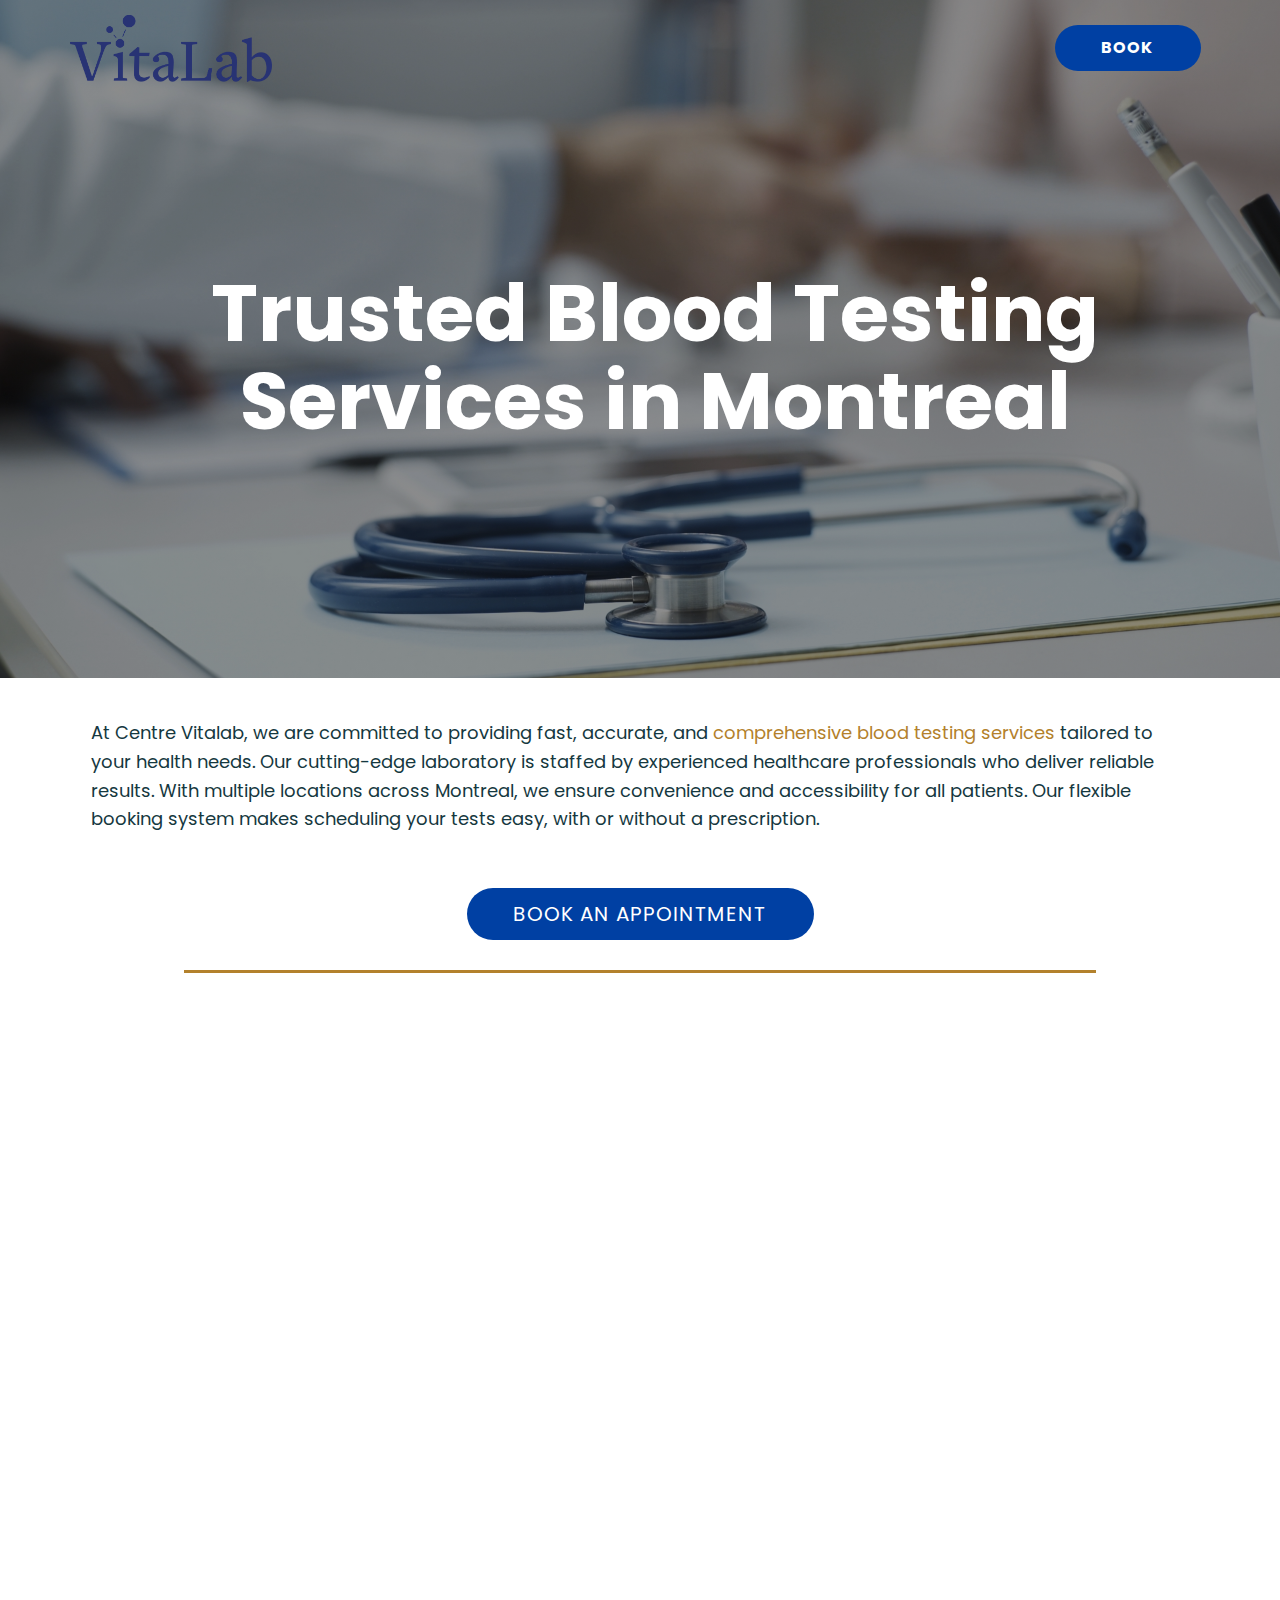
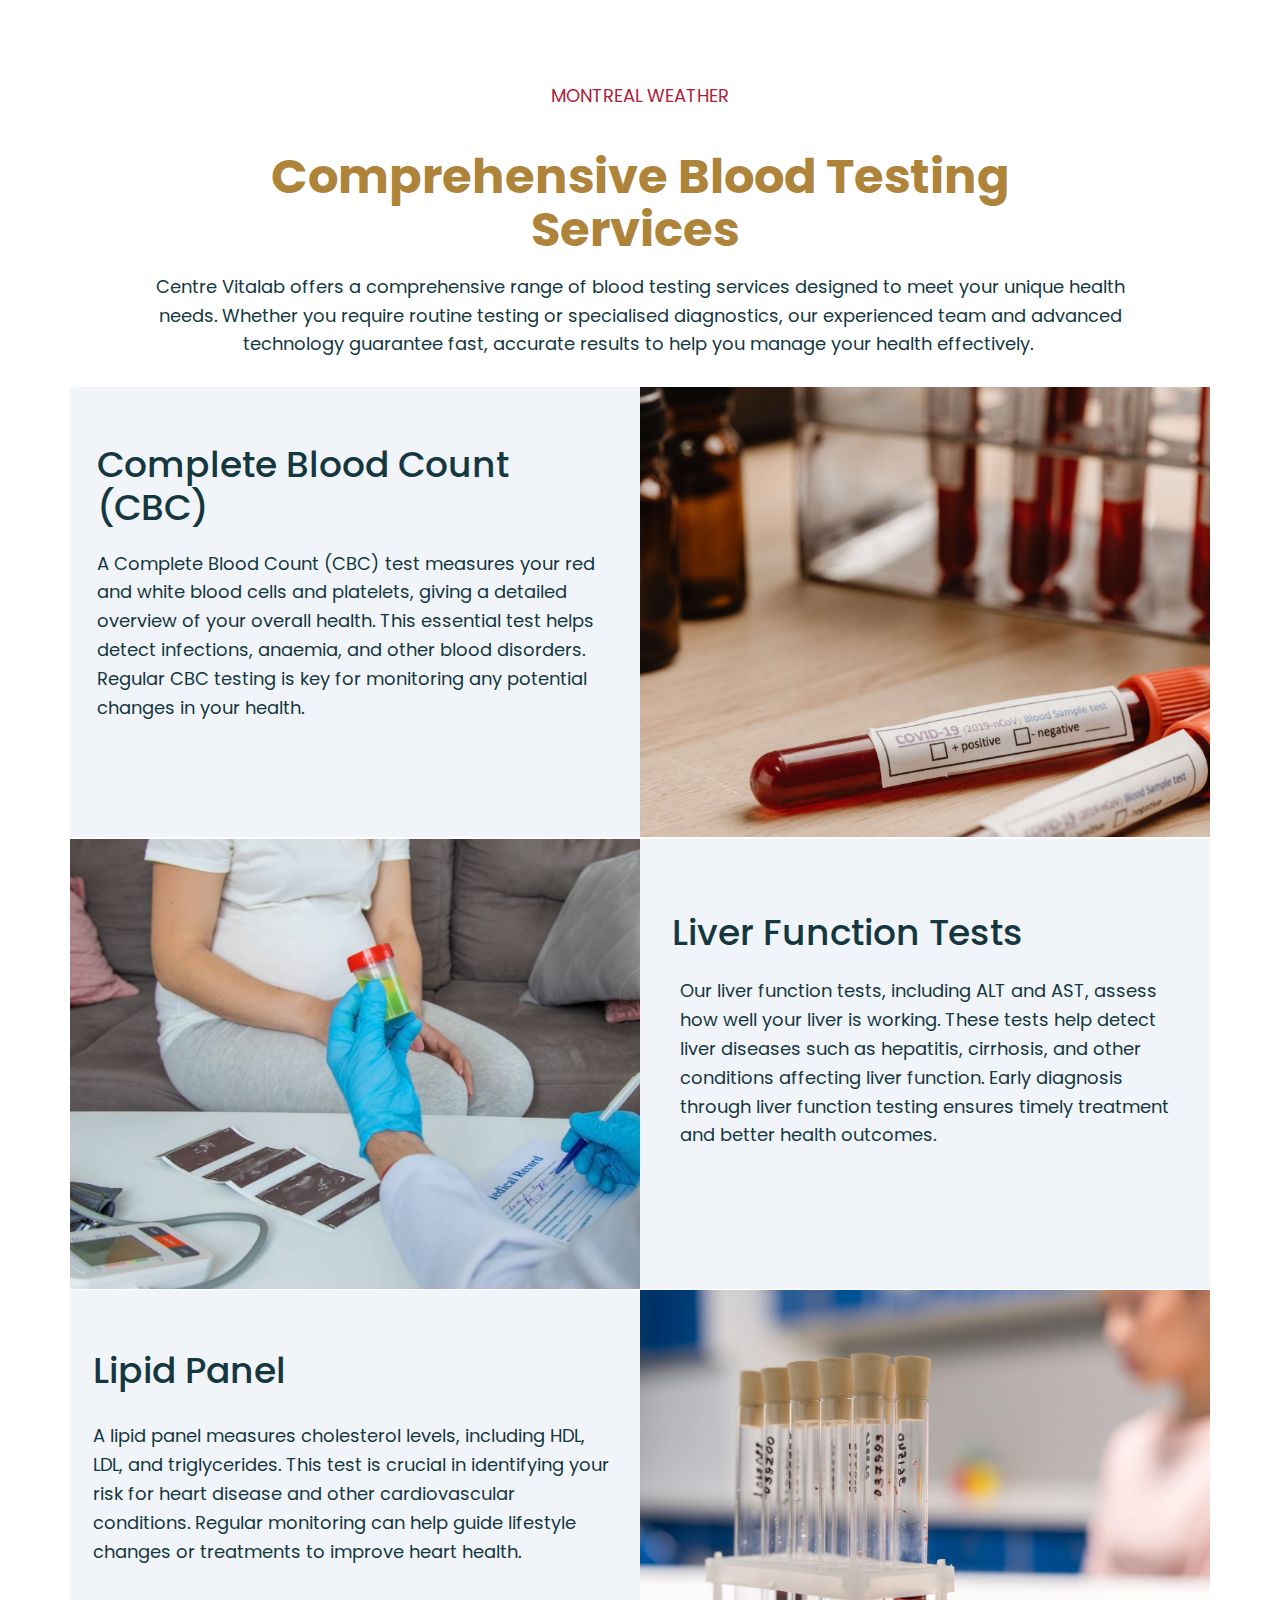
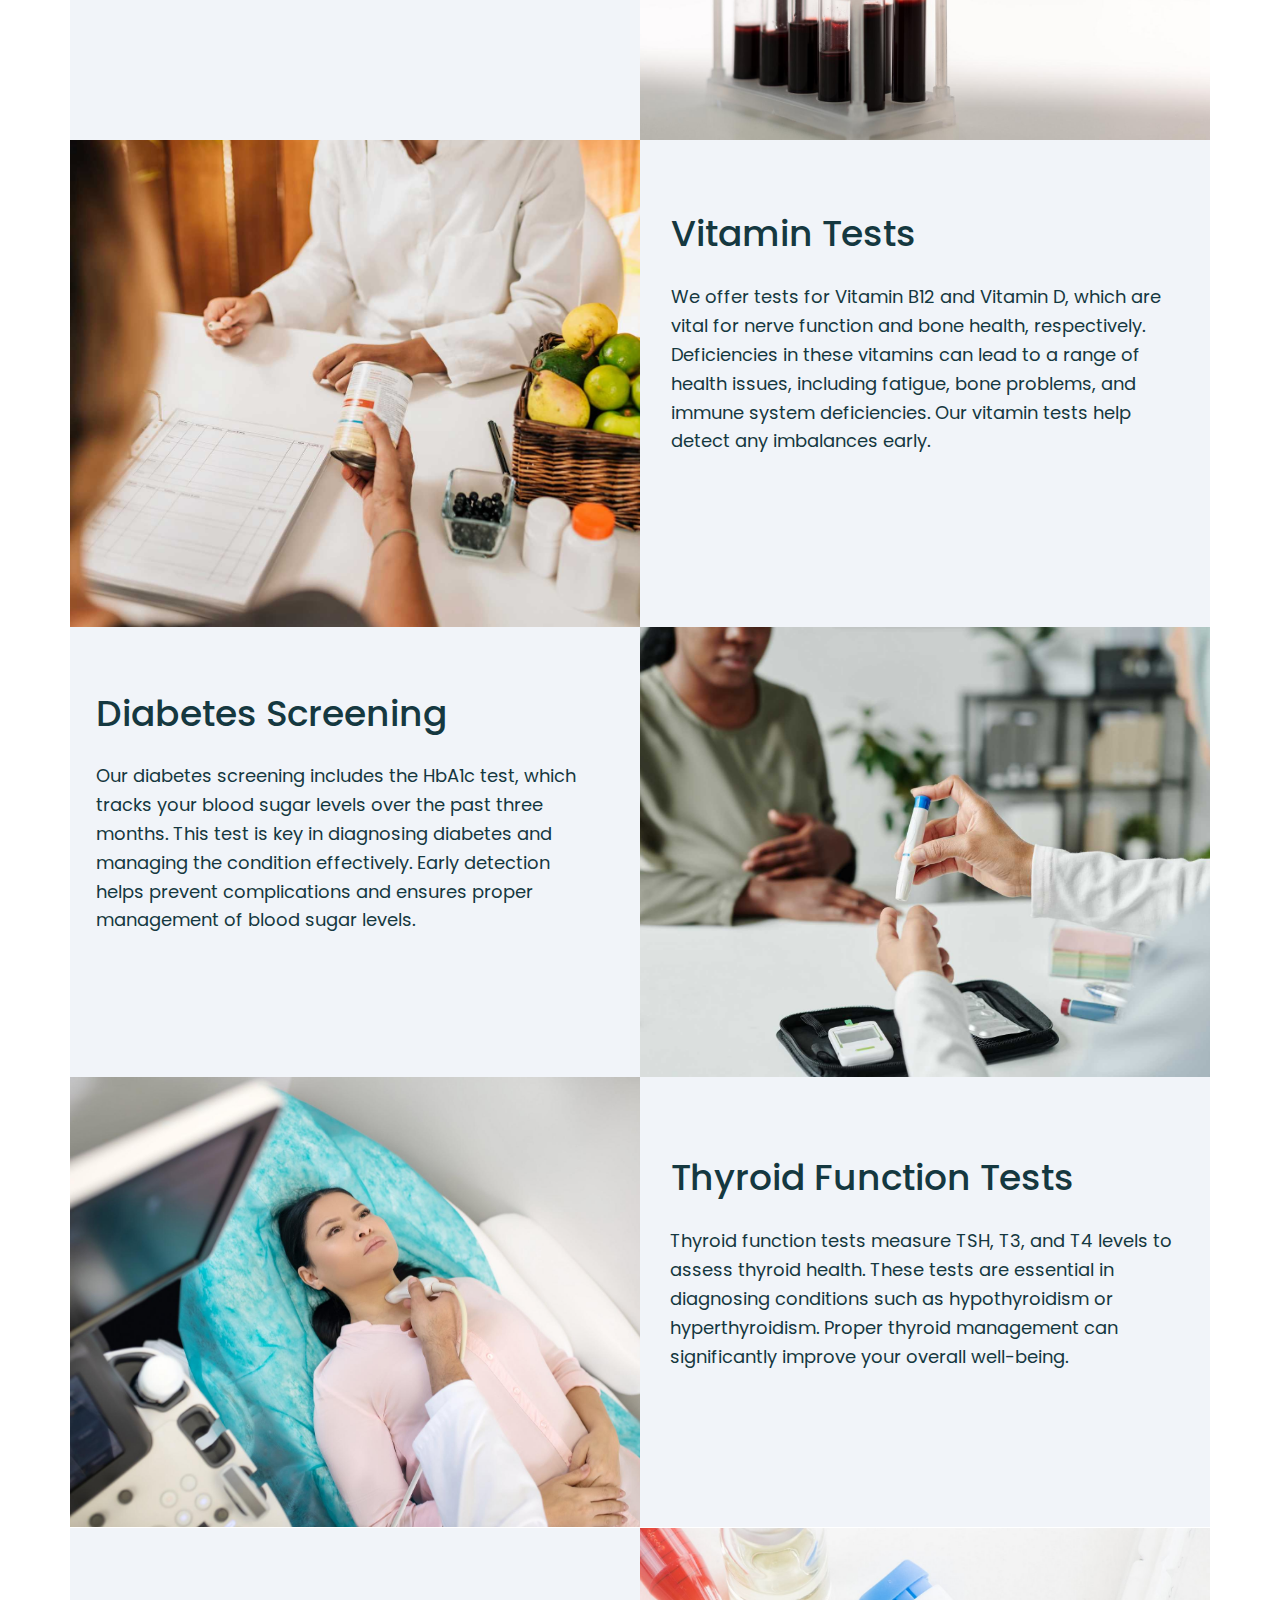
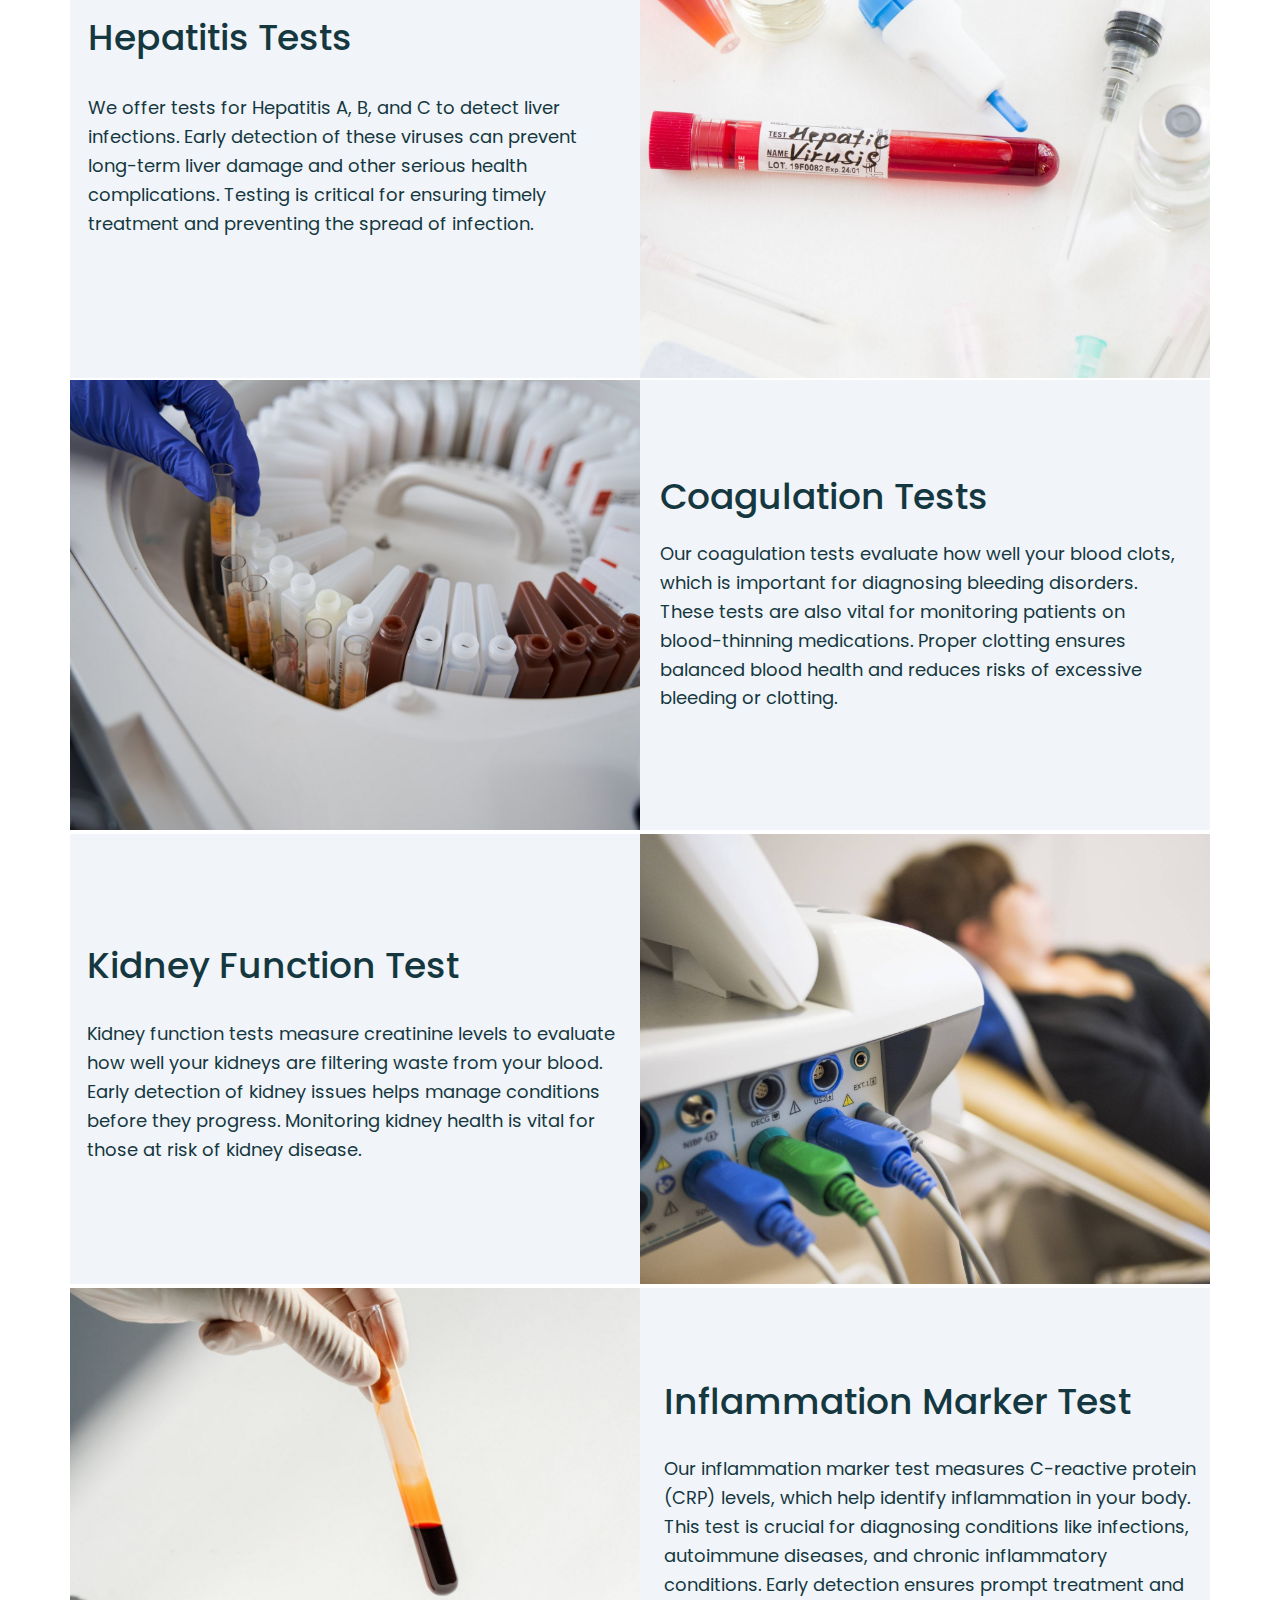
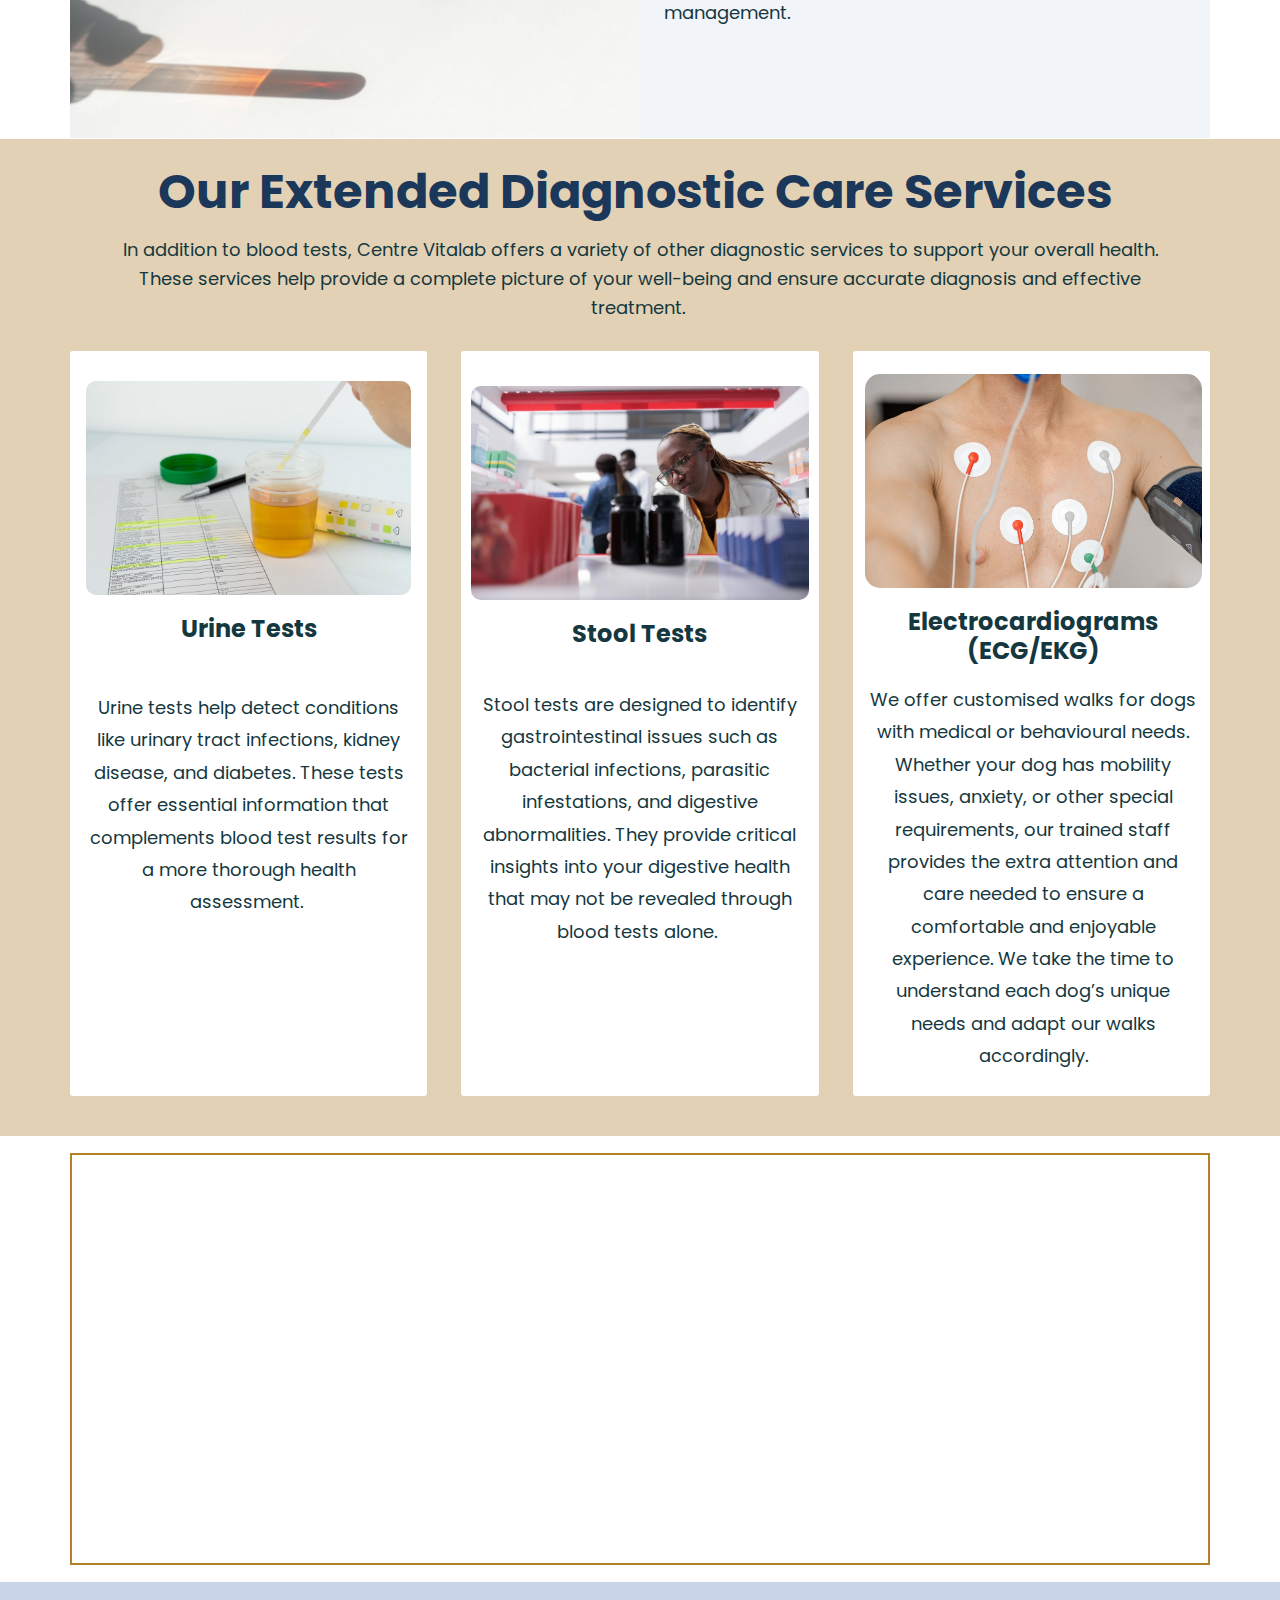
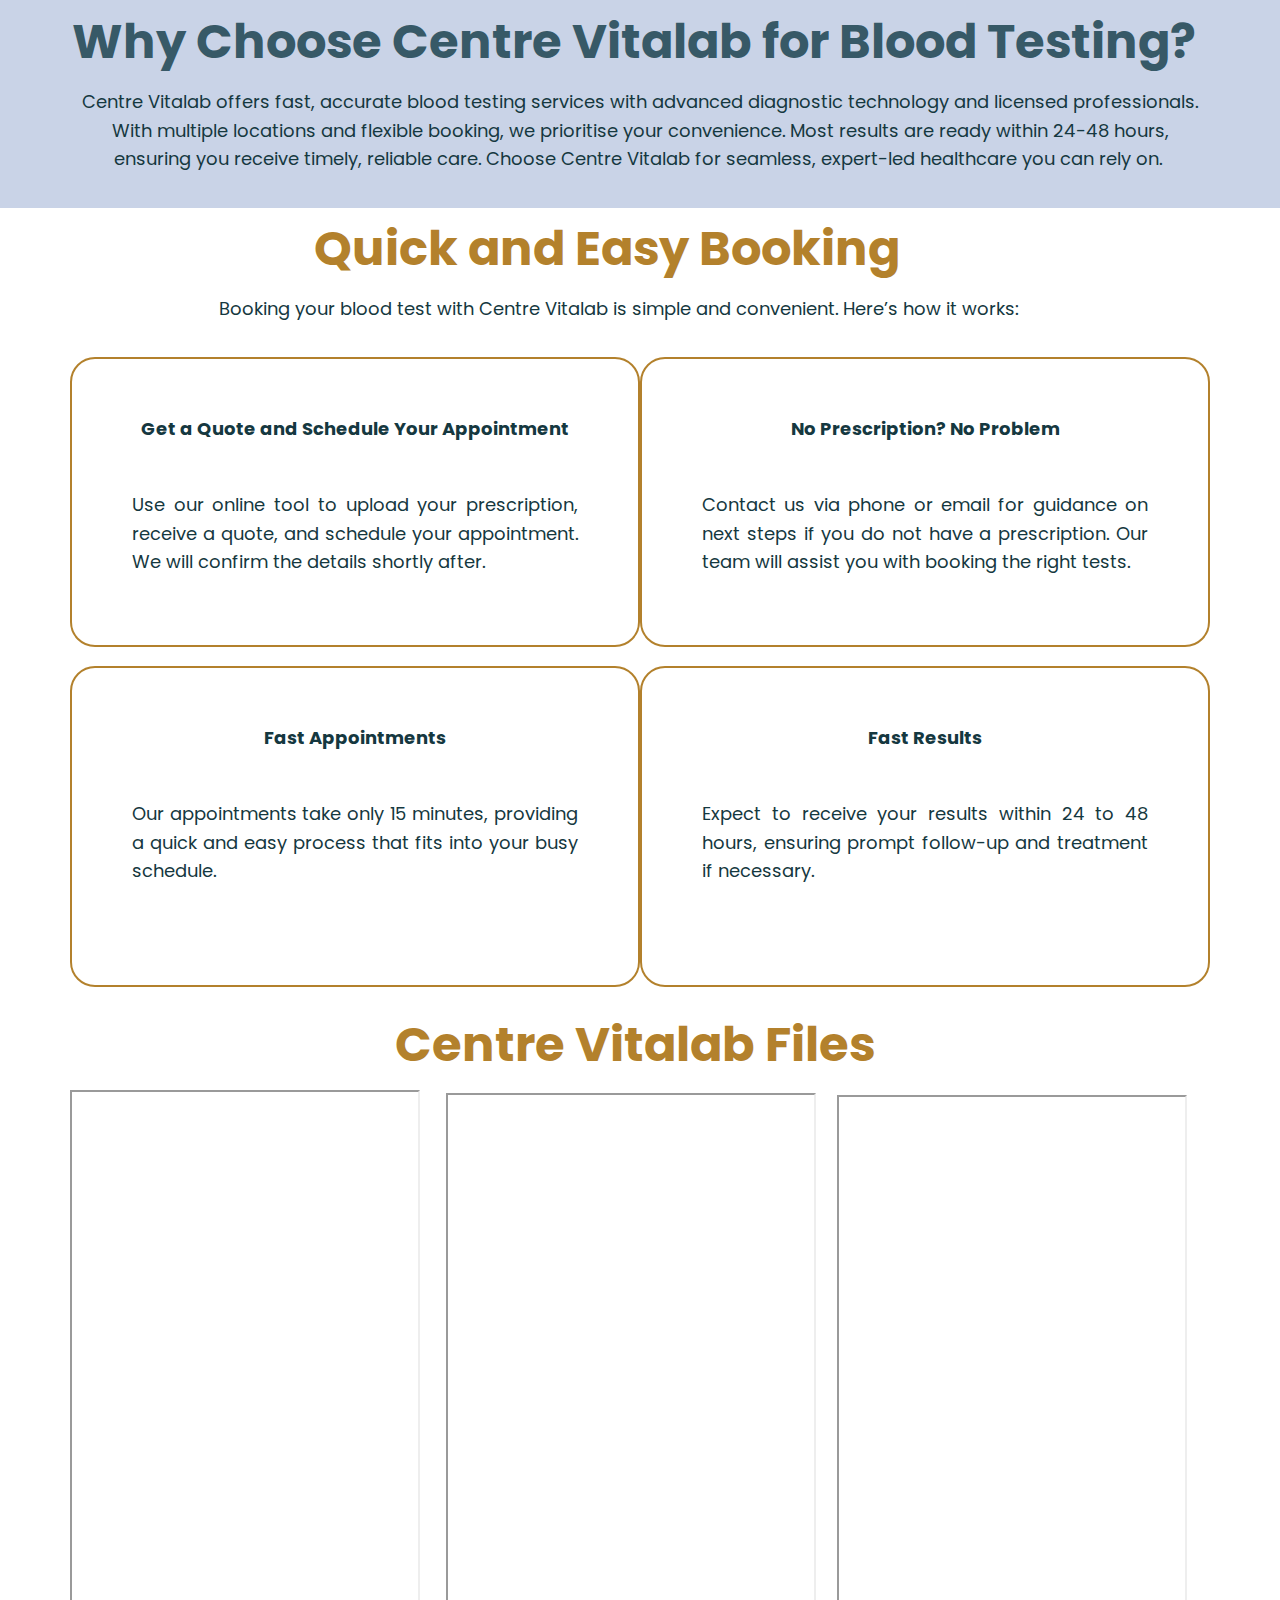
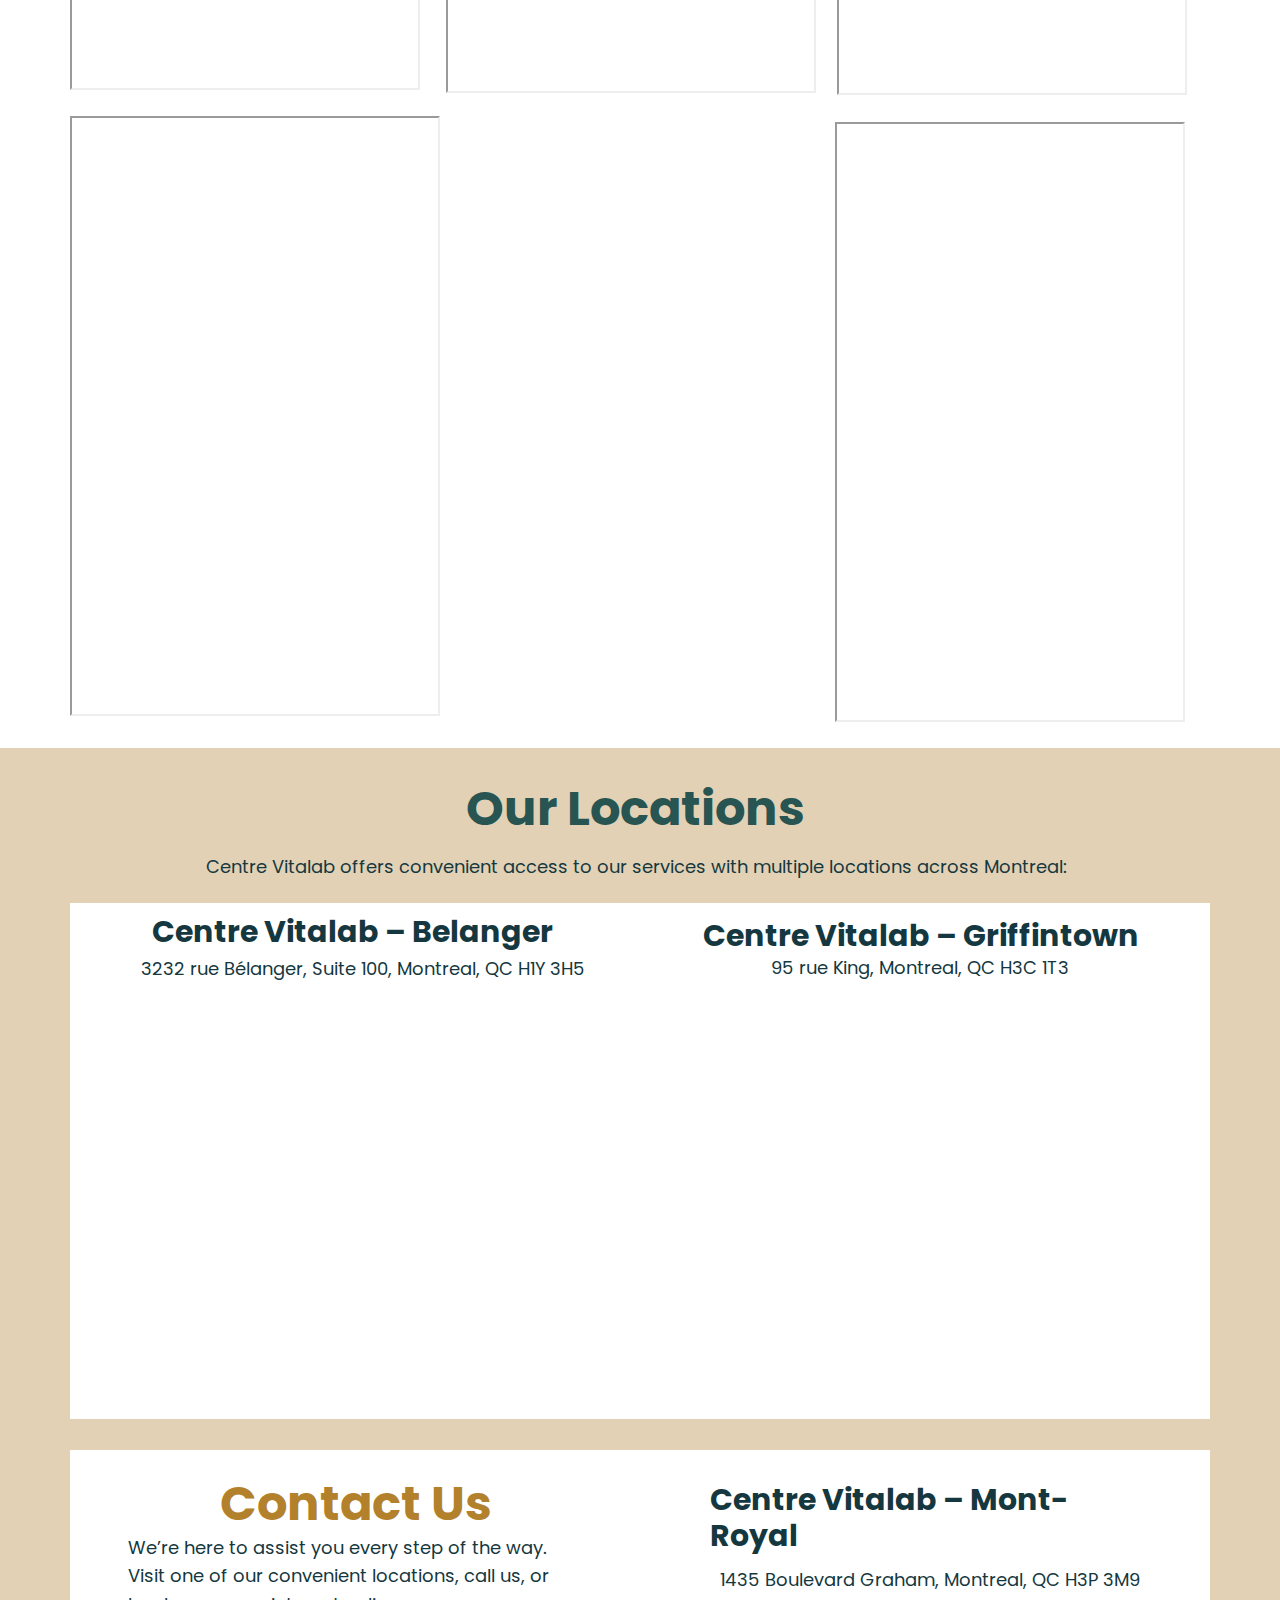
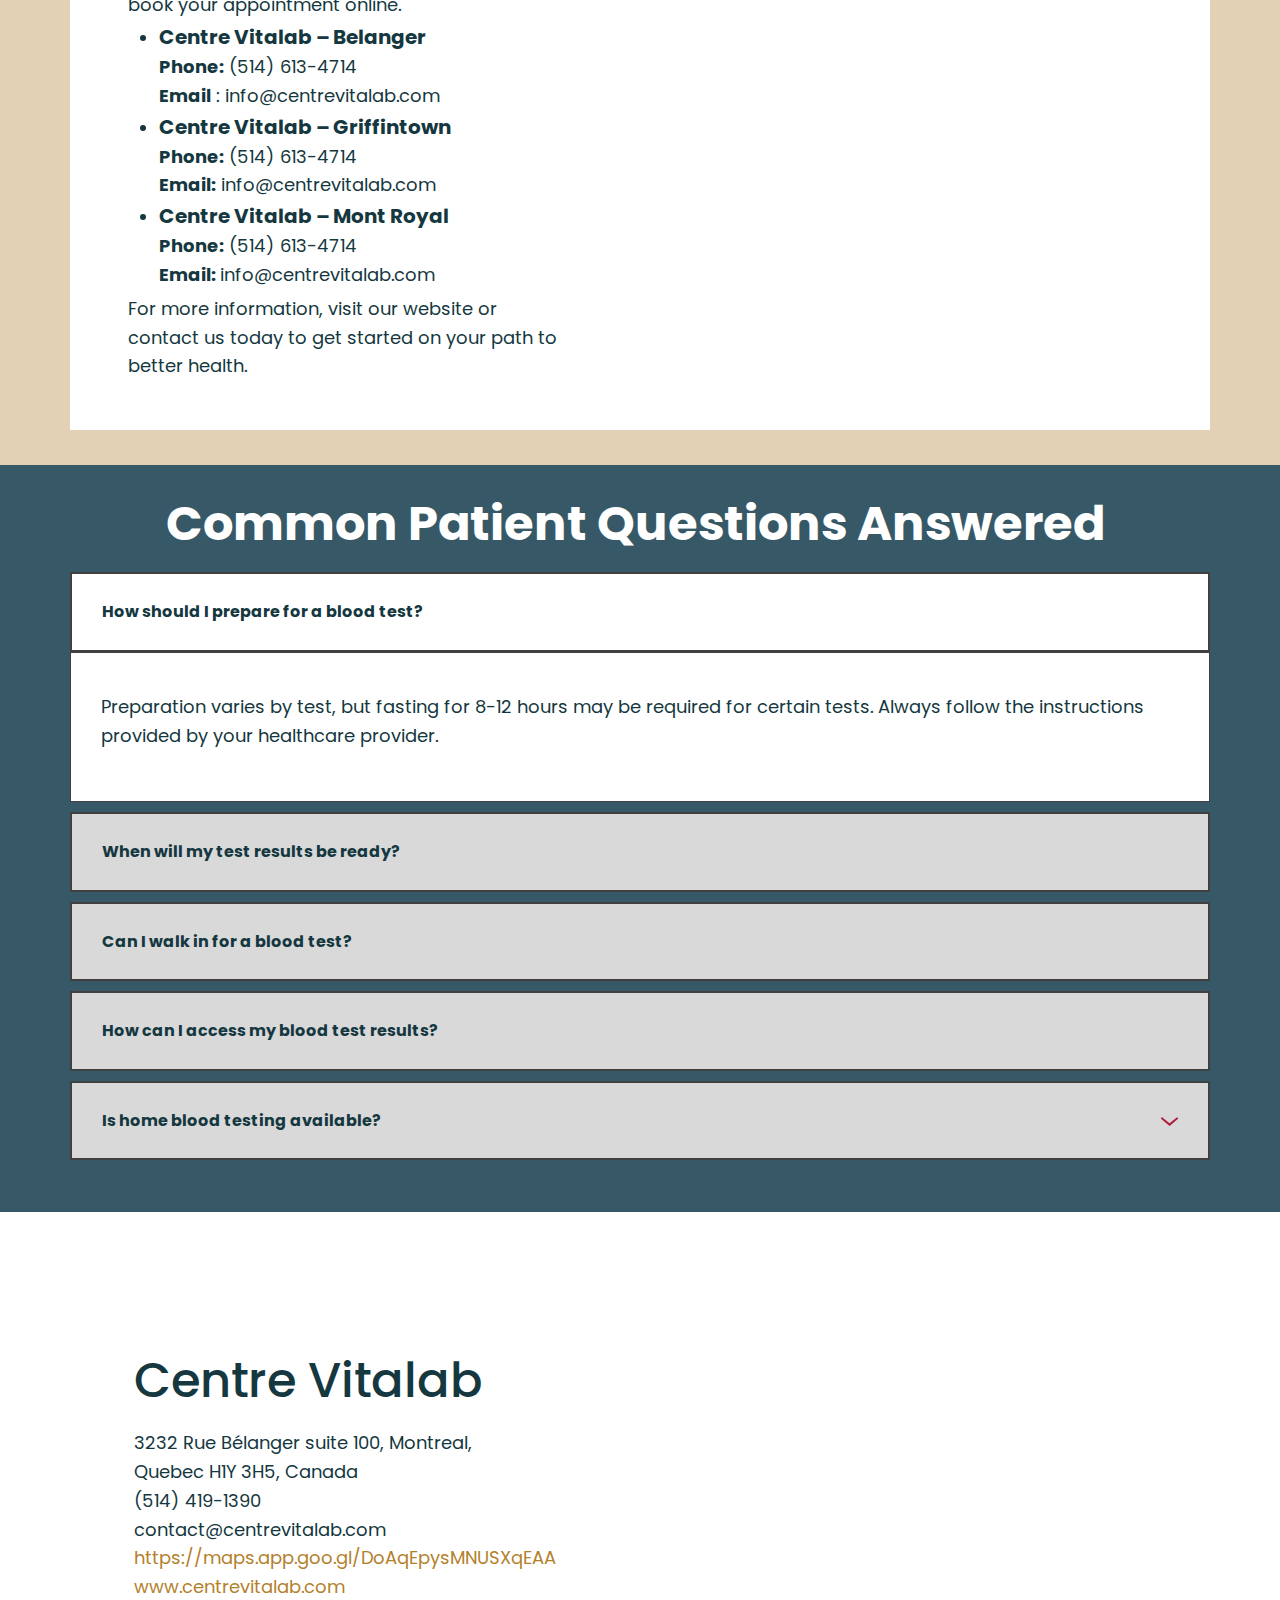
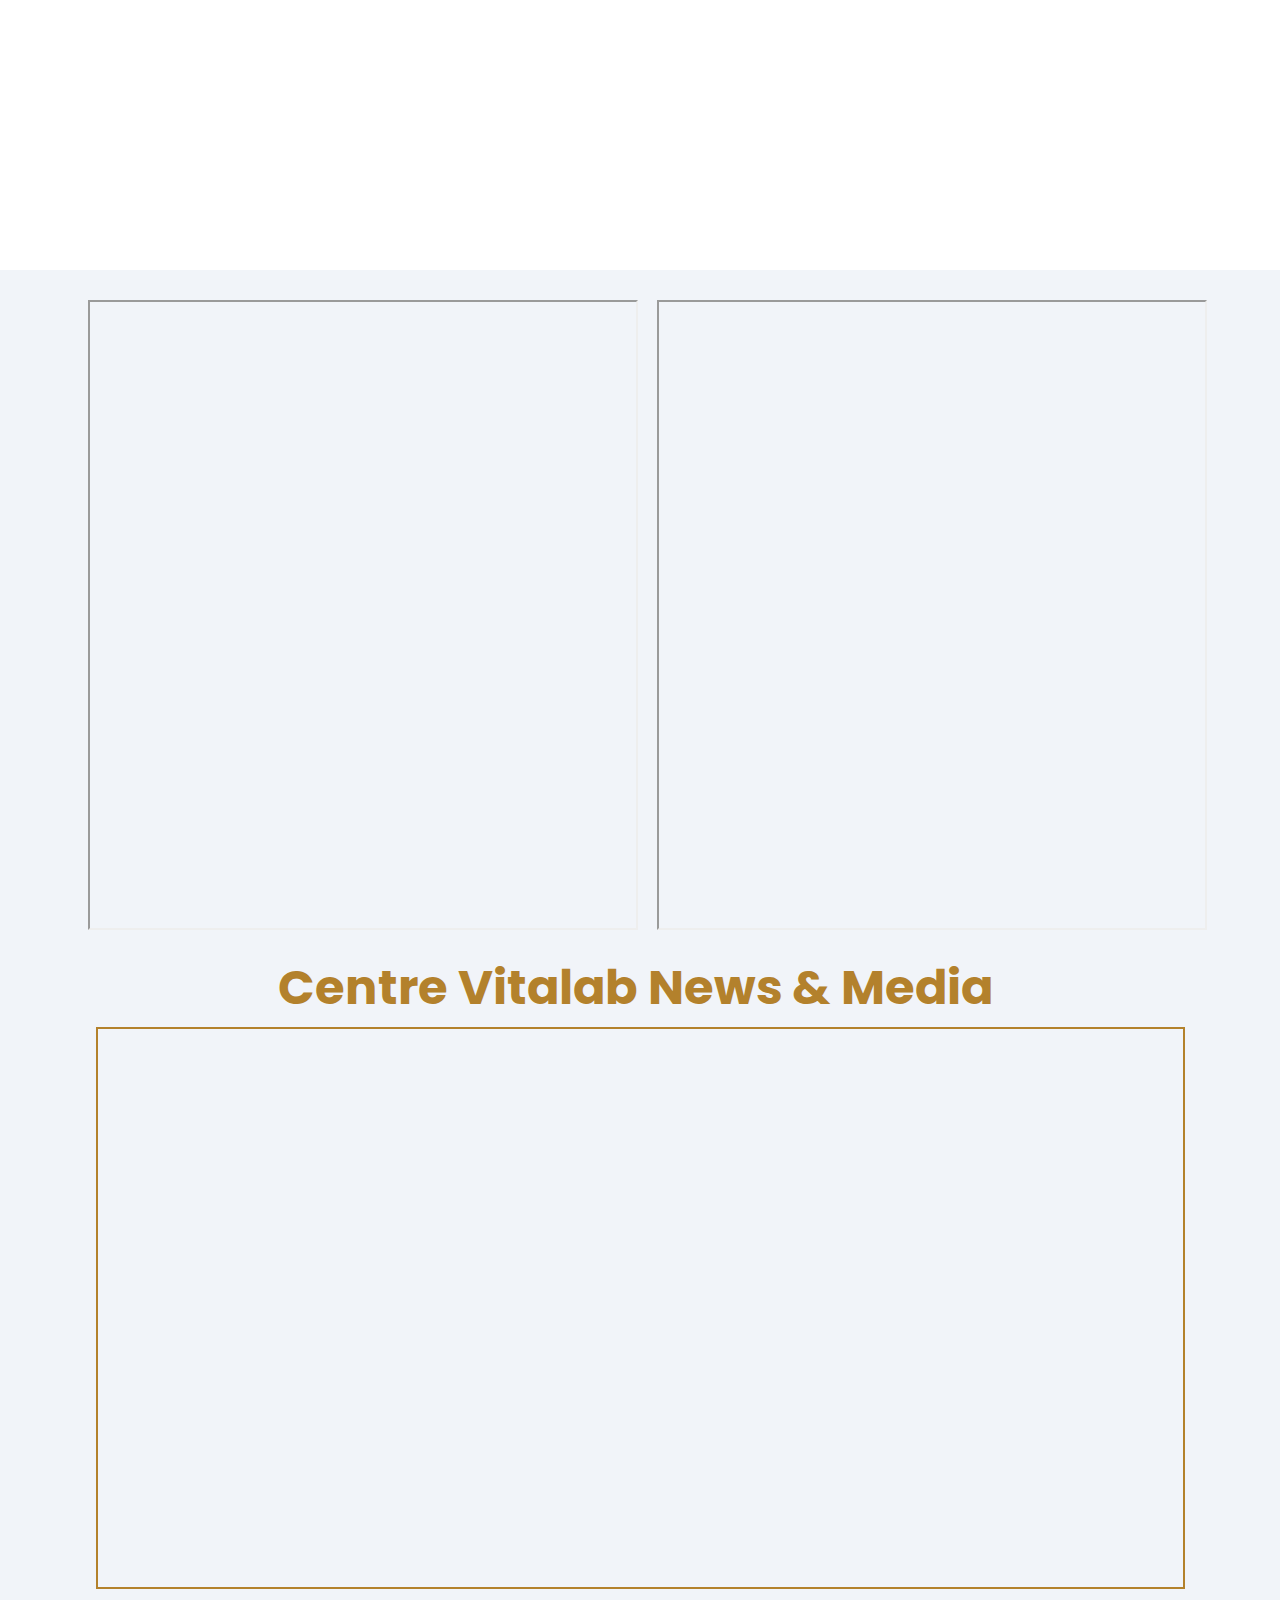
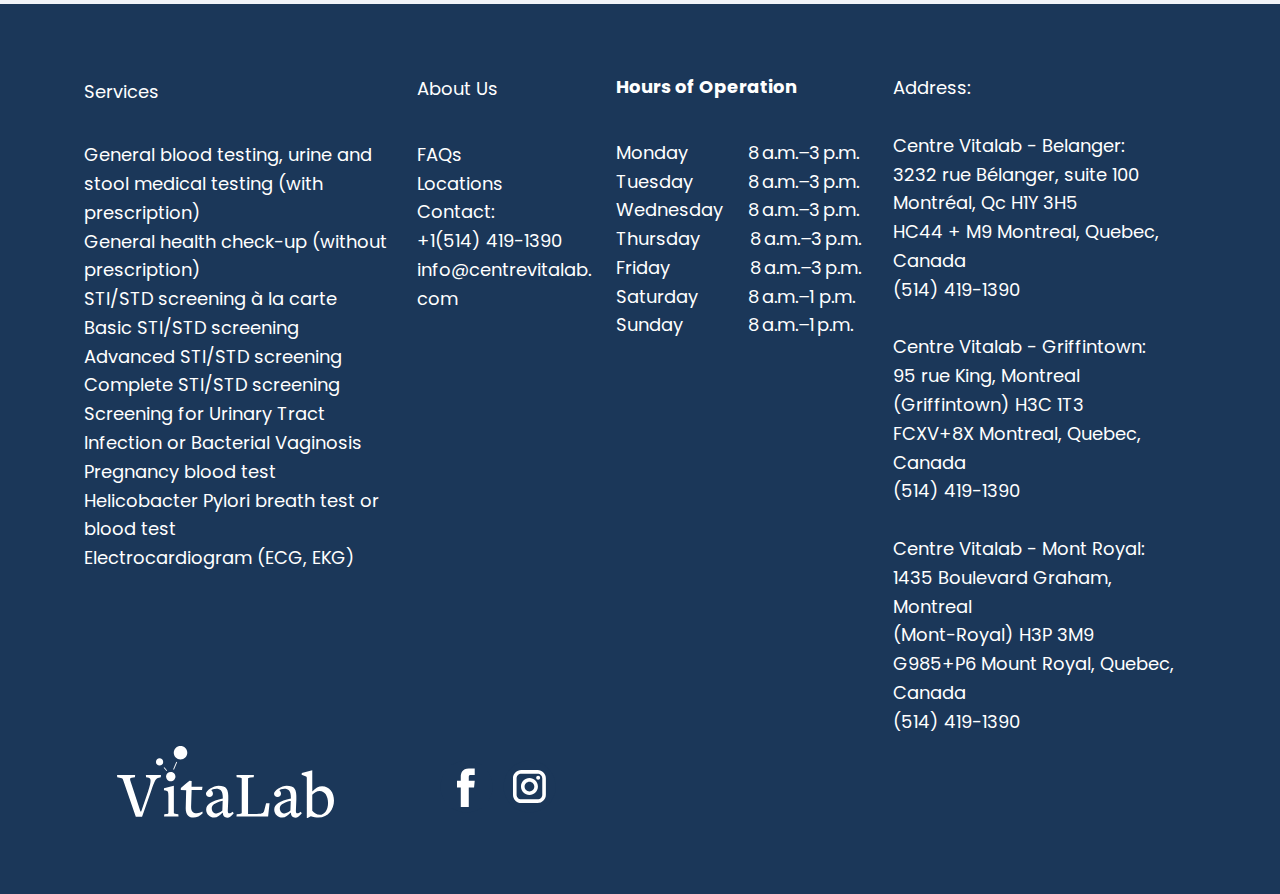
<file: index.html>
<!DOCTYPE html>
<html style="font-size: 16px;" lang="en-CA"><head>
    <meta name="viewport" content="width=device-width, initial-scale=1.0">
    <meta charset="utf-8">
    <meta name="keywords" content="Blood Testing Services Montreal">
    <meta name="description" content="At Centre Vitalab, we are committed to providing fast, accurate, and comprehensive blood testing services tailored to your health needs. Our cutting-edge laboratory is staffed by experienced healthcare professionals who deliver reliable results. With multiple locations across Montreal, we ensure convenience and accessibility for all patients. Our flexible booking system makes scheduling your tests easy, with or without a prescription. ">
    <title>Trusted Blood Testing Services in Montreal</title>
    <link rel="stylesheet" href="nicepage.css" media="screen">
<link rel="stylesheet" href="index.css" media="screen">
    <script class="u-script" type="text/javascript" src="jquery.js" defer=""></script>
    <script class="u-script" type="text/javascript" src="nicepage.js" defer=""></script>
    <meta name="generator" content="Nicepage 6.19.6, nicepage.com">
    <meta property="og:title" content="Trusted Blood Testing Services in Montreal">
    <meta property="og:description" content="At Centre Vitalab, we are committed to providing fast, accurate, and comprehensive blood testing services tailored to your health needs. Our cutting-edge laboratory is staffed by experienced healthcare professionals who deliver reliable results. With multiple locations across Montreal, we ensure convenience and accessibility for all patients. Our flexible booking system makes scheduling your tests easy, with or without a prescription. 
">
    <meta property="og:image" content="https://www.centrevitalab.com/images/64dfbe8825d9de9898a1ec0c_vitalab-griffintown.jpg">
    <meta property="og:url" content="https://www.centrevitalab.com/en">
    <script type="application/ld+json"> {
  "@context": "https://schema.org/",
  "@type": "WebSite",
  "name": "Centre Vitalab",
  "url": "https://www.centrevitalab.com/en/",
  "potentialAction": {
    "@type": "SearchAction",
    "target": "https://www.centrevitalab.com/en{search_term_string}",
    "query-input": "required name=search_term_string"
  }
} </script>
    <link rel="canonical" href="https://www.centrevitalab.com/en">
    <link id="u-theme-google-font" rel="stylesheet" href="https://fonts.googleapis.com/css?family=Poppins:100,100i,200,200i,300,300i,400,400i,500,500i,600,600i,700,700i,800,800i,900,900i">
    <link id="u-page-google-font" rel="stylesheet" href="https://fonts.googleapis.com/css?family=Poppins:100,100i,200,200i,300,300i,400,400i,500,500i,600,600i,700,700i,800,800i,900,900i">
    
    
    
    
    
    
    
    
    
    
    
    
    
    
    
    
    
    
    
    
    
    
    
    
    
    
    <script type="application/ld+json">{
		"@context": "http://schema.org",
		"@type": "Organization",
		"name": "Blood Testing Services",
		"url": "https://www.centrevitalab.com/en",
		"sameAs": [
				"https://www.facebook.com/centrevitalab/",
				"https://www.instagram.com/centrevitalab/"
		]
}</script>
    <meta name="theme-color" content="#ae1c3a">
    <meta property="og:type" content="website">
  <script type="application/ld+json">
{
  "@context": "https://schema.org/",
  "@type": "WebSite",
  "name": "Centre Vitalab",
  "url": "https://www.centrevitalab.com/en/",
  "potentialAction": {
    "@type": "SearchAction",
    "target": "https://www.centrevitalab.com/en{search_term_string}",
    "query-input": "required name=search_term_string"
  }
}
</script><meta data-intl-tel-input-cdn-path="intlTelInput/"></head>
  <body data-home-page="Trusted-Blood-Testing.html" data-home-page-title="Trusted Blood Testing" data-path-to-root="./" data-include-products="false" class="u-body u-overlap u-overlap-contrast u-overlap-transparent u-xl-mode" data-lang="en"><header class="u-custom-color-29 u-header u-sticky u-sticky-30e8 u-header" id="sec-a690" data-animation-name="" data-animation-duration="0" data-animation-delay="0" data-animation-direction=""><div class="u-clearfix u-sheet u-sheet-1">
        <img class="custom-expanded u-image u-image-contain u-image-default u-image-1" src="images/Centrevitalab.png" alt="" data-image-width="3001" data-image-height="995">
        <a href="https://www.centrevitalab.com/en/book-now" class="u-border-none u-btn u-btn-round u-button-style u-custom-color-15 u-hover-palette-2-dark-2 u-radius u-btn-1" target="_blank">Book </a>
      </div></header>
    <section class="u-align-center u-clearfix u-container-align-center u-image u-shading u-section-1" src="" id="sec-6034" data-image-width="1920" data-image-height="1080">
      <div class="u-clearfix u-sheet u-sheet-1">
        <h1 class="u-text u-text-1"><b>Trusted Blood Testing Services in Montreal</b>
        </h1>
      </div>
    </section>
    <section class="u-clearfix u-section-2" id="sec-8522">
      <div class="u-clearfix u-sheet u-valign-middle u-sheet-1">
        <p class="u-align-left u-text u-text-1">
          <a href="https://www.centrevitalab.com/en" class="u-active-none u-border-none u-btn u-button-link u-button-style u-hover-none u-none u-text-custom-color-30 u-btn-1" target="_blank"></a>At Centre Vitalab, we are committed to providing fast, accurate, and <a href="https://www.centrevitalab.com/en/services/general-blood-urine-stool-medical-testing" class="u-active-none u-border-none u-btn u-button-link u-button-style u-hover-none u-none u-text-custom-color-30 u-btn-2" target="_blank">comprehensive blood testing services</a> tailored to your health needs. Our cutting-edge laboratory is staffed by experienced healthcare professionals who deliver reliable results. With multiple locations across Montreal, we ensure convenience and accessibility for all patients. Our flexible booking system makes scheduling your tests easy, with or without a prescription.&nbsp;&nbsp;<br>
        </p>
        <a href="https://www.centrevitalab.com/en/book-now" class="u-border-none u-btn u-btn-round u-button-style u-custom-color-15 u-hover-palette-2-dark-2 u-radius u-btn-3"> BOOK AN APPOINTMENT </a>
        <div class="u-border-3 u-border-custom-color-30 u-line u-line-horizontal u-line-1"></div>
      </div>
    </section>
    <section class="u-align-center u-clearfix u-container-align-center u-section-3" id="carousel_2813">
      
      
      
      
      
      
      
      
      
      
      
      
      
      
      
      
      <div class="u-clearfix u-sheet u-sheet-1">
        <div class="u-clearfix u-custom-html u-custom-html-1">
          <iframe src="https://en.wikipedia.org/wiki/Blood_test" style="border:0px #ffffff none;" name="myiFrame" scrolling="no" frameborder="1" marginheight="0px" marginwidth="0px" height="620px" width="550px" allowfullscreen=""></iframe>
        </div>
        <div class="custom-expanded u-clearfix u-custom-html u-custom-html-2">
          <iframe src="https://en.wikipedia.org/wiki/Medical_laboratory" style="border:0px #ffffff none;" name="myiFrame" scrolling="no" frameborder="1" marginheight="0px" marginwidth="0px" height="620px" width="550px" allowfullscreen=""></iframe>
        </div>
        <div class="u-clearfix u-custom-html u-custom-html-3">
          <a class="weatherwidget-io" href="https://forecast7.com/en/45d50n73d57/montreal/" data-label_1="MONTREAL" data-label_2="WEATHER" data-theme="original">MONTREAL WEATHER</a>
          <script> !function(d,s,id){var js,fjs=d.getElementsByTagName(s)[0];if(!d.getElementById(id)){js=d.createElement(s);js.id=id;js.src='https://weatherwidget.io/js/widget.min.js';fjs.parentNode.insertBefore(js,fjs);}}(document,'script','weatherwidget-io-js'); </script>
        </div>
        <h2 class="u-align-center u-text u-text-custom-color-14 u-text-1"> Comprehensive Blood Testing Services&nbsp;<br>
        </h2>
        <p class="u-text u-text-2"> Centre Vitalab offers a comprehensive range of blood testing services designed to meet your unique health needs. Whether you require routine testing or specialised diagnostics, our experienced team and advanced technology guarantee fast, accurate results to help you manage your health effectively.&nbsp;<br>
        </p>
      </div>
    </section>
    <section class="u-clearfix u-section-4" id="sec-6c89">
      <div class="u-clearfix u-sheet u-valign-middle u-sheet-1">
        <div class="custom-expanded data-layout-selected u-clearfix u-gutter-0 u-layout-wrap u-layout-wrap-1">
          <div class="u-gutter-0 u-layout">
            <div class="u-layout-row">
              <div class="u-align-left u-container-align-left u-container-style u-layout-cell u-palette-2-light-3 u-size-30 u-layout-cell-1">
                <div class="u-container-layout u-container-layout-1">
                  <h3 class="u-text u-text-default u-text-1"> Complete Blood Count (CBC)&nbsp;<br>
                  </h3>
                  <p class="u-text u-text-2"> A Complete Blood Count (CBC) test measures your red and white blood cells and platelets, giving a detailed overview of your overall health. This essential test helps detect infections, anaemia, and other blood disorders. Regular CBC testing is key for monitoring any potential changes in your health.&nbsp;<br>
                  </p>
                </div>
              </div>
              <div class="u-container-style u-image u-layout-cell u-size-30 u-image-1" data-image-width="6048" data-image-height="4024">
                <div class="u-container-layout u-container-layout-2"></div>
              </div>
            </div>
          </div>
        </div>
      </div>
    </section>
    <section class="u-clearfix u-section-5" id="carousel_ba7c">
      <div class="u-clearfix u-sheet u-valign-middle u-sheet-1">
        <div class="custom-expanded data-layout-selected u-clearfix u-gutter-0 u-layout-wrap u-layout-wrap-1">
          <div class="u-gutter-0 u-layout">
            <div class="u-layout-row">
              <div class="u-container-align-center u-container-style u-image u-layout-cell u-size-30 u-image-1" data-image-width="5780" data-image-height="3305">
                <div class="u-container-layout u-container-layout-1"></div>
              </div>
              <div class="u-align-left u-container-align-left u-container-style u-layout-cell u-palette-2-light-3 u-size-30 u-layout-cell-2">
                <div class="u-container-layout u-container-layout-2">
                  <h3 class="u-align-left u-text u-text-default u-text-1"> Liver Function Tests&nbsp;<br>
                  </h3>
                  <p class="u-align-left u-text u-text-2"> Our liver function tests, including ALT and AST, assess how well your liver is working. These tests help detect liver diseases such as hepatitis, cirrhosis, and other conditions affecting liver function. Early diagnosis through liver function testing ensures timely treatment and better health outcomes.&nbsp;<br>
                  </p>
                </div>
              </div>
            </div>
          </div>
        </div>
      </div>
    </section>
    <section class="u-clearfix u-section-6" id="carousel_264e">
      <div class="u-clearfix u-sheet u-valign-middle u-sheet-1">
        <div class="custom-expanded data-layout-selected u-clearfix u-gutter-0 u-layout-wrap u-layout-wrap-1">
          <div class="u-gutter-0 u-layout">
            <div class="u-layout-row">
              <div class="u-align-left u-container-align-left u-container-style u-layout-cell u-palette-2-light-3 u-size-30 u-layout-cell-1">
                <div class="u-container-layout u-container-layout-1">
                  <h3 class="u-text u-text-default u-text-1"> Lipid Panel&nbsp;<br>
                  </h3>
                  <p class="u-text u-text-2"> A lipid panel measures cholesterol levels, including HDL, LDL, and triglycerides. This test is crucial in identifying your risk for heart disease and other cardiovascular conditions. Regular monitoring can help guide lifestyle changes or treatments to improve heart health.&nbsp;<br>
                  </p>
                </div>
              </div>
              <div class="u-container-align-center u-container-style u-image u-layout-cell u-size-30 u-image-1" data-image-width="7360" data-image-height="4912">
                <div class="u-container-layout u-container-layout-2"></div>
              </div>
            </div>
          </div>
        </div>
      </div>
    </section>
    <section class="u-clearfix u-section-7" id="carousel_9cbe">
      <div class="u-clearfix u-sheet u-sheet-1">
        <div class="data-layout-selected u-clearfix u-expanded-width u-gutter-0 u-layout-wrap u-layout-wrap-1">
          <div class="u-gutter-0 u-layout">
            <div class="u-layout-row">
              <div class="u-container-align-center u-container-style u-image u-layout-cell u-size-30 u-image-1" data-image-width="4979" data-image-height="7089">
                <div class="u-container-layout u-container-layout-1"></div>
              </div>
              <div class="u-align-left u-container-align-left u-container-style u-layout-cell u-palette-2-light-3 u-size-30 u-layout-cell-2">
                <div class="u-container-layout u-container-layout-2">
                  <h3 class="u-align-left u-text u-text-default u-text-1"> Vitamin Tests&nbsp;<br>
                  </h3>
                  <p class="u-align-left u-text u-text-2"> We offer tests for Vitamin B12 and Vitamin D, which are vital for nerve function and bone health, respectively. Deficiencies in these vitamins can lead to a range of health issues, including fatigue, bone problems, and immune system deficiencies. Our vitamin tests help detect any imbalances early.&nbsp;<br>
                  </p>
                </div>
              </div>
            </div>
          </div>
        </div>
      </div>
    </section>
    <section class="u-clearfix u-section-8" id="carousel_a98d">
      <div class="u-clearfix u-sheet u-valign-middle u-sheet-1">
        <div class="custom-expanded data-layout-selected u-clearfix u-gutter-0 u-layout-wrap u-layout-wrap-1">
          <div class="u-gutter-0 u-layout">
            <div class="u-layout-row">
              <div class="u-align-left u-container-align-left u-container-style u-layout-cell u-palette-2-light-3 u-size-30 u-layout-cell-1">
                <div class="u-container-layout u-container-layout-1">
                  <h3 class="u-text u-text-default u-text-1"> Diabetes Screening&nbsp;<br>
                  </h3>
                  <p class="u-text u-text-2"> Our diabetes screening includes the HbA1c test, which tracks your blood sugar levels over the past three months. This test is key in diagnosing diabetes and managing the condition effectively. Early detection helps prevent complications and ensures proper management of blood sugar levels.&nbsp;<br>
                  </p>
                </div>
              </div>
              <div class="u-container-align-center u-container-style u-image u-layout-cell u-size-30 u-image-1" data-image-width="8256" data-image-height="5504">
                <div class="u-container-layout u-container-layout-2"></div>
              </div>
            </div>
          </div>
        </div>
      </div>
    </section>
    <section class="u-clearfix u-section-9" id="carousel_f202">
      <div class="u-clearfix u-sheet u-sheet-1">
        <div class="custom-expanded data-layout-selected u-clearfix u-gutter-0 u-layout-wrap u-layout-wrap-1">
          <div class="u-gutter-0 u-layout">
            <div class="u-layout-row">
              <div class="u-container-align-center u-container-style u-image u-layout-cell u-size-30 u-image-1" data-image-width="6192" data-image-height="4128">
                <div class="u-container-layout u-container-layout-1"></div>
              </div>
              <div class="u-align-left u-container-align-left u-container-style u-layout-cell u-palette-2-light-3 u-size-30 u-layout-cell-2">
                <div class="u-container-layout u-container-layout-2">
                  <h3 class="u-align-left u-text u-text-default u-text-1"> Thyroid Function Tests&nbsp;<br>
                  </h3>
                  <p class="u-align-left u-text u-text-2"> Thyroid function tests measure TSH, T3, and T4 levels to assess thyroid health. These tests are essential in diagnosing conditions such as hypothyroidism or hyperthyroidism. Proper thyroid management can significantly improve your overall well-being.&nbsp;<br>
                  </p>
                </div>
              </div>
            </div>
          </div>
        </div>
      </div>
    </section>
    <section class="u-clearfix u-section-10" id="carousel_db01">
      <div class="u-clearfix u-sheet u-valign-middle u-sheet-1">
        <div class="custom-expanded data-layout-selected u-clearfix u-gutter-0 u-layout-wrap u-layout-wrap-1">
          <div class="u-gutter-0 u-layout">
            <div class="u-layout-row">
              <div class="u-align-left u-container-align-left u-container-style u-layout-cell u-palette-2-light-3 u-size-30 u-layout-cell-1">
                <div class="u-container-layout u-container-layout-1">
                  <h3 class="u-text u-text-default u-text-1"> Hepatitis Tests&nbsp;<br>
                  </h3>
                  <p class="u-text u-text-2"> We offer tests for Hepatitis A, B, and C to detect liver infections. Early detection of these viruses can prevent long-term liver damage and other serious health complications. Testing is critical for ensuring timely treatment and preventing the spread of infection.&nbsp;<br>
                  </p>
                </div>
              </div>
              <div class="u-container-align-center u-container-style u-image u-layout-cell u-size-30 u-image-1" data-image-width="5472" data-image-height="3648">
                <div class="u-container-layout u-container-layout-2"></div>
              </div>
            </div>
          </div>
        </div>
      </div>
    </section>
    <section class="u-clearfix u-section-11" id="carousel_d38b">
      <div class="u-clearfix u-sheet u-sheet-1">
        <div class="custom-expanded data-layout-selected u-clearfix u-gutter-0 u-layout-wrap u-layout-wrap-1">
          <div class="u-gutter-0 u-layout">
            <div class="u-layout-row">
              <div class="u-container-align-center u-container-style u-image u-layout-cell u-size-30 u-image-1" data-image-width="6000" data-image-height="4000">
                <div class="u-container-layout u-container-layout-1"></div>
              </div>
              <div class="u-align-left u-container-align-left u-container-style u-layout-cell u-palette-2-light-3 u-size-30 u-layout-cell-2">
                <div class="u-container-layout u-container-layout-2">
                  <h3 class="u-align-left u-text u-text-default u-text-1"> Coagulation Tests&nbsp;<br>
                  </h3>
                  <p class="u-align-left u-text u-text-2"> Our coagulation tests evaluate how well your blood clots, which is important for diagnosing bleeding disorders. These tests are also vital for monitoring patients on blood-thinning medications. Proper clotting ensures balanced blood health and reduces risks of excessive bleeding or clotting.&nbsp;<br>
                  </p>
                </div>
              </div>
            </div>
          </div>
        </div>
      </div>
    </section>
    <section class="u-clearfix u-section-12" id="carousel_7b91">
      <div class="u-clearfix u-sheet u-valign-middle u-sheet-1">
        <div class="custom-expanded data-layout-selected u-clearfix u-gutter-0 u-layout-wrap u-layout-wrap-1">
          <div class="u-gutter-0 u-layout">
            <div class="u-layout-row">
              <div class="u-align-left u-container-align-left u-container-style u-layout-cell u-palette-2-light-3 u-size-30 u-layout-cell-1">
                <div class="u-container-layout u-container-layout-1">
                  <h3 class="u-align-left u-text u-text-default u-text-1"> Kidney Function Test&nbsp;<br>
                  </h3>
                  <p class="u-align-left u-text u-text-2"> Kidney function tests measure creatinine levels to evaluate how well your kidneys are filtering waste from your blood. Early detection of kidney issues helps manage conditions before they progress. Monitoring kidney health is vital for those at risk of kidney disease.&nbsp;<br>
                  </p>
                </div>
              </div>
              <div class="u-container-align-center u-container-style u-image u-layout-cell u-size-30 u-image-1" data-image-width="4608" data-image-height="3456">
                <div class="u-container-layout u-container-layout-2"></div>
              </div>
            </div>
          </div>
        </div>
      </div>
    </section>
    <section class="u-clearfix u-section-13" id="carousel_d5fa">
      <div class="u-clearfix u-sheet u-valign-middle u-sheet-1">
        <div class="data-layout-selected u-clearfix u-gutter-0 u-layout-wrap u-layout-wrap-1">
          <div class="u-gutter-0 u-layout">
            <div class="u-layout-row">
              <div class="u-container-align-center u-container-style u-image u-layout-cell u-size-30 u-image-1" data-image-width="3615" data-image-height="5423">
                <div class="u-container-layout u-container-layout-1"></div>
              </div>
              <div class="u-align-left u-container-align-left u-container-style u-layout-cell u-palette-2-light-3 u-size-30 u-layout-cell-2">
                <div class="u-container-layout u-container-layout-2">
                  <h3 class="u-align-left u-text u-text-default u-text-1"> Inflammation Marker Test&nbsp;<br>
                  </h3>
                  <p class="u-align-left u-text u-text-2"> Our inflammation marker test measures C-reactive protein (CRP) levels, which help identify inflammation in your body. This test is crucial for diagnosing conditions like infections, autoimmune diseases, and chronic inflammatory conditions. Early detection ensures prompt treatment and management.&nbsp;<br>
                  </p>
                </div>
              </div>
            </div>
          </div>
        </div>
      </div>
    </section>
    <section class="u-align-center u-clearfix u-container-align-center u-custom-color-11 u-section-14" id="sec-9a67">
      <div class="u-clearfix u-sheet u-sheet-1">
        <h2 class="u-align-center u-text u-text-custom-color-28 u-text-default-lg u-text-default-xl u-text-1"> Our Extended Diagnostic Care Services&nbsp;<span style="font-weight: 600;">
            <span style="font-weight: 600;">
              <span style="font-weight: 700;"></span>
            </span>
          </span>
        </h2>
        <p class="u-align-center u-custom-font u-text u-text-font u-text-2"> In addition to blood tests, Centre Vitalab offers a variety of other diagnostic services to support your overall health. These services help provide a complete picture of your well-being and ensure accurate diagnosis and effective treatment.​&nbsp;<br>
        </p>
        <div class="data-layout-selected u-clearfix u-expanded-width u-gutter-34 u-layout-wrap u-layout-wrap-1">
          <div class="u-gutter-0 u-layout">
            <div class="u-layout-row">
              <div class="u-size-19-sm u-size-19-xs u-size-20-lg u-size-20-xl u-size-30-md">
                <div class="u-layout-row">
                  <div class="u-align-center u-container-align-center u-container-style u-layout-cell u-radius-20 u-shape-round u-size-60 u-white u-layout-cell-1">
                    <div class="u-container-layout u-container-layout-1">
                      <img class="u-expanded-width u-image u-image-round u-radius-10 u-image-1" src="images/UrineTest-min.jpeg" data-image-width="6000" data-image-height="4000">
                      <h3 class="u-text u-text-default u-text-3"><b>Urine Tests</b>
                        <br>
                        <br>
                      </h3>
                      <p class="u-text u-text-4"> Urine tests help detect conditions like urinary tract infections, kidney disease, and diabetes. These tests offer essential information that complements blood test results for a more thorough health assessment.&nbsp;<br>
                      </p>
                    </div>
                  </div>
                </div>
              </div>
              <div class="u-size-20-lg u-size-20-xl u-size-21-sm u-size-21-xs u-size-30-md">
                <div class="u-layout-col">
                  <div class="u-align-center u-container-align-center u-container-style u-layout-cell u-radius-20 u-shape-round u-size-60 u-white u-layout-cell-2">
                    <div class="u-container-layout u-container-layout-2">
                      <img class="u-expanded-width u-image u-image-round u-radius-10 u-image-2" src="images/StoolTest-min.jpg" data-image-width="5472" data-image-height="3648">
                      <h3 class="u-text u-text-5"> Stool Tests<br>
                        <br>
                      </h3>
                      <p class="u-text u-text-6"> Stool tests are designed to identify gastrointestinal issues such as bacterial infections, parasitic infestations, and digestive abnormalities. They provide critical insights into your digestive health that may not be revealed through blood tests alone.&nbsp;<br>
                      </p>
                    </div>
                  </div>
                </div>
              </div>
              <div class="u-size-20-lg u-size-20-xl u-size-21-sm u-size-21-xs u-size-60-md">
                <div class="u-layout-col">
                  <div class="u-size-60">
                    <div class="u-layout-row">
                      <div class="u-align-center u-container-align-center u-container-style u-layout-cell u-radius-20 u-shape-round u-size-60 u-white u-layout-cell-3">
                        <div class="u-container-layout u-container-layout-3">
                          <img class="u-expanded-width u-image u-image-round u-radius-15 u-image-3" src="images/ecg-min.JPG" data-image-width="2732" data-image-height="4096">
                          <h3 class="u-text u-text-default u-text-7"><b>Electrocardiograms (ECG/EKG)</b>
                          </h3>
                          <p class="u-text u-text-8"> We offer customised walks for dogs with medical or behavioural needs. Whether your dog has mobility issues, anxiety, or other special requirements, our trained staff provides the extra attention and care needed to ensure a comfortable and enjoyable experience. We take the time to understand each dog’s unique needs and adapt our walks accordingly.<br>
                          </p>
                        </div>
                      </div>
                    </div>
                  </div>
                </div>
              </div>
            </div>
          </div>
        </div>
      </div>
    </section>
    <section class="u-clearfix u-section-15" id="sec-51c9">
      <div class="u-clearfix u-sheet u-valign-middle u-sheet-1">
        <div class="u-border-2 u-border-custom-color-30 u-clearfix u-custom-html u-expanded-width u-custom-html-1">
          <iframe src="https://docs.google.com/spreadsheets/d/17F1IV5XqP4j8JqLXG6OXsEhdXmQjDswP/pubhtml" style="border:0px #ffffff none;" name="myiFrame" scrolling="no" frameborder="1" marginheight="0px" marginwidth="0px" height="400px" width="100%px" allowfullscreen=""></iframe>
        </div>
      </div>
    </section>
    <section class="u-clearfix u-palette-2-light-2 u-section-16" id="sec-41fb">
      <div class="u-clearfix u-sheet u-valign-middle u-sheet-1">
        <h2 class="u-align-center u-text u-text-custom-color-24 u-text-default u-text-1"> Why Choose Centre Vitalab for Blood Testing?&nbsp;<br>
        </h2>
        <p class="u-align-center u-text u-text-default u-text-2"> Centre Vitalab offers fast, accurate blood testing services with advanced diagnostic technology and licensed professionals. With multiple locations and flexible booking, we prioritise your convenience. Most results are ready within 24-48 hours, ensuring you receive timely, reliable care. Choose Centre Vitalab for seamless, expert-led healthcare you can rely on.<span style="font-size: 0.75rem;"></span>&nbsp;<br>
        </p>
      </div>
    </section>
    <section class="u-clearfix u-section-17" id="carousel_cd8a">
      <div class="u-clearfix u-sheet u-valign-middle u-sheet-1">
        <h2 class="u-align-center u-text u-text-custom-color-30 u-text-1"><b>Quick and Easy Booking</b>
          <br>
        </h2>
        <p class="u-align-center u-text u-text-default u-text-2"> Booking your blood test with Centre Vitalab is simple and convenient. Here’s how it works:&nbsp;<br>
        </p>
        <div class="u-expanded-width u-layout-grid u-list u-list-1">
          <div class="u-repeater u-repeater-1">
            <div class="u-border-2 u-border-custom-color-30 u-container-style u-list-item u-radius-25 u-repeater-item u-shape-round u-white u-list-item-1">
              <div class="u-container-layout u-similar-container u-container-layout-1">
                <p class="u-align-center u-text u-text-default u-text-3"> Get a Quote and Schedule Your Appointment<br>
                </p>
                <p class="u-align-justify u-text u-text-4"> Use our online tool to upload your prescription, receive a quote, and schedule your appointment. We will confirm the details shortly after.&nbsp;<br>
                </p>
              </div>
            </div>
            <div class="u-border-2 u-border-custom-color-30 u-container-style u-list-item u-radius-25 u-repeater-item u-shape-round u-white u-list-item-2">
              <div class="u-container-layout u-similar-container u-container-layout-2">
                <p class="u-align-center u-text u-text-default u-text-5"> No Prescription? No Problem<br>
                </p>
                <p class="u-align-justify u-text u-text-6"> Contact us via phone or email for guidance on next steps if you do not have a prescription. Our team will assist you with booking the right tests.<br>
                </p>
              </div>
            </div>
          </div>
        </div>
        <div class="u-expanded-width u-layout-grid u-list u-list-2">
          <div class="u-repeater u-repeater-2">
            <div class="u-border-2 u-border-custom-color-30 u-container-style u-list-item u-radius-25 u-repeater-item u-shape-round u-white u-list-item-3">
              <div class="u-container-layout u-similar-container u-container-layout-3">
                <p class="u-align-center u-text u-text-default u-text-7"> Fast Appointments<br>
                </p>
                <p class="u-align-justify u-text u-text-8"> Our appointments take only 15 minutes, providing a quick and easy process that fits into your busy schedule.<br>
                </p>
              </div>
            </div>
            <div class="u-border-2 u-border-custom-color-30 u-container-style u-list-item u-radius-25 u-repeater-item u-shape-round u-white u-list-item-4">
              <div class="u-container-layout u-similar-container u-container-layout-4">
                <p class="u-align-center u-text u-text-default u-text-9"> Fast Results<br>
                </p>
                <p class="u-align-justify u-text u-text-10"> Expect to receive your results within 24 to 48 hours, ensuring prompt follow-up and treatment if necessary.<br>
                </p>
              </div>
            </div>
          </div>
        </div>
      </div>
    </section>
    <section class="u-clearfix u-section-18" id="sec-fb82">
      <div class="u-clearfix u-sheet u-sheet-1">
        <h2 class="u-align-center u-text u-text-custom-color-30 u-text-1">Centre Vitalab Files&nbsp;<br>
        </h2>
        <div class="custom-expanded u-clearfix u-custom-html u-custom-html-1">
          <iframe src="https://docs.google.com/spreadsheets/d/e/2PACX-1vSzzcHpEje6M7HyBtZ8bcfMwL9FthWDef5_HtASmJvpU--6DlrdvDn-eiJWQrQxK4e1GKt3IbSOEFHR/pubhtml" width="350" height="600"></iframe>
        </div>
        <div class="custom-expanded u-clearfix u-custom-html u-custom-html-2">
          <iframe src="https://docs.google.com/spreadsheets/d/e/2PACX-1vR3Cxyo7JWJZUdui7udwZ1Jmw18B9Pi3T9Mq3vB2CXKqE2iYQPlSIf3SHFl_rvcGCaaFToXIWYHnVUB/pubhtml" width="370" height="600"></iframe>
        </div>
        <div class="custom-expanded u-clearfix u-custom-html u-custom-html-3">
          <iframe src="https://docs.google.com/spreadsheets/d/e/2PACX-1vQogdiWHln-oV5-S5MIsQnJHDcKqhJRZrso22MSzj2ym9Q8p1_iKVCTI3DKPxJcZuuvgb59MW4Amdjg/pubhtml" width="350" height="600"></iframe>
        </div>
      </div>
    </section>
    <section class="u-clearfix u-section-19" id="sec-7d58">
      <div class="u-clearfix u-sheet u-sheet-1">
        <div class="custom-expanded u-clearfix u-custom-html u-custom-html-1">
          <iframe src="https://docs.google.com/forms/d/e/1FAIpQLScL-q0BFScGMQ7io2eofjMHwei9LDHJ2giQZ9HjlWdupvgErg/viewform?usp=sharing" width="350" height="600"></iframe>
        </div>
        <div class="custom-expanded u-clearfix u-custom-html u-custom-html-2">
          <div style="left: 0; width: 100%; height: 400px; position: relative;">
            <iframe src="https://drive.google.com/embeddedfolderview?id=1rzpNw3d67x0gGpRqG_tY-EBXpvY9xZcx#list" style="top: 0; left: 0; width: 370px; height: 600px; position: absolute; border: 0;" allowfullscreen=""></iframe>
          </div>
        </div>
        <div class="custom-expanded u-clearfix u-custom-html u-custom-html-3">
          <iframe src="https://docs.google.com/spreadsheets/d/e/2PACX-1vQyb0P7OlZptfjoA3VN1tY-gT0Fy1f_wfwtl05xBOuGc-LnbMgBYGMrG9X9HXo0uzAVRLGecErx9jBn/pubhtml" width="370" height="600"></iframe>
        </div>
      </div>
    </section>
    <section class="u-clearfix u-custom-color-11 u-section-20" id="sec-6e05">
      <div class="u-clearfix u-sheet u-valign-middle u-sheet-1">
        <h2 class="u-align-center u-text u-text-default u-text-palette-4-dark-2 u-text-1"> Our Locations&nbsp;<br>
        </h2>
        <p class="u-align-left u-text u-text-2"> Centre Vitalab offers convenient access to our services with multiple locations across Montreal:&nbsp;<br>
        </p>
        <div class="data-layout-selected u-clearfix u-expanded-width u-gutter-0 u-layout-wrap u-layout-wrap-1">
          <div class="u-gutter-0 u-layout">
            <div class="u-layout-row">
              <div class="u-align-left u-container-align-left u-container-style u-layout-cell u-size-30 u-white u-layout-cell-1">
                <div class="u-container-layout u-container-layout-1">
                  <h3 class="u-text u-text-default u-text-3"><b> Centre Vitalab – Belanger&nbsp;<br></b>
                  </h3>
                  <p class="u-text u-text-4"> 3232 rue Bélanger, Suite 100, Montreal, QC H1Y 3H5<br>
                  </p>
                  <div class="u-clearfix u-custom-html u-expanded-width u-custom-html-1">
                    <iframe src="https://www.google.com/maps/embed?pb=!1m18!1m12!1m3!1d2793.6836166426724!2d-73.59669192337199!3d45.55668972726232!2m3!1f0!2f0!3f0!3m2!1i1024!2i768!4f13.1!3m3!1m2!1s0x4cc919fe7746a65b%3A0xdf32d5275caf3500!2sCentre%20VitaLab%20-%20Rue%20Belanger!5e0!3m2!1sen!2sph!4v1727279966403!5m2!1sen!2sph" width="550" height="400" style="border:0;" allowfullscreen="" loading="lazy" referrerpolicy="no-referrer-when-downgrade"></iframe>
                  </div>
                </div>
              </div>
              <div class="u-container-style u-layout-cell u-size-30 u-white u-layout-cell-2">
                <div class="u-container-layout u-container-layout-2">
                  <h3 class="u-text u-text-default u-text-5"><b> Centre Vitalab – Griffintown&nbsp;<br></b>
                  </h3>
                  <p class="u-text u-text-6"> 95 rue King, Montreal, QC H3C 1T3<br>
                  </p>
                  <div class="custom-expanded u-clearfix u-custom-html u-custom-html-2">
                    <iframe src="https://www.google.com/maps/embed?pb=!1m18!1m12!1m3!1d2796.581896855838!2d-73.5576793233744!3d45.49836363115807!2m3!1f0!2f0!3f0!3m2!1i1024!2i768!4f13.1!3m3!1m2!1s0x4cc91b06030b9207%3A0xe3cd37a3bd24eb54!2sCentre%20VitaLab%20-%20Griffintown!5e0!3m2!1sen!2sph!4v1727279988390!5m2!1sen!2sph" width="550" height="400" style="border:0;" allowfullscreen="" loading="lazy" referrerpolicy="no-referrer-when-downgrade"></iframe>
                  </div>
                </div>
              </div>
            </div>
          </div>
        </div>
        <div class="data-layout-selected u-clearfix u-expanded-width u-gutter-0 u-layout-wrap u-layout-wrap-2">
          <div class="u-gutter-0 u-layout">
            <div class="u-layout-row">
              <div class="u-container-style u-layout-cell u-size-30 u-white u-layout-cell-3">
                <div class="u-container-layout u-container-layout-3">
                  <h2 class="u-align-center u-text u-text-custom-color-30 u-text-default u-text-7">Contact Us </h2>
                  <p class="u-text u-text-8"> We’re here to assist you every step of the way. Visit one of our convenient locations, call us, or book your appointment online.</p>
                  <ul class="u-text u-text-9">
                    <li><b>
                        <span style="font-size: 1.25rem;">Centre Vitalab – Belanger</span>
                        <br></b>
                      <span style="font-weight: 700;">Phone:</span>
                      <span style="font-family: Poppins; background-color: #ffffff; color: #153840;">(514) 613-4714<br>
                      </span>
                      <span style="font-weight: 700;">Email</span>
                      <span style="font-family: Poppins; background-color: #ffffff; color: #153840;">: info@centrevitalab.com</span>
                    </li>
                    <li>
                      <span style="font-weight: 700; font-size: 1.25rem;">Centre Vitalab – Griffintown</span>
                      <br>
                      <span style="font-weight: 700;">Phone:</span> (514) 613-4714<br>
                      <span style="font-weight: 700;">Email:</span> info@centrevitalab.com
                    </li>
                    <li>
                      <span style="font-weight: 700; font-size: 1.25rem;">Centre Vitalab – Mont Royal</span>
                      <br>
                      <span style="font-weight: 700;">Phone:</span> (514) 613-4714<br>
                      <span style="font-weight: 700;">Email: </span>info@centrevitalab.com
                    </li>
                  </ul>
                  <p class="u-text u-text-10"> For more information, visit our website or contact us today to get started on your path to better health.&nbsp;<br>
                  </p>
                </div>
              </div>
              <div class="u-container-style u-layout-cell u-shape-rectangle u-size-30 u-white u-layout-cell-4">
                <div class="u-container-layout u-container-layout-4">
                  <h3 class="u-text u-text-11"><b> Centre Vitalab – Mont-Royal&nbsp;<br></b>
                  </h3>
                  <p class="u-text u-text-12"> 1435 Boulevard Graham, Montreal, QC H3P 3M9<br>
                  </p>
                  <div class="custom-expanded u-clearfix u-custom-html u-custom-html-3">
                    <iframe src="https://www.google.com/maps/embed?pb=!1m18!1m12!1m3!1d2795.6645075660012!2d-73.64449782337373!3d45.51683182992487!2m3!1f0!2f0!3f0!3m2!1i1024!2i768!4f13.1!3m3!1m2!1s0x4cc9191f098244ef%3A0x5335fc4e58c15b77!2sCentre%20Vitalab%20-%20Mont-Royal!5e0!3m2!1sen!2sph!4v1727280011715!5m2!1sen!2sph" width="550" height="400" style="border:0;" allowfullscreen="" loading="lazy" referrerpolicy="no-referrer-when-downgrade"></iframe>
                  </div>
                </div>
              </div>
            </div>
          </div>
        </div>
      </div>
    </section>
    <section class="u-align-center u-clearfix u-container-align-center u-custom-color-24 u-section-21" id="sec-3ebe">
      <div class="u-clearfix u-sheet u-valign-middle u-sheet-1">
        <h2 class="u-text u-text-default u-text-1"> Common Patient Questions Answered&nbsp;<br>
        </h2>
        <div class="u-accordion u-expanded-width u-faq u-spacing-10 u-accordion-1">
          <div class="u-accordion-item">
            <a class="active u-accordion-link u-active-white u-border-2 u-border-grey-75 u-button-style u-grey-15 u-hover-grey-40 u-accordion-link-1" id="link-accordion-f600" aria-controls="accordion-f600" aria-selected="true">
              <span class="u-accordion-link-text"><b>How should I prepare for a blood test?</b>
                <br>
              </span><span class="u-accordion-link-icon u-icon u-text-active-white u-text-hover-white u-text-palette-1-base u-icon-1"><svg class="u-svg-link" preserveAspectRatio="xMidYMin slice" viewBox="0 0 448 448" style=""><use xlink:href="https://assets.nicepagecdn.com/73444755/6088740/images/26.gifsvg-fe6a"></use></svg><svg class="u-svg-content" viewBox="0 0 448 448" id="svg-fe6a" style=""><path d="m272 184c-4.417969 0-8-3.582031-8-8v-176h-80v176c0 4.417969-3.582031 8-8 8h-176v80h176c4.417969 0 8 3.582031 8 8v176h80v-176c0-4.417969 3.582031-8 8-8h176v-80zm0 0"></path></svg></span>
            </a>
            <div class="u-accordion-active u-accordion-pane u-border-1 u-border-grey-75 u-container-style u-white u-accordion-pane-1" id="accordion-f600" aria-labelledby="link-accordion-f600">
              <div class="u-container-layout u-container-layout-1">
                <div class="fr-view u-clearfix u-rich-text u-text">
                  <p id="isPasted">Preparation varies by test, but fasting for 8-12 hours may be required for certain tests. Always follow the instructions provided by your healthcare provider.</p>
                </div>
              </div>
            </div>
          </div>
          <div class="u-accordion-item">
            <a class="u-accordion-link u-active-white u-border-2 u-border-grey-75 u-button-style u-grey-15 u-hover-grey-40 u-accordion-link-2" id="link-accordion-72f4" aria-controls="accordion-72f4" aria-selected="false">
              <span class="u-accordion-link-text"><b>When will my test results be ready?</b>
              </span><span class="u-accordion-link-icon u-icon u-text-active-white u-text-hover-white u-text-palette-1-base u-icon-2"><svg class="u-svg-link" preserveAspectRatio="xMidYMin slice" viewBox="0 0 448 448" style=""><use xlink:href="https://assets.nicepagecdn.com/73444755/6088740/images/26.gifsvg-85d7"></use></svg><svg class="u-svg-content" viewBox="0 0 448 448" id="svg-85d7" style=""><path d="m272 184c-4.417969 0-8-3.582031-8-8v-176h-80v176c0 4.417969-3.582031 8-8 8h-176v80h176c4.417969 0 8 3.582031 8 8v176h80v-176c0-4.417969 3.582031-8 8-8h176v-80zm0 0"></path></svg></span>
            </a>
            <div class="u-accordion-pane u-border-1 u-border-grey-75 u-container-style u-white u-accordion-pane-2" id="accordion-72f4" aria-labelledby="link-accordion-72f4">
              <div class="u-container-layout u-container-layout-2">
                <div class="fr-view u-clearfix u-rich-text u-text">
                  <p id="isPasted">Most blood test results are available within 24-48 hours. Some specialised tests may take slightly longer, but we strive to deliver results as quickly as possible.</p>
                </div>
              </div>
            </div>
          </div>
          <div class="u-accordion-item">
            <a class="u-accordion-link u-active-white u-border-2 u-border-grey-75 u-button-style u-grey-15 u-hover-grey-40 u-accordion-link-3" id="link-accordion-854e" aria-controls="accordion-854e" aria-selected="false">
              <span class="u-accordion-link-text"><b>Can I walk in for a blood test?</b>
              </span><span class="u-accordion-link-icon u-icon u-text-active-white u-text-hover-white u-text-palette-1-base u-icon-3"><svg class="u-svg-link" preserveAspectRatio="xMidYMin slice" viewBox="0 0 448 448" style=""><use xlink:href="https://assets.nicepagecdn.com/73444755/6088740/images/26.gifsvg-7f79"></use></svg><svg class="u-svg-content" viewBox="0 0 448 448" id="svg-7f79" style=""><path d="m272 184c-4.417969 0-8-3.582031-8-8v-176h-80v176c0 4.417969-3.582031 8-8 8h-176v80h176c4.417969 0 8 3.582031 8 8v176h80v-176c0-4.417969 3.582031-8 8-8h176v-80zm0 0"></path></svg></span>
            </a>
            <div class="u-accordion-pane u-border-1 u-border-grey-75 u-container-style u-white u-accordion-pane-3" id="accordion-854e" aria-labelledby="link-accordion-854e">
              <div class="u-container-layout u-container-layout-3">
                <div class="fr-view u-clearfix u-rich-text u-text">
                  <p id="isPasted">While we accept walk-ins, booking an appointment is recommended to minimise wait times and ensure a smoother experience.</p>
                </div>
              </div>
            </div>
          </div>
          <div class="u-accordion-item">
            <a class="u-accordion-link u-active-white u-border-2 u-border-grey-75 u-button-style u-grey-15 u-hover-grey-40 u-accordion-link-4" id="link-accordion-854e" aria-controls="accordion-854e" aria-selected="false">
              <span class="u-accordion-link-text"><b>How can I access my blood test results?</b>
              </span><span class="u-accordion-link-icon u-icon u-text-active-white u-text-hover-white u-text-palette-1-base u-icon-4"><svg class="u-svg-link" preserveAspectRatio="xMidYMin slice" viewBox="0 0 448 448" style=""><use xlink:href="https://assets.nicepagecdn.com/73444755/6088740/images/26.gifsvg-5d79"></use></svg><svg class="u-svg-content" viewBox="0 0 448 448" id="svg-5d79" style=""><path d="m272 184c-4.417969 0-8-3.582031-8-8v-176h-80v176c0 4.417969-3.582031 8-8 8h-176v80h176c4.417969 0 8 3.582031 8 8v176h80v-176c0-4.417969 3.582031-8 8-8h176v-80zm0 0"></path></svg></span>
            </a>
            <div class="u-accordion-pane u-border-1 u-border-grey-75 u-container-style u-white u-accordion-pane-4" id="accordion-854e" aria-labelledby="link-accordion-854e">
              <div class="u-container-layout u-container-layout-4">
                <div class="fr-view u-clearfix u-rich-text u-text">
                  <p id="isPasted">You can access your results securely via our online portal or receive them by email. Alternatively, you may collect them in person at our clinic.</p>
                </div>
              </div>
            </div>
          </div>
          <div class="u-accordion-item">
            <a class="u-accordion-link u-active-white u-border-2 u-border-grey-75 u-button-style u-grey-15 u-hover-grey-40 u-accordion-link-5" id="link-3bcb" aria-controls="3bcb" aria-selected="false">
              <span class="u-accordion-link-text"><b>Is home blood testing available?</b>
              </span><span class="u-accordion-link-icon u-icon u-text-active-white u-text-hover-white u-text-palette-1-base u-icon-5"><svg class="u-svg-link" preserveAspectRatio="xMidYMin slice" viewBox="0 0 16 16" style=""><use xlink:href="#svg-9449"></use></svg><svg class="u-svg-content" viewBox="0 0 16 16" x="0px" y="0px" id="svg-9449"><path d="M8,10.7L1.6,5.3c-0.4-0.4-1-0.4-1.3,0c-0.4,0.4-0.4,0.9,0,1.3l7.2,6.1c0.1,0.1,0.4,0.2,0.6,0.2s0.4-0.1,0.6-0.2l7.1-6
	c0.4-0.4,0.4-0.9,0-1.3c-0.4-0.4-1-0.4-1.3,0L8,10.7z"></path></svg></span>
            </a>
            <div class="u-accordion-pane u-border-1 u-border-grey-75 u-container-style u-white u-accordion-pane-5" id="3bcb" aria-labelledby="link-3bcb">
              <div class="u-container-layout u-container-layout-5">
                <div class="fr-view u-clearfix u-rich-text u-text">
                  <p>Yes, we offer home blood testing services for your convenience. Simply book an appointment, and our professionals will come to your location to collect the sample.</p>
                </div>
              </div>
            </div>
          </div>
        </div>
        <div class="u-clearfix u-custom-html u-expanded-width u-custom-html-1">
          <script src="//rss.bloople.net/?url=https%3A%2F%2Fstorage.googleapis.com%2Fprofessional-cleaning-services-in-kitchener%2FHome.html&amp;showtitle=false&amp;type=js"></script>
        </div>
        <div class="u-clearfix u-custom-html u-expanded-width u-custom-html-2">
          <script src="//rss.bloople.net/?url=https%3A%2F%2Fstorage.googleapis.com%2Fprofessional-cleaning-services-in-kitchener%2FHome.html&amp;showtitle=false&amp;type=js"></script>
        </div>
        <div class="u-clearfix u-custom-html u-expanded-width u-custom-html-3">
        </div>
      </div>
    </section>
    <section class="u-clearfix u-custom-color-20 u-section-22" id="sec-93f8">
      <div class="u-clearfix u-sheet u-sheet-1">
        <div class="data-layout-selected u-clearfix u-expanded-width u-layout-wrap u-layout-wrap-1">
          <div class="u-layout">
            <div class="u-layout-row">
              <div class="u-align-left u-container-align-left u-container-style u-layout-cell u-left-cell u-size-30 u-layout-cell-1">
                <div class="u-container-layout u-container-layout-1">
                  <h2 class="u-text u-text-1">Centre Vitalab</h2>
                  <p class="u-text u-text-2"> 3232 Rue Bélanger suite 100, Montreal,<br>Quebec H1Y 3H5, Canada<br>(514) 419-1390<br>contact@centrevitalab.com<br>
                    <a href="https://maps.app.goo.gl/DoAqEpysMNUSXqEAA" class="u-active-none u-border-none u-btn u-button-link u-button-style u-hover-none u-none u-text-custom-color-30 u-btn-1" target="_blank">https://maps.app.goo.gl/DoAqEpysMNUSXqEAA<br>
                    </a>
                    <a href="https://www.centrevitalab.com/en" class="u-active-none u-border-none u-btn u-button-link u-button-style u-hover-none u-none u-text-custom-color-30 u-btn-2" target="_blank">www.centrevitalab.com</a>
                    <br>
                  </p>
                </div>
              </div>
              <div class="u-container-style u-layout-cell u-right-cell u-size-30 u-layout-cell-2">
                <div class="u-container-layout u-valign-top u-container-layout-2">
                  <div class="custom-expanded u-clearfix u-custom-html u-custom-html-1">
                    <iframe src="https://www.google.com/maps/embed?pb=!1m18!1m12!1m3!1d2793.6836166426724!2d-73.59669192337199!3d45.55668972726232!2m3!1f0!2f0!3f0!3m2!1i1024!2i768!4f13.1!3m3!1m2!1s0x4cc919fe7746a65b%3A0xdf32d5275caf3500!2sCentre%20VitaLab%20-%20Rue%20Belanger!5e0!3m2!1sen!2sph!4v1727279966403!5m2!1sen!2sph" width="550" height="550" style="border:0;" allowfullscreen="" loading="lazy" referrerpolicy="no-referrer-when-downgrade"></iframe>
                  </div>
                </div>
              </div>
            </div>
          </div>
        </div>
      </div>
    </section>
    <section class="u-clearfix u-palette-2-light-3 u-section-23" id="carousel_aadd">
      <div class="u-clearfix u-sheet u-sheet-1">
        <div class="u-clearfix u-custom-html u-palette-2-light-3 u-custom-html-1">
          <iframe src="https://www.google.com/maps/d/embed?mid=1M6uZe7MiFzNi2l91cEMWCKzgv6i9ViI&amp;ehbc=2E312F" height="630px" width="550px" <="" div=""></iframe>
        </div>
        <div class="u-clearfix u-custom-html u-custom-html-2">
          <iframe src="https://batchgeo.com/map/16d46627ce57221bbd80d3408aad6af2" height="630px" width="550px"></iframe>
        </div>
      </div>
    </section>
    <section class="u-clearfix u-palette-2-light-3 u-section-24" id="carousel_0742">
      <div class="u-clearfix u-sheet u-sheet-1">
        <h2 class="u-align-center u-text u-text-custom-color-30 u-text-1">Centre Vitalab News &amp; Media&nbsp;<br>
        </h2>
        <div class="u-border-2 u-border-custom-color-30 u-clearfix u-custom-html u-custom-html-1">
          <iframe src="https://www.pressadvantage.com/i_organization/vitalab" style="border:0px #ffffff none;" name="myiFrame" scrolling="no" frameborder="1" marginheight="0px" marginwidth="0px" height="550px" width="100%px" allowfullscreen=""></iframe>
        </div>
      </div>
    </section>
    
    
    
    <footer class="u-align-center u-clearfix u-container-align-center u-custom-color-28 u-footer u-footer" id="sec-8602"><div class="u-clearfix u-sheet u-valign-middle u-sheet-1">
        <div class="data-layout-selected u-clearfix u-custom-color-27 u-expanded-width u-layout-wrap u-layout-wrap-1">
          <div class="u-layout" style="">
            <div class="u-layout-row" style="">
              <div class="u-container-style u-custom-color-28 u-layout-cell u-size-17 u-layout-cell-1">
                <div class="u-container-layout u-container-layout-1">
                  <p class="u-text u-text-1">
                    <span style="font-size: 1.875rem; font-weight: 700;"></span>Services <br>
                    <br>General blood testing, urine and stool medical testing (with prescription) <br>General health check-up (without prescription) <br>STI/STD screening à la carte <br>Basic STI/STD screening <br>Advanced STI/STD screening <br>Complete STI/STD screening <br>Screening for Urinary Tract Infection or Bacterial Vaginosis <br>Pregnancy blood test <br>Helicobacter Pylori breath test or blood test <br>Electrocardiogram (ECG, EKG)
                  </p>
                  <img class="u-image u-image-contain u-image-default u-image-1" src="images/64d284399e098a43329bfaa2_VitaLab-Logo-wht.svg" alt="" data-image-width="300" data-image-height="100">
                </div>
              </div>
              <div class="u-align-left u-container-align-left u-container-style u-custom-color-28 u-layout-cell u-shape-rectangle u-size-11 u-layout-cell-2">
                <div class="u-container-layout u-container-layout-2">
                  <p class="u-text u-text-2">
                    <span style="font-size: 2.25rem; font-weight: 700;"></span>About Us <br>
                    <br>FAQs <br>Locations <br>Contact: <br>+1​(514) 419-1390 <br>info@centrevitalab.com<br>
                  </p>
                  <div class="u-social-icons u-spacing-10 u-social-icons-1">
                    <a class="u-social-url" title="facebook" target="_blank" href="https://www.facebook.com/centrevitalab/"><span class="u-icon u-social-facebook u-social-icon u-text-custom-color-28 u-icon-1"><svg class="u-svg-link" preserveAspectRatio="xMidYMin slice" viewBox="0 0 112 112" style=""><use xlink:href="#svg-145b"></use></svg><svg class="u-svg-content" viewBox="0 0 112 112" x="0" y="0" id="svg-145b"><circle fill="currentColor" cx="56.1" cy="56.1" r="55"></circle><path fill="#FFFFFF" d="M73.5,31.6h-9.1c-1.4,0-3.6,0.8-3.6,3.9v8.5h12.6L72,58.3H60.8v40.8H43.9V58.3h-8V43.9h8v-9.2
c0-6.7,3.1-17,17-17h12.5v13.9H73.5z"></path></svg></span>
                    </a>
                    <a class="u-social-url" target="_blank" data-type="Instagram" title="Instagram" href="https://www.instagram.com/centrevitalab/"><span class="u-icon u-social-icon u-social-instagram u-text-custom-color-28 u-icon-2"><svg class="u-svg-link" preserveAspectRatio="xMidYMin slice" viewBox="0 0 112 112" style=""><use xlink:href="#svg-bde1"></use></svg><svg class="u-svg-content" viewBox="0 0 112 112" x="0" y="0" id="svg-bde1"><circle fill="currentColor" cx="56.1" cy="56.1" r="55"></circle><path fill="#FFFFFF" d="M55.9,38.2c-9.9,0-17.9,8-17.9,17.9C38,66,46,74,55.9,74c9.9,0,17.9-8,17.9-17.9C73.8,46.2,65.8,38.2,55.9,38.2
      z M55.9,66.4c-5.7,0-10.3-4.6-10.3-10.3c-0.1-5.7,4.6-10.3,10.3-10.3c5.7,0,10.3,4.6,10.3,10.3C66.2,61.8,61.6,66.4,55.9,66.4z"></path><path fill="#FFFFFF" d="M74.3,33.5c-2.3,0-4.2,1.9-4.2,4.2s1.9,4.2,4.2,4.2s4.2-1.9,4.2-4.2S76.6,33.5,74.3,33.5z"></path><path fill="#FFFFFF" d="M73.1,21.3H38.6c-9.7,0-17.5,7.9-17.5,17.5v34.5c0,9.7,7.9,17.6,17.5,17.6h34.5c9.7,0,17.5-7.9,17.5-17.5V38.8
      C90.6,29.1,82.7,21.3,73.1,21.3z M83,73.3c0,5.5-4.5,9.9-9.9,9.9H38.6c-5.5,0-9.9-4.5-9.9-9.9V38.8c0-5.5,4.5-9.9,9.9-9.9h34.5
      c5.5,0,9.9,4.5,9.9,9.9V73.3z"></path></svg></span>
                    </a>
                  </div>
                </div>
              </div>
              <div class="u-align-center u-container-align-center u-container-style u-custom-color-28 u-layout-cell u-size-32 u-layout-cell-3">
                <div class="u-container-layout u-container-layout-3">
                  <p class="u-align-left u-text u-text-3">
                    <span style="font-size: 36px;"><b>
                        <span style="font-size: 1.125rem;">Hours of Operation</span></b>
                    </span>
                    <br>
                    <br> Monday&nbsp; &nbsp; &nbsp; &nbsp; &nbsp; &nbsp; ​8 a.m.–3 p.m.<br>Tuesday&nbsp; &nbsp; &nbsp; &nbsp; &nbsp; &nbsp;​8 a.m.–3 p.m.<br>Wednes​day &nbsp; &nbsp; ​8 a.m.–3 p.m.<br>Thursday&nbsp; &nbsp; &nbsp; &nbsp; &nbsp; ​8 a.m.–3 p.m.<br>Friday&nbsp; &nbsp; &nbsp; &nbsp; &nbsp; &nbsp; &nbsp; &nbsp; ​8 a.m.–3 p.m.<br>Saturday&nbsp; &nbsp; &nbsp; &nbsp; &nbsp; ​8 a.m.–1 p.m.<br>Sunday&nbsp; &nbsp; &nbsp; &nbsp; &nbsp; &nbsp; &nbsp;​8 a.m.–1 p.m.
                  </p>
                  <p class="u-align-left u-text u-text-4"> Address:<br>
                    <br>Centre Vitalab - Belanger: <br>3232 rue Bélanger, suite 100 <br>Montréal, Qc H1Y 3H5 <br>HC44 + M9 Montreal, Quebec, Canada <br> (514) 419-1390 <br>
                    <br>Centre Vitalab - Griffintown: <br>95 rue King, Montreal <br>(Griffintown) H3C 1T3 <br>FCXV+8X Montreal, Quebec, Canada <br> (514) 419-1390 <br>
                    <br>Centre Vitalab - Mont Royal: <br>1435 Boulevard Graham, Montreal <br>(Mont-Royal) H3P 3M9 <br>G985+P6 Mount Royal, Quebec, Canada <br> (514) 419-1390
                  </p>
                  <div class="custom-expanded u-clearfix u-custom-html u-custom-html-1">
                    <iframe src="https://www.google.com/maps/embed?pb=!1m18!1m12!1m3!1d2793.6836166426724!2d-73.59669192337199!3d45.55668972726232!2m3!1f0!2f0!3f0!3m2!1i1024!2i768!4f13.1!3m3!1m2!1s0x4cc919fe7746a65b%3A0xdf32d5275caf3500!2sCentre%20VitaLab%20-%20Rue%20Belanger!5e0!3m2!1sen!2sph!4v1727279966403!5m2!1sen!2sph" width="380" height="330" style="border:0;" allowfullscreen="" loading="lazy" referrerpolicy="no-referrer-when-downgrade"></iframe>
                  </div>
                </div>
              </div>
            </div>
          </div>
        </div>
      </div></footer>
  
</body></html>
</file>
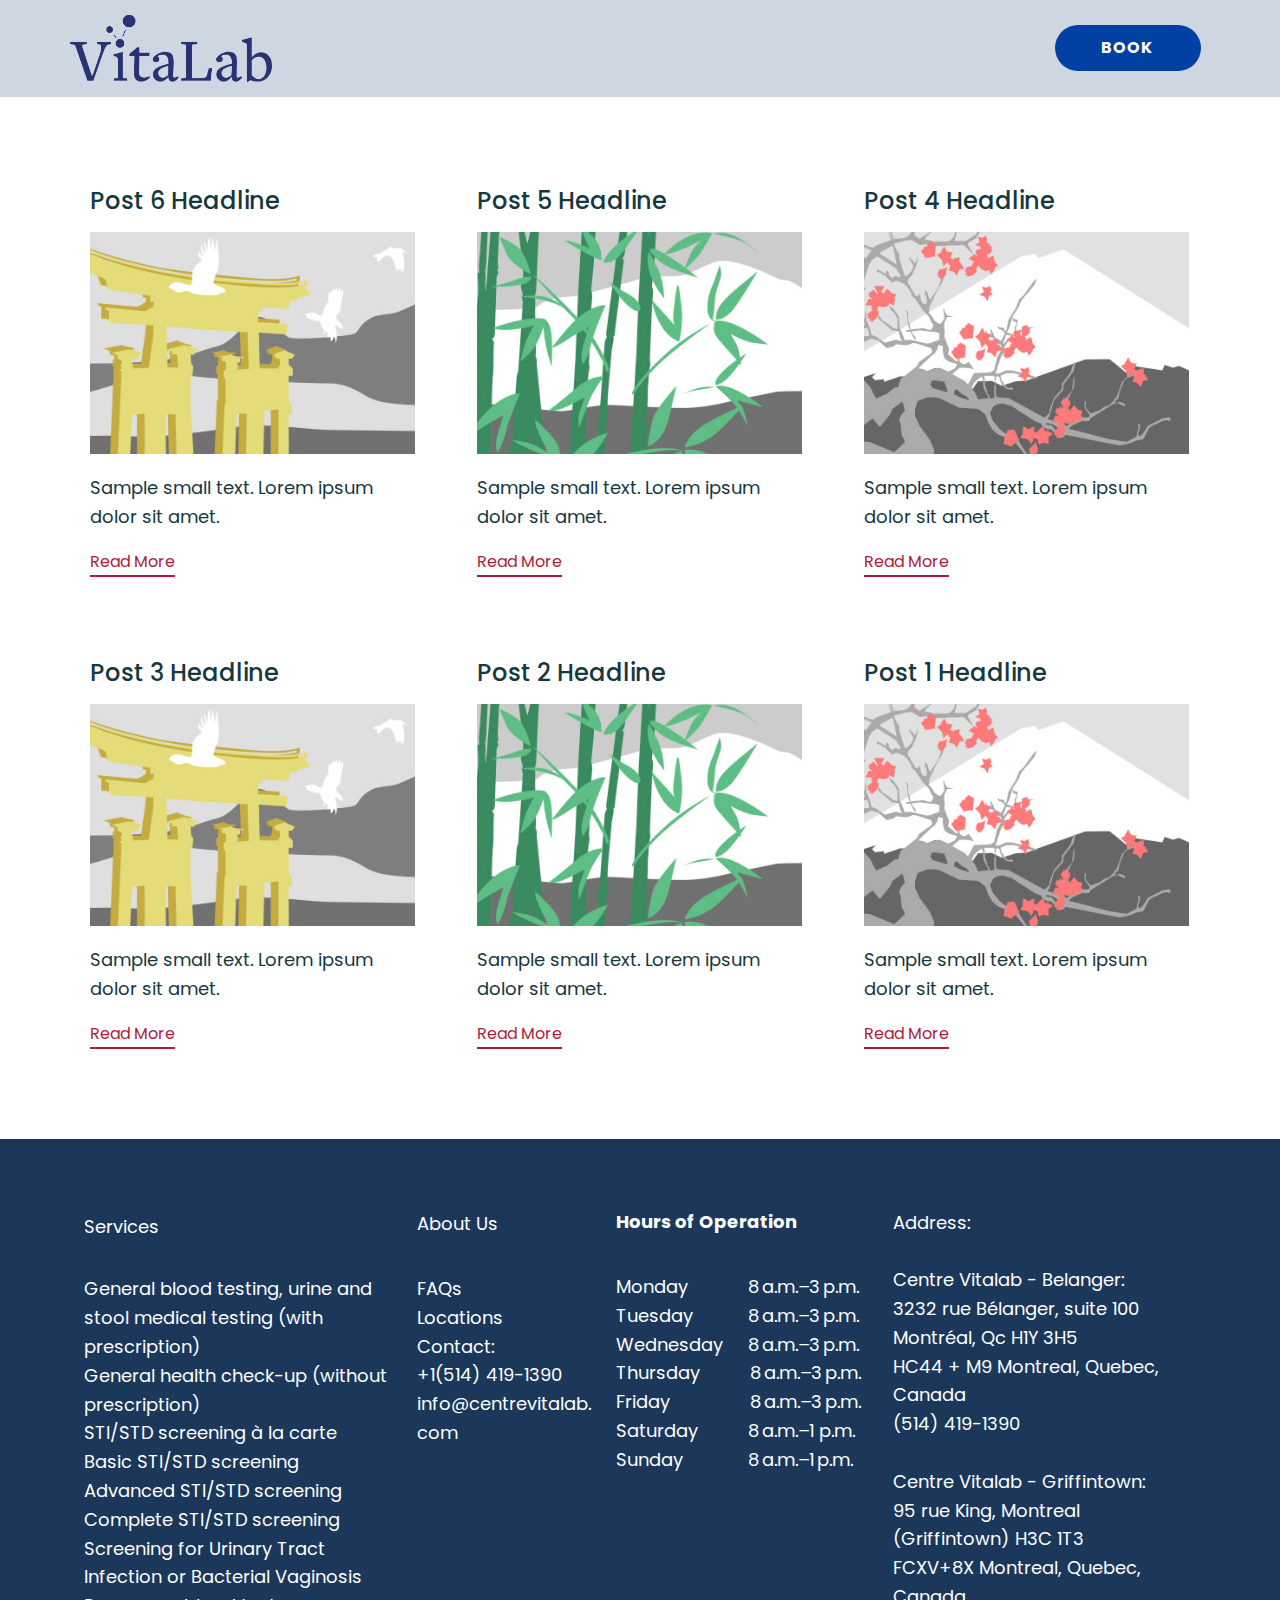
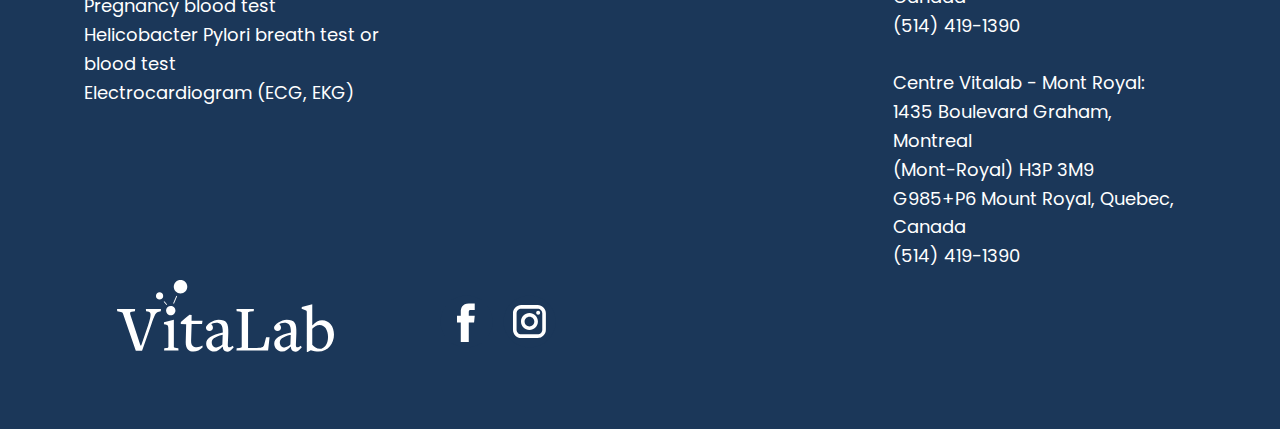
<file: blog/blog.html>
<!DOCTYPE html>
<html style="font-size: 16px;" lang="en-CA"><head>
    <meta name="viewport" content="width=device-width, initial-scale=1.0">
    <meta charset="utf-8">
    <meta name="keywords" content="Blood Testing Services Montreal">
    <meta name="description" content="At Centre Vitalab, we are committed to providing fast, accurate, and comprehensive blood testing services tailored to your health needs. Our cutting-edge laboratory is staffed by experienced healthcare professionals who deliver reliable results. With multiple locations across Montreal, we ensure convenience and accessibility for all patients. Our flexible booking system makes scheduling your tests easy, with or without a prescription. ">
    <title>Blog</title>
    <link rel="stylesheet" href="../nicepage.css" media="screen">
<link rel="stylesheet" href="../Blog-Template.css" media="screen">
    <script class="u-script" type="text/javascript" src="../jquery.js" defer=""></script>
    <script class="u-script" type="text/javascript" src="../nicepage.js" defer=""></script>
    <meta name="generator" content="Nicepage 6.19.6, nicepage.com">
    <link id="u-theme-google-font" rel="stylesheet" href="https://fonts.googleapis.com/css?family=Poppins:100,100i,200,200i,300,300i,400,400i,500,500i,600,600i,700,700i,800,800i,900,900i">
    <link id="u-page-google-font" rel="stylesheet" href="https://fonts.googleapis.com/css?family=Poppins:100,100i,200,200i,300,300i,400,400i,500,500i,600,600i,700,700i,800,800i,900,900i">
    
    
    
    <script type="application/ld+json">{
		"@context": "http://schema.org",
		"@type": "Organization",
		"name": "Blood Testing Services",
		"sameAs": [
				"https://www.facebook.com/centrevitalab/",
				"https://www.instagram.com/centrevitalab/"
		]
}</script>
    <meta name="theme-color" content="#ae1c3a">
  <script type="application/ld+json">
{
  "@context": "https://schema.org/",
  "@type": "WebSite",
  "name": "Centre Vitalab",
  "url": "https://www.centrevitalab.com/en/",
  "potentialAction": {
    "@type": "SearchAction",
    "target": "https://www.centrevitalab.com/en{search_term_string}",
    "query-input": "required name=search_term_string"
  }
}
</script><meta data-intl-tel-input-cdn-path="intlTelInput/"></head>
  <body data-path-to-root="./" data-include-products="false" class="u-body u-xl-mode" data-lang="en"><header class="u-custom-color-29 u-header u-sticky u-sticky-30e8 u-header" id="sec-a690" data-animation-name="" data-animation-duration="0" data-animation-delay="0" data-animation-direction=""><div class="u-clearfix u-sheet u-sheet-1">
        <img class="custom-expanded u-image u-image-contain u-image-default u-image-1" src="../images/Centrevitalab.png" alt="" data-image-width="3001" data-image-height="995">
        <a href="https://www.centrevitalab.com/en/book-now" class="u-border-none u-btn u-btn-round u-button-style u-custom-color-15 u-hover-palette-2-dark-2 u-radius u-btn-1" target="_blank">Book </a>
      </div></header>
    <section class="u-clearfix u-section-1" id="sec-b510">
      <div class="u-clearfix u-sheet u-valign-middle u-sheet-1"><!--blog--><!--blog_options_json--><!--{"type":"Recent","source":"","tags":"","count":""}--><!--/blog_options_json-->
        <div class="u-blog u-expanded-width u-repeater u-repeater-1"><!--blog_post-->
          <div class="u-blog-post u-container-style u-repeater-item u-white u-repeater-item-1">
            <div class="u-container-layout u-similar-container u-valign-top u-container-layout-1"><!--blog_post_header-->
              <h4 class="u-blog-control u-text u-text-1">
                <a class="u-post-header-link" href="../blog/post-5.html">Post 6 Headline</a>
              </h4><!--/blog_post_header--><!--blog_post_image-->
              <a class="u-post-header-link" href="../blog/post-5.html"><img alt="" class="u-blog-control u-expanded-width u-image u-image-default u-image-1" src="../images/8ad73f3c.jpeg"></a><!--/blog_post_image--><!--blog_post_content-->
              <div class="u-blog-control u-post-content u-text u-text-2 fr-view">Sample small text. Lorem ipsum dolor sit amet.</div><!--/blog_post_content--><!--blog_post_readmore-->
              <a href="../blog/post-5.html" class="u-blog-control u-border-2 u-border-palette-1-base u-btn u-btn-rectangle u-button-style u-none u-btn-1"><!--blog_post_readmore_content--><!--options_json--><!--{"content":"","defaultValue":"Read More"}--><!--/options_json-->Read More<!--/blog_post_readmore_content--></a><!--/blog_post_readmore-->
            </div>
          </div><div class="u-blog-post u-container-style u-repeater-item u-video-cover u-white">
            <div class="u-container-layout u-similar-container u-valign-top u-container-layout-2"><!--blog_post_header-->
              <h4 class="u-blog-control u-text u-text-3">
                <a class="u-post-header-link" href="../blog/post-4.html">Post 5 Headline</a>
              </h4><!--/blog_post_header--><!--blog_post_image-->
              <a class="u-post-header-link" href="../blog/post-4.html"><img alt="" class="u-blog-control u-expanded-width u-image u-image-default u-image-2" src="../images/68f64b9d.jpeg"></a><!--/blog_post_image--><!--blog_post_content-->
              <div class="u-blog-control u-post-content u-text u-text-4 fr-view">Sample small text. Lorem ipsum dolor sit amet.</div><!--/blog_post_content--><!--blog_post_readmore-->
              <a href="../blog/post-4.html" class="u-blog-control u-border-2 u-border-palette-1-base u-btn u-btn-rectangle u-button-style u-none u-btn-2"><!--blog_post_readmore_content--><!--options_json--><!--{"content":"","defaultValue":"Read More"}--><!--/options_json-->Read More<!--/blog_post_readmore_content--></a><!--/blog_post_readmore-->
            </div>
          </div><div class="u-blog-post u-container-style u-repeater-item u-video-cover u-white">
            <div class="u-container-layout u-similar-container u-valign-top u-container-layout-3"><!--blog_post_header-->
              <h4 class="u-blog-control u-text u-text-5">
                <a class="u-post-header-link" href="../blog/post-3.html">Post 4 Headline</a>
              </h4><!--/blog_post_header--><!--blog_post_image-->
              <a class="u-post-header-link" href="../blog/post-3.html"><img alt="" class="u-blog-control u-expanded-width u-image u-image-default u-image-3" src="../images/0fd3416c.jpeg"></a><!--/blog_post_image--><!--blog_post_content-->
              <div class="u-blog-control u-post-content u-text u-text-6 fr-view">Sample small text. Lorem ipsum dolor sit amet.</div><!--/blog_post_content--><!--blog_post_readmore-->
              <a href="../blog/post-3.html" class="u-blog-control u-border-2 u-border-palette-1-base u-btn u-btn-rectangle u-button-style u-none u-btn-3"><!--blog_post_readmore_content--><!--options_json--><!--{"content":"","defaultValue":"Read More"}--><!--/options_json-->Read More<!--/blog_post_readmore_content--></a><!--/blog_post_readmore-->
            </div>
          </div><div class="u-blog-post u-container-style u-repeater-item u-white u-repeater-item-1">
            <div class="u-container-layout u-similar-container u-valign-top u-container-layout-1"><!--blog_post_header-->
              <h4 class="u-blog-control u-text u-text-1">
                <a class="u-post-header-link" href="../blog/post-2.html">Post 3 Headline</a>
              </h4><!--/blog_post_header--><!--blog_post_image-->
              <a class="u-post-header-link" href="../blog/post-2.html"><img alt="" class="u-blog-control u-expanded-width u-image u-image-default u-image-1" src="../images/8ad73f3c.jpeg"></a><!--/blog_post_image--><!--blog_post_content-->
              <div class="u-blog-control u-post-content u-text u-text-2 fr-view">Sample small text. Lorem ipsum dolor sit amet.</div><!--/blog_post_content--><!--blog_post_readmore-->
              <a href="../blog/post-2.html" class="u-blog-control u-border-2 u-border-palette-1-base u-btn u-btn-rectangle u-button-style u-none u-btn-1"><!--blog_post_readmore_content--><!--options_json--><!--{"content":"","defaultValue":"Read More"}--><!--/options_json-->Read More<!--/blog_post_readmore_content--></a><!--/blog_post_readmore-->
            </div>
          </div><div class="u-blog-post u-container-style u-repeater-item u-video-cover u-white">
            <div class="u-container-layout u-similar-container u-valign-top u-container-layout-2"><!--blog_post_header-->
              <h4 class="u-blog-control u-text u-text-3">
                <a class="u-post-header-link" href="../blog/post-1.html">Post 2 Headline</a>
              </h4><!--/blog_post_header--><!--blog_post_image-->
              <a class="u-post-header-link" href="../blog/post-1.html"><img alt="" class="u-blog-control u-expanded-width u-image u-image-default u-image-2" src="../images/68f64b9d.jpeg"></a><!--/blog_post_image--><!--blog_post_content-->
              <div class="u-blog-control u-post-content u-text u-text-4 fr-view">Sample small text. Lorem ipsum dolor sit amet.</div><!--/blog_post_content--><!--blog_post_readmore-->
              <a href="../blog/post-1.html" class="u-blog-control u-border-2 u-border-palette-1-base u-btn u-btn-rectangle u-button-style u-none u-btn-2"><!--blog_post_readmore_content--><!--options_json--><!--{"content":"","defaultValue":"Read More"}--><!--/options_json-->Read More<!--/blog_post_readmore_content--></a><!--/blog_post_readmore-->
            </div>
          </div><div class="u-blog-post u-container-style u-repeater-item u-video-cover u-white">
            <div class="u-container-layout u-similar-container u-valign-top u-container-layout-3"><!--blog_post_header-->
              <h4 class="u-blog-control u-text u-text-5">
                <a class="u-post-header-link" href="../blog/post.html">Post 1 Headline</a>
              </h4><!--/blog_post_header--><!--blog_post_image-->
              <a class="u-post-header-link" href="../blog/post.html"><img alt="" class="u-blog-control u-expanded-width u-image u-image-default u-image-3" src="../images/0fd3416c.jpeg"></a><!--/blog_post_image--><!--blog_post_content-->
              <div class="u-blog-control u-post-content u-text u-text-6 fr-view">Sample small text. Lorem ipsum dolor sit amet.</div><!--/blog_post_content--><!--blog_post_readmore-->
              <a href="../blog/post.html" class="u-blog-control u-border-2 u-border-palette-1-base u-btn u-btn-rectangle u-button-style u-none u-btn-3"><!--blog_post_readmore_content--><!--options_json--><!--{"content":"","defaultValue":"Read More"}--><!--/options_json-->Read More<!--/blog_post_readmore_content--></a><!--/blog_post_readmore-->
            </div>
          </div><!--/blog_post--><!--blog_post-->
          <!--/blog_post--><!--blog_post-->
          <!--/blog_post-->
        </div><!--/blog-->
      </div>
    </section>
    
    
    
    <footer class="u-align-center u-clearfix u-container-align-center u-custom-color-28 u-footer u-footer" id="sec-8602"><div class="u-clearfix u-sheet u-valign-middle u-sheet-1">
        <div class="data-layout-selected u-clearfix u-custom-color-27 u-expanded-width u-layout-wrap u-layout-wrap-1">
          <div class="u-layout" style="">
            <div class="u-layout-row" style="">
              <div class="u-container-style u-custom-color-28 u-layout-cell u-size-17 u-layout-cell-1">
                <div class="u-container-layout u-container-layout-1">
                  <p class="u-text u-text-1">
                    <span style="font-size: 1.875rem; font-weight: 700;"></span>Services <br>
                    <br>General blood testing, urine and stool medical testing (with prescription) <br>General health check-up (without prescription) <br>STI/STD screening à la carte <br>Basic STI/STD screening <br>Advanced STI/STD screening <br>Complete STI/STD screening <br>Screening for Urinary Tract Infection or Bacterial Vaginosis <br>Pregnancy blood test <br>Helicobacter Pylori breath test or blood test <br>Electrocardiogram (ECG, EKG)
                  </p>
                  <img class="u-image u-image-contain u-image-default u-image-1" src="../images/64d284399e098a43329bfaa2_VitaLab-Logo-wht.svg" alt="" data-image-width="300" data-image-height="100">
                </div>
              </div>
              <div class="u-align-left u-container-align-left u-container-style u-custom-color-28 u-layout-cell u-shape-rectangle u-size-11 u-layout-cell-2">
                <div class="u-container-layout u-container-layout-2">
                  <p class="u-text u-text-2">
                    <span style="font-size: 2.25rem; font-weight: 700;"></span>About Us <br>
                    <br>FAQs <br>Locations <br>Contact: <br>+1​(514) 419-1390 <br>info@centrevitalab.com<br>
                  </p>
                  <div class="u-social-icons u-spacing-10 u-social-icons-1">
                    <a class="u-social-url" title="facebook" target="_blank" href="https://www.facebook.com/centrevitalab/"><span class="u-icon u-social-facebook u-social-icon u-text-custom-color-28 u-icon-1"><svg class="u-svg-link" preserveAspectRatio="xMidYMin slice" viewBox="0 0 112 112" style=""><use xlink:href="#svg-145b"></use></svg><svg class="u-svg-content" viewBox="0 0 112 112" x="0" y="0" id="svg-145b"><circle fill="currentColor" cx="56.1" cy="56.1" r="55"></circle><path fill="#FFFFFF" d="M73.5,31.6h-9.1c-1.4,0-3.6,0.8-3.6,3.9v8.5h12.6L72,58.3H60.8v40.8H43.9V58.3h-8V43.9h8v-9.2
c0-6.7,3.1-17,17-17h12.5v13.9H73.5z"></path></svg></span>
                    </a>
                    <a class="u-social-url" target="_blank" data-type="Instagram" title="Instagram" href="https://www.instagram.com/centrevitalab/"><span class="u-icon u-social-icon u-social-instagram u-text-custom-color-28 u-icon-2"><svg class="u-svg-link" preserveAspectRatio="xMidYMin slice" viewBox="0 0 112 112" style=""><use xlink:href="#svg-bde1"></use></svg><svg class="u-svg-content" viewBox="0 0 112 112" x="0" y="0" id="svg-bde1"><circle fill="currentColor" cx="56.1" cy="56.1" r="55"></circle><path fill="#FFFFFF" d="M55.9,38.2c-9.9,0-17.9,8-17.9,17.9C38,66,46,74,55.9,74c9.9,0,17.9-8,17.9-17.9C73.8,46.2,65.8,38.2,55.9,38.2
      z M55.9,66.4c-5.7,0-10.3-4.6-10.3-10.3c-0.1-5.7,4.6-10.3,10.3-10.3c5.7,0,10.3,4.6,10.3,10.3C66.2,61.8,61.6,66.4,55.9,66.4z"></path><path fill="#FFFFFF" d="M74.3,33.5c-2.3,0-4.2,1.9-4.2,4.2s1.9,4.2,4.2,4.2s4.2-1.9,4.2-4.2S76.6,33.5,74.3,33.5z"></path><path fill="#FFFFFF" d="M73.1,21.3H38.6c-9.7,0-17.5,7.9-17.5,17.5v34.5c0,9.7,7.9,17.6,17.5,17.6h34.5c9.7,0,17.5-7.9,17.5-17.5V38.8
      C90.6,29.1,82.7,21.3,73.1,21.3z M83,73.3c0,5.5-4.5,9.9-9.9,9.9H38.6c-5.5,0-9.9-4.5-9.9-9.9V38.8c0-5.5,4.5-9.9,9.9-9.9h34.5
      c5.5,0,9.9,4.5,9.9,9.9V73.3z"></path></svg></span>
                    </a>
                  </div>
                </div>
              </div>
              <div class="u-align-center u-container-align-center u-container-style u-custom-color-28 u-layout-cell u-size-32 u-layout-cell-3">
                <div class="u-container-layout u-container-layout-3">
                  <p class="u-align-left u-text u-text-3">
                    <span style="font-size: 36px;"><b>
                        <span style="font-size: 1.125rem;">Hours of Operation</span></b>
                    </span>
                    <br>
                    <br> Monday&nbsp; &nbsp; &nbsp; &nbsp; &nbsp; &nbsp; ​8 a.m.–3 p.m.<br>Tuesday&nbsp; &nbsp; &nbsp; &nbsp; &nbsp; &nbsp;​8 a.m.–3 p.m.<br>Wednes​day &nbsp; &nbsp; ​8 a.m.–3 p.m.<br>Thursday&nbsp; &nbsp; &nbsp; &nbsp; &nbsp; ​8 a.m.–3 p.m.<br>Friday&nbsp; &nbsp; &nbsp; &nbsp; &nbsp; &nbsp; &nbsp; &nbsp; ​8 a.m.–3 p.m.<br>Saturday&nbsp; &nbsp; &nbsp; &nbsp; &nbsp; ​8 a.m.–1 p.m.<br>Sunday&nbsp; &nbsp; &nbsp; &nbsp; &nbsp; &nbsp; &nbsp;​8 a.m.–1 p.m.
                  </p>
                  <p class="u-align-left u-text u-text-4"> Address:<br>
                    <br>Centre Vitalab - Belanger: <br>3232 rue Bélanger, suite 100 <br>Montréal, Qc H1Y 3H5 <br>HC44 + M9 Montreal, Quebec, Canada <br> (514) 419-1390 <br>
                    <br>Centre Vitalab - Griffintown: <br>95 rue King, Montreal <br>(Griffintown) H3C 1T3 <br>FCXV+8X Montreal, Quebec, Canada <br> (514) 419-1390 <br>
                    <br>Centre Vitalab - Mont Royal: <br>1435 Boulevard Graham, Montreal <br>(Mont-Royal) H3P 3M9 <br>G985+P6 Mount Royal, Quebec, Canada <br> (514) 419-1390
                  </p>
                  <div class="custom-expanded u-clearfix u-custom-html u-custom-html-1">
                    <iframe src="https://www.google.com/maps/embed?pb=!1m18!1m12!1m3!1d2793.6836166426724!2d-73.59669192337199!3d45.55668972726232!2m3!1f0!2f0!3f0!3m2!1i1024!2i768!4f13.1!3m3!1m2!1s0x4cc919fe7746a65b%3A0xdf32d5275caf3500!2sCentre%20VitaLab%20-%20Rue%20Belanger!5e0!3m2!1sen!2sph!4v1727279966403!5m2!1sen!2sph" width="380" height="330" style="border:0;" allowfullscreen="" loading="lazy" referrerpolicy="no-referrer-when-downgrade"></iframe>
                  </div>
                </div>
              </div>
            </div>
          </div>
        </div>
      </div></footer>
  
</body></html>
</file>
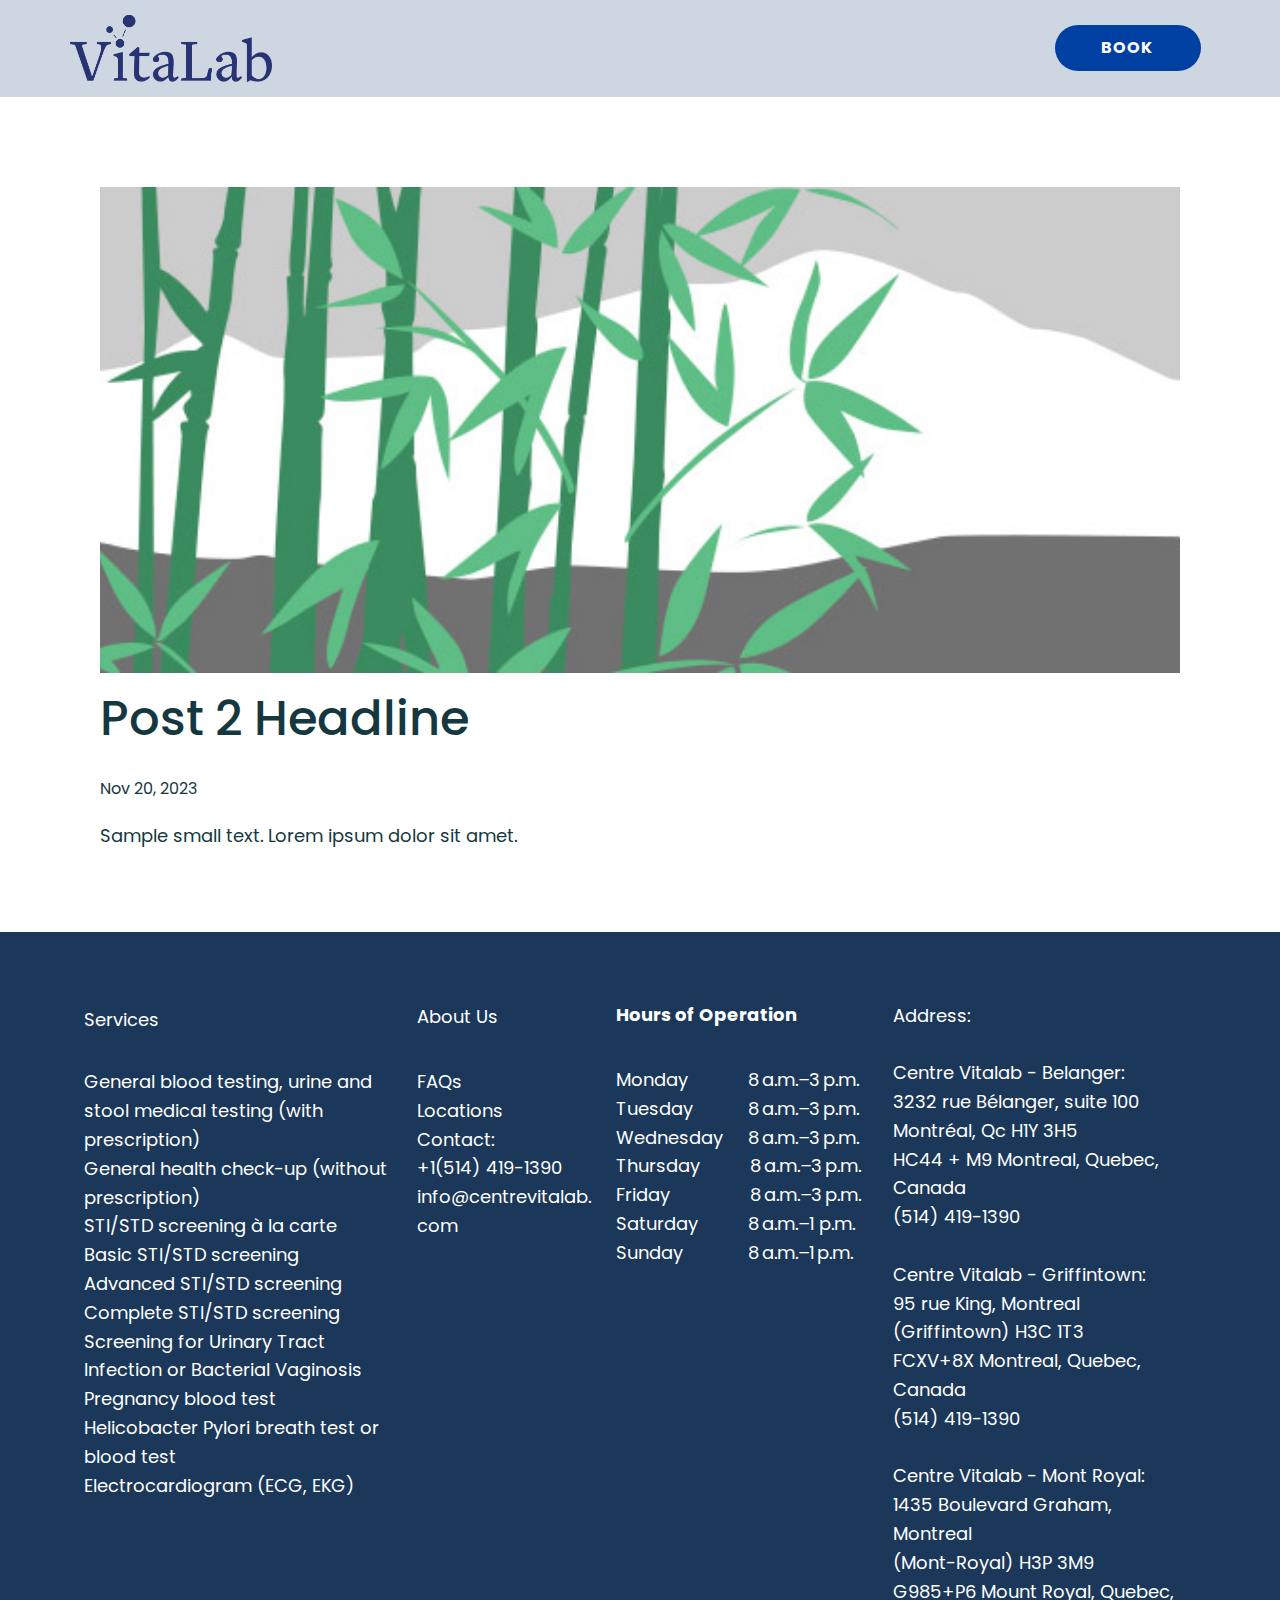
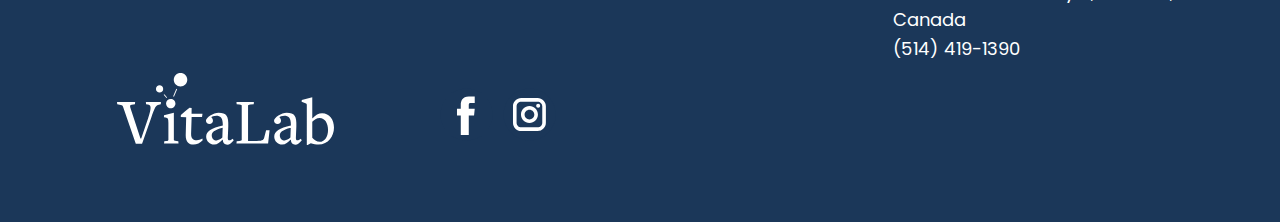
<file: blog/post-1.html>
<!DOCTYPE html>
<html style="font-size: 16px;" lang="en-CA"><head>
    <meta name="viewport" content="width=device-width, initial-scale=1.0">
    <meta charset="utf-8">
    <meta name="keywords" content="Post 1 Headline">
    <meta name="description" content="At Centre Vitalab, we are committed to providing fast, accurate, and comprehensive blood testing services tailored to your health needs. Our cutting-edge laboratory is staffed by experienced healthcare professionals who deliver reliable results. With multiple locations across Montreal, we ensure convenience and accessibility for all patients. Our flexible booking system makes scheduling your tests easy, with or without a prescription. ">
    <title>Post 2 Headline</title>
    <link rel="stylesheet" href="../nicepage.css" media="screen">
<link rel="stylesheet" href="../Post-Template.css" media="screen">
    <script class="u-script" type="text/javascript" src="../jquery.js" defer=""></script>
    <script class="u-script" type="text/javascript" src="../nicepage.js" defer=""></script>
    <meta name="generator" content="Nicepage 6.19.6, nicepage.com">
    <link id="u-theme-google-font" rel="stylesheet" href="https://fonts.googleapis.com/css?family=Poppins:100,100i,200,200i,300,300i,400,400i,500,500i,600,600i,700,700i,800,800i,900,900i">
    <link id="u-page-google-font" rel="stylesheet" href="https://fonts.googleapis.com/css?family=Poppins:100,100i,200,200i,300,300i,400,400i,500,500i,600,600i,700,700i,800,800i,900,900i">
    
    
    
    <script type="application/ld+json">{
		"@context": "http://schema.org",
		"@type": "Organization",
		"name": "Blood Testing Services",
		"sameAs": [
				"https://www.facebook.com/centrevitalab/",
				"https://www.instagram.com/centrevitalab/"
		]
}</script>
    <meta name="theme-color" content="#ae1c3a">
  <script type="application/ld+json">
{
  "@context": "https://schema.org/",
  "@type": "WebSite",
  "name": "Centre Vitalab",
  "url": "https://www.centrevitalab.com/en/",
  "potentialAction": {
    "@type": "SearchAction",
    "target": "https://www.centrevitalab.com/en{search_term_string}",
    "query-input": "required name=search_term_string"
  }
}
</script><meta data-intl-tel-input-cdn-path="intlTelInput/"></head>
  <body data-path-to-root="./" data-include-products="false" class="u-body u-xl-mode" data-lang="en"><header class="u-custom-color-29 u-header u-sticky u-sticky-30e8 u-header" id="sec-a690" data-animation-name="" data-animation-duration="0" data-animation-delay="0" data-animation-direction=""><div class="u-clearfix u-sheet u-sheet-1">
        <img class="custom-expanded u-image u-image-contain u-image-default u-image-1" src="../images/Centrevitalab.png" alt="" data-image-width="3001" data-image-height="995">
        <a href="https://www.centrevitalab.com/en/book-now" class="u-border-none u-btn u-btn-round u-button-style u-custom-color-15 u-hover-palette-2-dark-2 u-radius u-btn-1" target="_blank">Book </a>
      </div></header>
    <section class="u-align-center u-clearfix u-section-1" id="sec-9974">
      <div class="u-clearfix u-sheet u-valign-middle-md u-valign-middle-sm u-valign-middle-xs u-sheet-1"><!--post_details--><!--post_details_options_json--><!--{"source":""}--><!--/post_details_options_json--><!--blog_post-->
        <div class="u-container-style u-expanded-width u-post-details u-post-details-1">
          <div class="u-container-layout u-valign-middle u-container-layout-1"><!--blog_post_image-->
            <img alt="" class="u-blog-control u-expanded-width u-image u-image-default u-image-1" src="../images/68f64b9d.jpeg"><!--/blog_post_image--><!--blog_post_header-->
            <h2 class="u-blog-control u-text u-text-1">Post 2 Headline</h2><!--/blog_post_header--><!--blog_post_metadata-->
            <div class="u-blog-control u-metadata u-metadata-1"><!--blog_post_metadata_date-->
              <span class="u-meta-date u-meta-icon">Nov 20, 2023</span><!--/blog_post_metadata_date--><!--blog_post_metadata_category-->
              <!--/blog_post_metadata_category--><!--blog_post_metadata_comments-->
              <!--/blog_post_metadata_comments-->
            </div><!--/blog_post_metadata--><!--blog_post_content-->
            <div class="u-align-justify u-blog-control u-post-content u-text u-text-2 fr-view">
  Sample small text. Lorem ipsum dolor sit amet.
  </div><!--/blog_post_content-->
          </div>
        </div><!--/blog_post--><!--/post_details-->
      </div>
    </section>
    
    
    
    <footer class="u-align-center u-clearfix u-container-align-center u-custom-color-28 u-footer u-footer" id="sec-8602"><div class="u-clearfix u-sheet u-valign-middle u-sheet-1">
        <div class="data-layout-selected u-clearfix u-custom-color-27 u-expanded-width u-layout-wrap u-layout-wrap-1">
          <div class="u-layout" style="">
            <div class="u-layout-row" style="">
              <div class="u-container-style u-custom-color-28 u-layout-cell u-size-17 u-layout-cell-1">
                <div class="u-container-layout u-container-layout-1">
                  <p class="u-text u-text-1">
                    <span style="font-size: 1.875rem; font-weight: 700;"></span>Services <br>
                    <br>General blood testing, urine and stool medical testing (with prescription) <br>General health check-up (without prescription) <br>STI/STD screening à la carte <br>Basic STI/STD screening <br>Advanced STI/STD screening <br>Complete STI/STD screening <br>Screening for Urinary Tract Infection or Bacterial Vaginosis <br>Pregnancy blood test <br>Helicobacter Pylori breath test or blood test <br>Electrocardiogram (ECG, EKG)
                  </p>
                  <img class="u-image u-image-contain u-image-default u-image-1" src="../images/64d284399e098a43329bfaa2_VitaLab-Logo-wht.svg" alt="" data-image-width="300" data-image-height="100">
                </div>
              </div>
              <div class="u-align-left u-container-align-left u-container-style u-custom-color-28 u-layout-cell u-shape-rectangle u-size-11 u-layout-cell-2">
                <div class="u-container-layout u-container-layout-2">
                  <p class="u-text u-text-2">
                    <span style="font-size: 2.25rem; font-weight: 700;"></span>About Us <br>
                    <br>FAQs <br>Locations <br>Contact: <br>+1​(514) 419-1390 <br>info@centrevitalab.com<br>
                  </p>
                  <div class="u-social-icons u-spacing-10 u-social-icons-1">
                    <a class="u-social-url" title="facebook" target="_blank" href="https://www.facebook.com/centrevitalab/"><span class="u-icon u-social-facebook u-social-icon u-text-custom-color-28 u-icon-1"><svg class="u-svg-link" preserveAspectRatio="xMidYMin slice" viewBox="0 0 112 112" style=""><use xlink:href="#svg-145b"></use></svg><svg class="u-svg-content" viewBox="0 0 112 112" x="0" y="0" id="svg-145b"><circle fill="currentColor" cx="56.1" cy="56.1" r="55"></circle><path fill="#FFFFFF" d="M73.5,31.6h-9.1c-1.4,0-3.6,0.8-3.6,3.9v8.5h12.6L72,58.3H60.8v40.8H43.9V58.3h-8V43.9h8v-9.2
c0-6.7,3.1-17,17-17h12.5v13.9H73.5z"></path></svg></span>
                    </a>
                    <a class="u-social-url" target="_blank" data-type="Instagram" title="Instagram" href="https://www.instagram.com/centrevitalab/"><span class="u-icon u-social-icon u-social-instagram u-text-custom-color-28 u-icon-2"><svg class="u-svg-link" preserveAspectRatio="xMidYMin slice" viewBox="0 0 112 112" style=""><use xlink:href="#svg-bde1"></use></svg><svg class="u-svg-content" viewBox="0 0 112 112" x="0" y="0" id="svg-bde1"><circle fill="currentColor" cx="56.1" cy="56.1" r="55"></circle><path fill="#FFFFFF" d="M55.9,38.2c-9.9,0-17.9,8-17.9,17.9C38,66,46,74,55.9,74c9.9,0,17.9-8,17.9-17.9C73.8,46.2,65.8,38.2,55.9,38.2
      z M55.9,66.4c-5.7,0-10.3-4.6-10.3-10.3c-0.1-5.7,4.6-10.3,10.3-10.3c5.7,0,10.3,4.6,10.3,10.3C66.2,61.8,61.6,66.4,55.9,66.4z"></path><path fill="#FFFFFF" d="M74.3,33.5c-2.3,0-4.2,1.9-4.2,4.2s1.9,4.2,4.2,4.2s4.2-1.9,4.2-4.2S76.6,33.5,74.3,33.5z"></path><path fill="#FFFFFF" d="M73.1,21.3H38.6c-9.7,0-17.5,7.9-17.5,17.5v34.5c0,9.7,7.9,17.6,17.5,17.6h34.5c9.7,0,17.5-7.9,17.5-17.5V38.8
      C90.6,29.1,82.7,21.3,73.1,21.3z M83,73.3c0,5.5-4.5,9.9-9.9,9.9H38.6c-5.5,0-9.9-4.5-9.9-9.9V38.8c0-5.5,4.5-9.9,9.9-9.9h34.5
      c5.5,0,9.9,4.5,9.9,9.9V73.3z"></path></svg></span>
                    </a>
                  </div>
                </div>
              </div>
              <div class="u-align-center u-container-align-center u-container-style u-custom-color-28 u-layout-cell u-size-32 u-layout-cell-3">
                <div class="u-container-layout u-container-layout-3">
                  <p class="u-align-left u-text u-text-3">
                    <span style="font-size: 36px;"><b>
                        <span style="font-size: 1.125rem;">Hours of Operation</span></b>
                    </span>
                    <br>
                    <br> Monday&nbsp; &nbsp; &nbsp; &nbsp; &nbsp; &nbsp; ​8 a.m.–3 p.m.<br>Tuesday&nbsp; &nbsp; &nbsp; &nbsp; &nbsp; &nbsp;​8 a.m.–3 p.m.<br>Wednes​day &nbsp; &nbsp; ​8 a.m.–3 p.m.<br>Thursday&nbsp; &nbsp; &nbsp; &nbsp; &nbsp; ​8 a.m.–3 p.m.<br>Friday&nbsp; &nbsp; &nbsp; &nbsp; &nbsp; &nbsp; &nbsp; &nbsp; ​8 a.m.–3 p.m.<br>Saturday&nbsp; &nbsp; &nbsp; &nbsp; &nbsp; ​8 a.m.–1 p.m.<br>Sunday&nbsp; &nbsp; &nbsp; &nbsp; &nbsp; &nbsp; &nbsp;​8 a.m.–1 p.m.
                  </p>
                  <p class="u-align-left u-text u-text-4"> Address:<br>
                    <br>Centre Vitalab - Belanger: <br>3232 rue Bélanger, suite 100 <br>Montréal, Qc H1Y 3H5 <br>HC44 + M9 Montreal, Quebec, Canada <br> (514) 419-1390 <br>
                    <br>Centre Vitalab - Griffintown: <br>95 rue King, Montreal <br>(Griffintown) H3C 1T3 <br>FCXV+8X Montreal, Quebec, Canada <br> (514) 419-1390 <br>
                    <br>Centre Vitalab - Mont Royal: <br>1435 Boulevard Graham, Montreal <br>(Mont-Royal) H3P 3M9 <br>G985+P6 Mount Royal, Quebec, Canada <br> (514) 419-1390
                  </p>
                  <div class="custom-expanded u-clearfix u-custom-html u-custom-html-1">
                    <iframe src="https://www.google.com/maps/embed?pb=!1m18!1m12!1m3!1d2793.6836166426724!2d-73.59669192337199!3d45.55668972726232!2m3!1f0!2f0!3f0!3m2!1i1024!2i768!4f13.1!3m3!1m2!1s0x4cc919fe7746a65b%3A0xdf32d5275caf3500!2sCentre%20VitaLab%20-%20Rue%20Belanger!5e0!3m2!1sen!2sph!4v1727279966403!5m2!1sen!2sph" width="380" height="330" style="border:0;" allowfullscreen="" loading="lazy" referrerpolicy="no-referrer-when-downgrade"></iframe>
                  </div>
                </div>
              </div>
            </div>
          </div>
        </div>
      </div></footer>
  
</body></html>
</file>
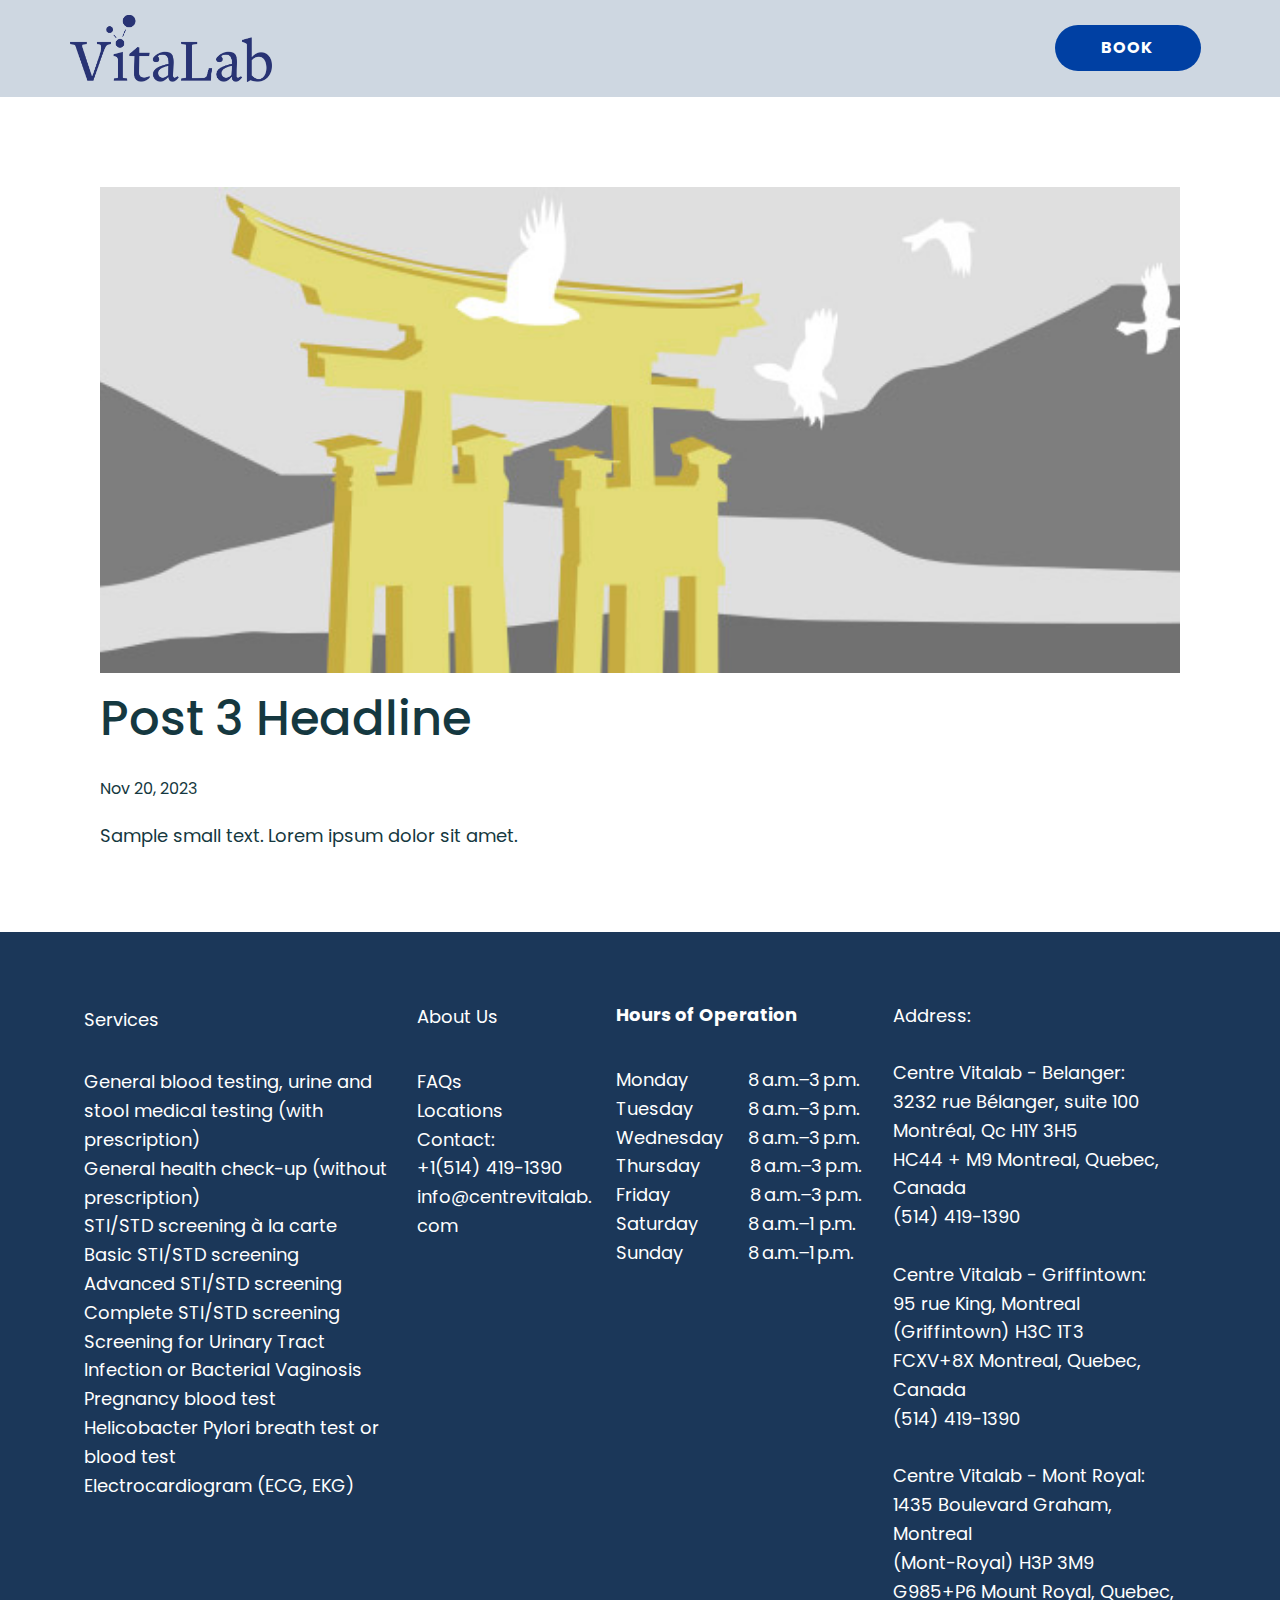
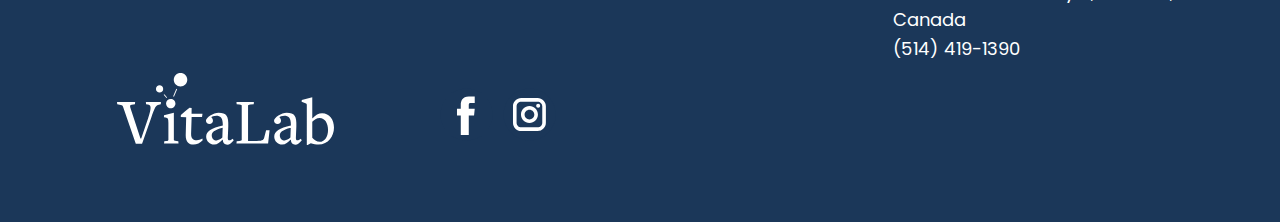
<file: blog/post-2.html>
<!DOCTYPE html>
<html style="font-size: 16px;" lang="en-CA"><head>
    <meta name="viewport" content="width=device-width, initial-scale=1.0">
    <meta charset="utf-8">
    <meta name="keywords" content="Post 1 Headline">
    <meta name="description" content="At Centre Vitalab, we are committed to providing fast, accurate, and comprehensive blood testing services tailored to your health needs. Our cutting-edge laboratory is staffed by experienced healthcare professionals who deliver reliable results. With multiple locations across Montreal, we ensure convenience and accessibility for all patients. Our flexible booking system makes scheduling your tests easy, with or without a prescription. ">
    <title>Post 3 Headline</title>
    <link rel="stylesheet" href="../nicepage.css" media="screen">
<link rel="stylesheet" href="../Post-Template.css" media="screen">
    <script class="u-script" type="text/javascript" src="../jquery.js" defer=""></script>
    <script class="u-script" type="text/javascript" src="../nicepage.js" defer=""></script>
    <meta name="generator" content="Nicepage 6.19.6, nicepage.com">
    <link id="u-theme-google-font" rel="stylesheet" href="https://fonts.googleapis.com/css?family=Poppins:100,100i,200,200i,300,300i,400,400i,500,500i,600,600i,700,700i,800,800i,900,900i">
    <link id="u-page-google-font" rel="stylesheet" href="https://fonts.googleapis.com/css?family=Poppins:100,100i,200,200i,300,300i,400,400i,500,500i,600,600i,700,700i,800,800i,900,900i">
    
    
    
    <script type="application/ld+json">{
		"@context": "http://schema.org",
		"@type": "Organization",
		"name": "Blood Testing Services",
		"sameAs": [
				"https://www.facebook.com/centrevitalab/",
				"https://www.instagram.com/centrevitalab/"
		]
}</script>
    <meta name="theme-color" content="#ae1c3a">
  <script type="application/ld+json">
{
  "@context": "https://schema.org/",
  "@type": "WebSite",
  "name": "Centre Vitalab",
  "url": "https://www.centrevitalab.com/en/",
  "potentialAction": {
    "@type": "SearchAction",
    "target": "https://www.centrevitalab.com/en{search_term_string}",
    "query-input": "required name=search_term_string"
  }
}
</script><meta data-intl-tel-input-cdn-path="intlTelInput/"></head>
  <body data-path-to-root="./" data-include-products="false" class="u-body u-xl-mode" data-lang="en"><header class="u-custom-color-29 u-header u-sticky u-sticky-30e8 u-header" id="sec-a690" data-animation-name="" data-animation-duration="0" data-animation-delay="0" data-animation-direction=""><div class="u-clearfix u-sheet u-sheet-1">
        <img class="custom-expanded u-image u-image-contain u-image-default u-image-1" src="../images/Centrevitalab.png" alt="" data-image-width="3001" data-image-height="995">
        <a href="https://www.centrevitalab.com/en/book-now" class="u-border-none u-btn u-btn-round u-button-style u-custom-color-15 u-hover-palette-2-dark-2 u-radius u-btn-1" target="_blank">Book </a>
      </div></header>
    <section class="u-align-center u-clearfix u-section-1" id="sec-9974">
      <div class="u-clearfix u-sheet u-valign-middle-md u-valign-middle-sm u-valign-middle-xs u-sheet-1"><!--post_details--><!--post_details_options_json--><!--{"source":""}--><!--/post_details_options_json--><!--blog_post-->
        <div class="u-container-style u-expanded-width u-post-details u-post-details-1">
          <div class="u-container-layout u-valign-middle u-container-layout-1"><!--blog_post_image-->
            <img alt="" class="u-blog-control u-expanded-width u-image u-image-default u-image-1" src="../images/8ad73f3c.jpeg"><!--/blog_post_image--><!--blog_post_header-->
            <h2 class="u-blog-control u-text u-text-1">Post 3 Headline</h2><!--/blog_post_header--><!--blog_post_metadata-->
            <div class="u-blog-control u-metadata u-metadata-1"><!--blog_post_metadata_date-->
              <span class="u-meta-date u-meta-icon">Nov 20, 2023</span><!--/blog_post_metadata_date--><!--blog_post_metadata_category-->
              <!--/blog_post_metadata_category--><!--blog_post_metadata_comments-->
              <!--/blog_post_metadata_comments-->
            </div><!--/blog_post_metadata--><!--blog_post_content-->
            <div class="u-align-justify u-blog-control u-post-content u-text u-text-2 fr-view">
  Sample small text. Lorem ipsum dolor sit amet.
  </div><!--/blog_post_content-->
          </div>
        </div><!--/blog_post--><!--/post_details-->
      </div>
    </section>
    
    
    
    <footer class="u-align-center u-clearfix u-container-align-center u-custom-color-28 u-footer u-footer" id="sec-8602"><div class="u-clearfix u-sheet u-valign-middle u-sheet-1">
        <div class="data-layout-selected u-clearfix u-custom-color-27 u-expanded-width u-layout-wrap u-layout-wrap-1">
          <div class="u-layout" style="">
            <div class="u-layout-row" style="">
              <div class="u-container-style u-custom-color-28 u-layout-cell u-size-17 u-layout-cell-1">
                <div class="u-container-layout u-container-layout-1">
                  <p class="u-text u-text-1">
                    <span style="font-size: 1.875rem; font-weight: 700;"></span>Services <br>
                    <br>General blood testing, urine and stool medical testing (with prescription) <br>General health check-up (without prescription) <br>STI/STD screening à la carte <br>Basic STI/STD screening <br>Advanced STI/STD screening <br>Complete STI/STD screening <br>Screening for Urinary Tract Infection or Bacterial Vaginosis <br>Pregnancy blood test <br>Helicobacter Pylori breath test or blood test <br>Electrocardiogram (ECG, EKG)
                  </p>
                  <img class="u-image u-image-contain u-image-default u-image-1" src="../images/64d284399e098a43329bfaa2_VitaLab-Logo-wht.svg" alt="" data-image-width="300" data-image-height="100">
                </div>
              </div>
              <div class="u-align-left u-container-align-left u-container-style u-custom-color-28 u-layout-cell u-shape-rectangle u-size-11 u-layout-cell-2">
                <div class="u-container-layout u-container-layout-2">
                  <p class="u-text u-text-2">
                    <span style="font-size: 2.25rem; font-weight: 700;"></span>About Us <br>
                    <br>FAQs <br>Locations <br>Contact: <br>+1​(514) 419-1390 <br>info@centrevitalab.com<br>
                  </p>
                  <div class="u-social-icons u-spacing-10 u-social-icons-1">
                    <a class="u-social-url" title="facebook" target="_blank" href="https://www.facebook.com/centrevitalab/"><span class="u-icon u-social-facebook u-social-icon u-text-custom-color-28 u-icon-1"><svg class="u-svg-link" preserveAspectRatio="xMidYMin slice" viewBox="0 0 112 112" style=""><use xlink:href="#svg-145b"></use></svg><svg class="u-svg-content" viewBox="0 0 112 112" x="0" y="0" id="svg-145b"><circle fill="currentColor" cx="56.1" cy="56.1" r="55"></circle><path fill="#FFFFFF" d="M73.5,31.6h-9.1c-1.4,0-3.6,0.8-3.6,3.9v8.5h12.6L72,58.3H60.8v40.8H43.9V58.3h-8V43.9h8v-9.2
c0-6.7,3.1-17,17-17h12.5v13.9H73.5z"></path></svg></span>
                    </a>
                    <a class="u-social-url" target="_blank" data-type="Instagram" title="Instagram" href="https://www.instagram.com/centrevitalab/"><span class="u-icon u-social-icon u-social-instagram u-text-custom-color-28 u-icon-2"><svg class="u-svg-link" preserveAspectRatio="xMidYMin slice" viewBox="0 0 112 112" style=""><use xlink:href="#svg-bde1"></use></svg><svg class="u-svg-content" viewBox="0 0 112 112" x="0" y="0" id="svg-bde1"><circle fill="currentColor" cx="56.1" cy="56.1" r="55"></circle><path fill="#FFFFFF" d="M55.9,38.2c-9.9,0-17.9,8-17.9,17.9C38,66,46,74,55.9,74c9.9,0,17.9-8,17.9-17.9C73.8,46.2,65.8,38.2,55.9,38.2
      z M55.9,66.4c-5.7,0-10.3-4.6-10.3-10.3c-0.1-5.7,4.6-10.3,10.3-10.3c5.7,0,10.3,4.6,10.3,10.3C66.2,61.8,61.6,66.4,55.9,66.4z"></path><path fill="#FFFFFF" d="M74.3,33.5c-2.3,0-4.2,1.9-4.2,4.2s1.9,4.2,4.2,4.2s4.2-1.9,4.2-4.2S76.6,33.5,74.3,33.5z"></path><path fill="#FFFFFF" d="M73.1,21.3H38.6c-9.7,0-17.5,7.9-17.5,17.5v34.5c0,9.7,7.9,17.6,17.5,17.6h34.5c9.7,0,17.5-7.9,17.5-17.5V38.8
      C90.6,29.1,82.7,21.3,73.1,21.3z M83,73.3c0,5.5-4.5,9.9-9.9,9.9H38.6c-5.5,0-9.9-4.5-9.9-9.9V38.8c0-5.5,4.5-9.9,9.9-9.9h34.5
      c5.5,0,9.9,4.5,9.9,9.9V73.3z"></path></svg></span>
                    </a>
                  </div>
                </div>
              </div>
              <div class="u-align-center u-container-align-center u-container-style u-custom-color-28 u-layout-cell u-size-32 u-layout-cell-3">
                <div class="u-container-layout u-container-layout-3">
                  <p class="u-align-left u-text u-text-3">
                    <span style="font-size: 36px;"><b>
                        <span style="font-size: 1.125rem;">Hours of Operation</span></b>
                    </span>
                    <br>
                    <br> Monday&nbsp; &nbsp; &nbsp; &nbsp; &nbsp; &nbsp; ​8 a.m.–3 p.m.<br>Tuesday&nbsp; &nbsp; &nbsp; &nbsp; &nbsp; &nbsp;​8 a.m.–3 p.m.<br>Wednes​day &nbsp; &nbsp; ​8 a.m.–3 p.m.<br>Thursday&nbsp; &nbsp; &nbsp; &nbsp; &nbsp; ​8 a.m.–3 p.m.<br>Friday&nbsp; &nbsp; &nbsp; &nbsp; &nbsp; &nbsp; &nbsp; &nbsp; ​8 a.m.–3 p.m.<br>Saturday&nbsp; &nbsp; &nbsp; &nbsp; &nbsp; ​8 a.m.–1 p.m.<br>Sunday&nbsp; &nbsp; &nbsp; &nbsp; &nbsp; &nbsp; &nbsp;​8 a.m.–1 p.m.
                  </p>
                  <p class="u-align-left u-text u-text-4"> Address:<br>
                    <br>Centre Vitalab - Belanger: <br>3232 rue Bélanger, suite 100 <br>Montréal, Qc H1Y 3H5 <br>HC44 + M9 Montreal, Quebec, Canada <br> (514) 419-1390 <br>
                    <br>Centre Vitalab - Griffintown: <br>95 rue King, Montreal <br>(Griffintown) H3C 1T3 <br>FCXV+8X Montreal, Quebec, Canada <br> (514) 419-1390 <br>
                    <br>Centre Vitalab - Mont Royal: <br>1435 Boulevard Graham, Montreal <br>(Mont-Royal) H3P 3M9 <br>G985+P6 Mount Royal, Quebec, Canada <br> (514) 419-1390
                  </p>
                  <div class="custom-expanded u-clearfix u-custom-html u-custom-html-1">
                    <iframe src="https://www.google.com/maps/embed?pb=!1m18!1m12!1m3!1d2793.6836166426724!2d-73.59669192337199!3d45.55668972726232!2m3!1f0!2f0!3f0!3m2!1i1024!2i768!4f13.1!3m3!1m2!1s0x4cc919fe7746a65b%3A0xdf32d5275caf3500!2sCentre%20VitaLab%20-%20Rue%20Belanger!5e0!3m2!1sen!2sph!4v1727279966403!5m2!1sen!2sph" width="380" height="330" style="border:0;" allowfullscreen="" loading="lazy" referrerpolicy="no-referrer-when-downgrade"></iframe>
                  </div>
                </div>
              </div>
            </div>
          </div>
        </div>
      </div></footer>
  
</body></html>
</file>
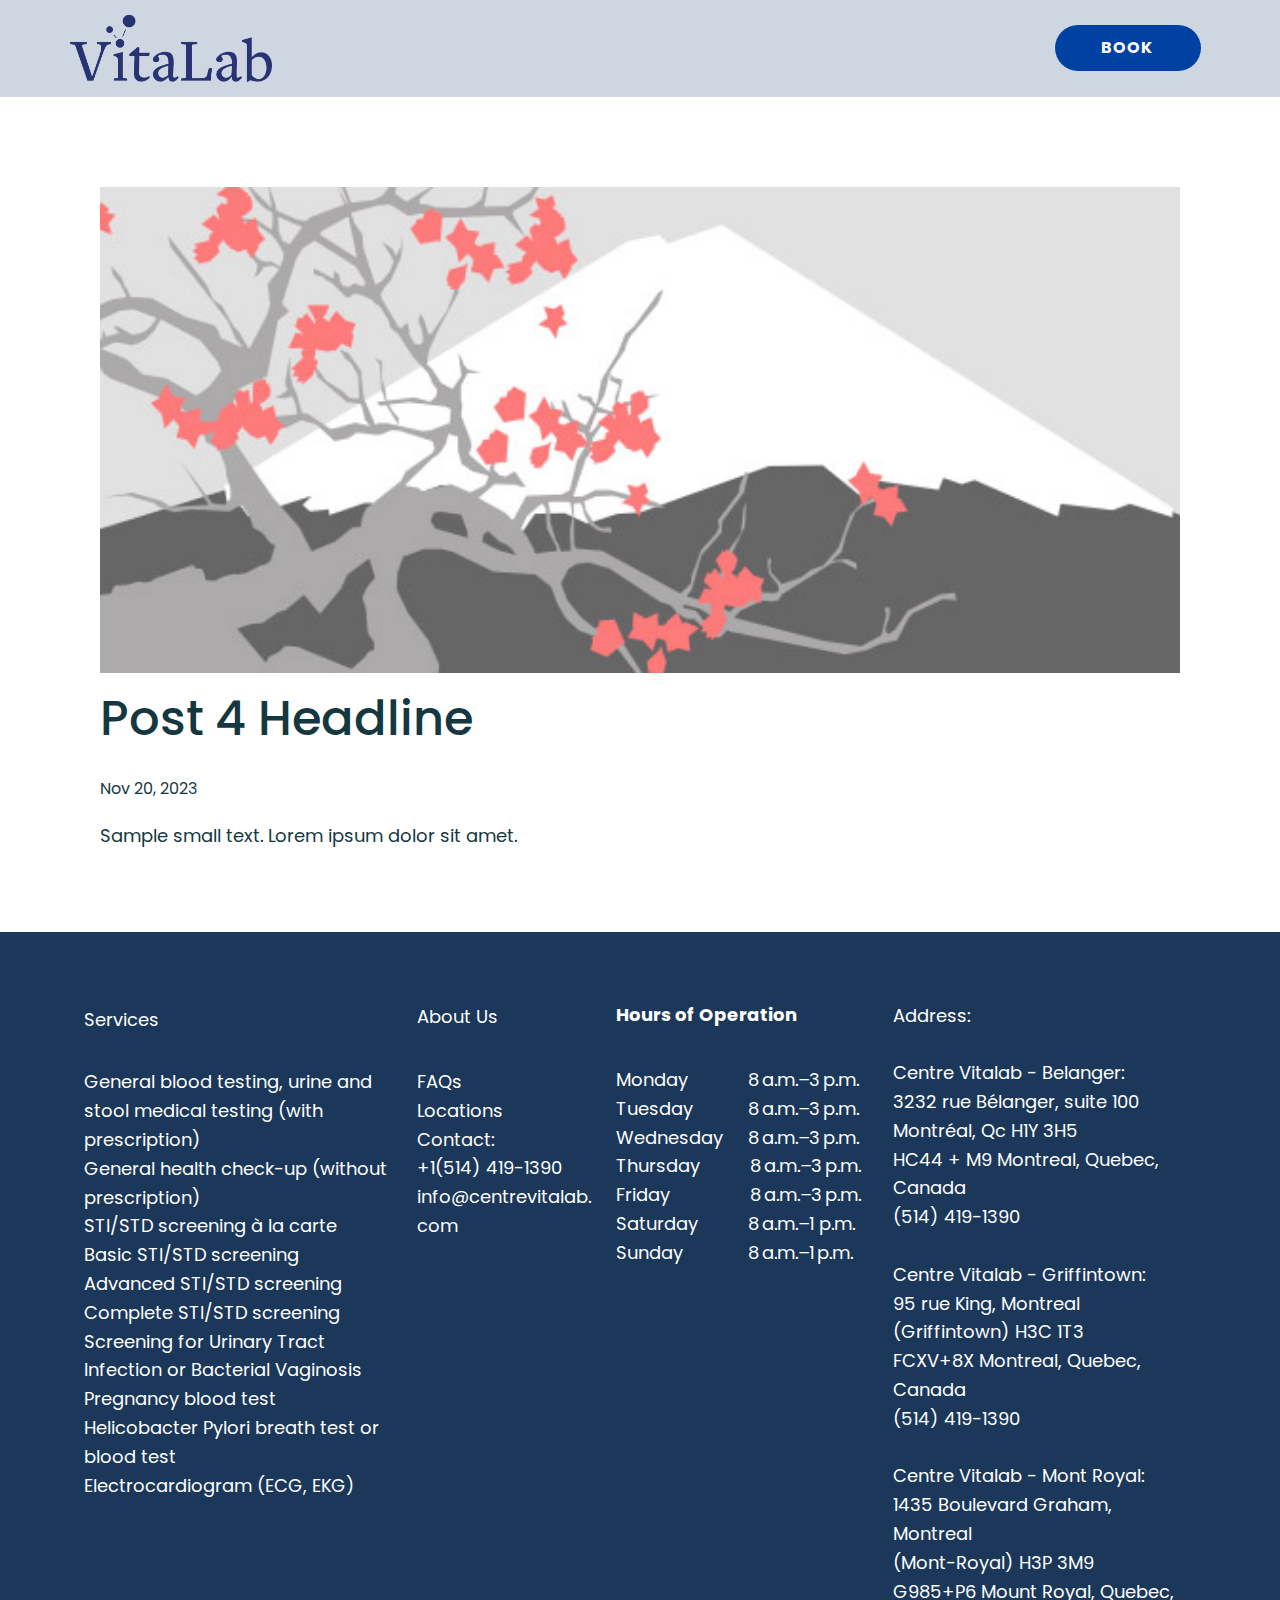
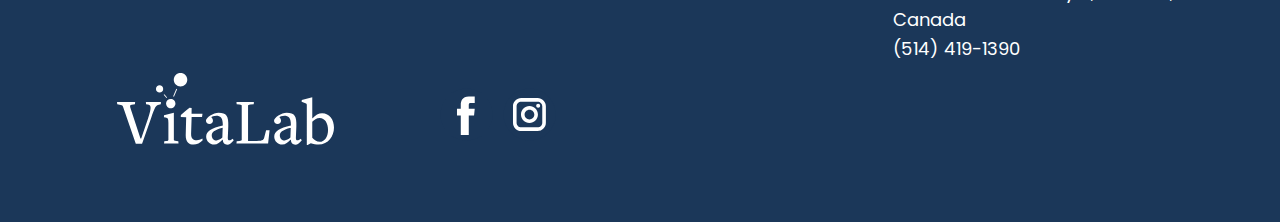
<file: blog/post-3.html>
<!DOCTYPE html>
<html style="font-size: 16px;" lang="en-CA"><head>
    <meta name="viewport" content="width=device-width, initial-scale=1.0">
    <meta charset="utf-8">
    <meta name="keywords" content="Post 1 Headline">
    <meta name="description" content="At Centre Vitalab, we are committed to providing fast, accurate, and comprehensive blood testing services tailored to your health needs. Our cutting-edge laboratory is staffed by experienced healthcare professionals who deliver reliable results. With multiple locations across Montreal, we ensure convenience and accessibility for all patients. Our flexible booking system makes scheduling your tests easy, with or without a prescription. ">
    <title>Post 4 Headline</title>
    <link rel="stylesheet" href="../nicepage.css" media="screen">
<link rel="stylesheet" href="../Post-Template.css" media="screen">
    <script class="u-script" type="text/javascript" src="../jquery.js" defer=""></script>
    <script class="u-script" type="text/javascript" src="../nicepage.js" defer=""></script>
    <meta name="generator" content="Nicepage 6.19.6, nicepage.com">
    <link id="u-theme-google-font" rel="stylesheet" href="https://fonts.googleapis.com/css?family=Poppins:100,100i,200,200i,300,300i,400,400i,500,500i,600,600i,700,700i,800,800i,900,900i">
    <link id="u-page-google-font" rel="stylesheet" href="https://fonts.googleapis.com/css?family=Poppins:100,100i,200,200i,300,300i,400,400i,500,500i,600,600i,700,700i,800,800i,900,900i">
    
    
    
    <script type="application/ld+json">{
		"@context": "http://schema.org",
		"@type": "Organization",
		"name": "Blood Testing Services",
		"sameAs": [
				"https://www.facebook.com/centrevitalab/",
				"https://www.instagram.com/centrevitalab/"
		]
}</script>
    <meta name="theme-color" content="#ae1c3a">
  <script type="application/ld+json">
{
  "@context": "https://schema.org/",
  "@type": "WebSite",
  "name": "Centre Vitalab",
  "url": "https://www.centrevitalab.com/en/",
  "potentialAction": {
    "@type": "SearchAction",
    "target": "https://www.centrevitalab.com/en{search_term_string}",
    "query-input": "required name=search_term_string"
  }
}
</script><meta data-intl-tel-input-cdn-path="intlTelInput/"></head>
  <body data-path-to-root="./" data-include-products="false" class="u-body u-xl-mode" data-lang="en"><header class="u-custom-color-29 u-header u-sticky u-sticky-30e8 u-header" id="sec-a690" data-animation-name="" data-animation-duration="0" data-animation-delay="0" data-animation-direction=""><div class="u-clearfix u-sheet u-sheet-1">
        <img class="custom-expanded u-image u-image-contain u-image-default u-image-1" src="../images/Centrevitalab.png" alt="" data-image-width="3001" data-image-height="995">
        <a href="https://www.centrevitalab.com/en/book-now" class="u-border-none u-btn u-btn-round u-button-style u-custom-color-15 u-hover-palette-2-dark-2 u-radius u-btn-1" target="_blank">Book </a>
      </div></header>
    <section class="u-align-center u-clearfix u-section-1" id="sec-9974">
      <div class="u-clearfix u-sheet u-valign-middle-md u-valign-middle-sm u-valign-middle-xs u-sheet-1"><!--post_details--><!--post_details_options_json--><!--{"source":""}--><!--/post_details_options_json--><!--blog_post-->
        <div class="u-container-style u-expanded-width u-post-details u-post-details-1">
          <div class="u-container-layout u-valign-middle u-container-layout-1"><!--blog_post_image-->
            <img alt="" class="u-blog-control u-expanded-width u-image u-image-default u-image-1" src="../images/0fd3416c.jpeg"><!--/blog_post_image--><!--blog_post_header-->
            <h2 class="u-blog-control u-text u-text-1">Post 4 Headline</h2><!--/blog_post_header--><!--blog_post_metadata-->
            <div class="u-blog-control u-metadata u-metadata-1"><!--blog_post_metadata_date-->
              <span class="u-meta-date u-meta-icon">Nov 20, 2023</span><!--/blog_post_metadata_date--><!--blog_post_metadata_category-->
              <!--/blog_post_metadata_category--><!--blog_post_metadata_comments-->
              <!--/blog_post_metadata_comments-->
            </div><!--/blog_post_metadata--><!--blog_post_content-->
            <div class="u-align-justify u-blog-control u-post-content u-text u-text-2 fr-view">
  Sample small text. Lorem ipsum dolor sit amet.
  </div><!--/blog_post_content-->
          </div>
        </div><!--/blog_post--><!--/post_details-->
      </div>
    </section>
    
    
    
    <footer class="u-align-center u-clearfix u-container-align-center u-custom-color-28 u-footer u-footer" id="sec-8602"><div class="u-clearfix u-sheet u-valign-middle u-sheet-1">
        <div class="data-layout-selected u-clearfix u-custom-color-27 u-expanded-width u-layout-wrap u-layout-wrap-1">
          <div class="u-layout" style="">
            <div class="u-layout-row" style="">
              <div class="u-container-style u-custom-color-28 u-layout-cell u-size-17 u-layout-cell-1">
                <div class="u-container-layout u-container-layout-1">
                  <p class="u-text u-text-1">
                    <span style="font-size: 1.875rem; font-weight: 700;"></span>Services <br>
                    <br>General blood testing, urine and stool medical testing (with prescription) <br>General health check-up (without prescription) <br>STI/STD screening à la carte <br>Basic STI/STD screening <br>Advanced STI/STD screening <br>Complete STI/STD screening <br>Screening for Urinary Tract Infection or Bacterial Vaginosis <br>Pregnancy blood test <br>Helicobacter Pylori breath test or blood test <br>Electrocardiogram (ECG, EKG)
                  </p>
                  <img class="u-image u-image-contain u-image-default u-image-1" src="../images/64d284399e098a43329bfaa2_VitaLab-Logo-wht.svg" alt="" data-image-width="300" data-image-height="100">
                </div>
              </div>
              <div class="u-align-left u-container-align-left u-container-style u-custom-color-28 u-layout-cell u-shape-rectangle u-size-11 u-layout-cell-2">
                <div class="u-container-layout u-container-layout-2">
                  <p class="u-text u-text-2">
                    <span style="font-size: 2.25rem; font-weight: 700;"></span>About Us <br>
                    <br>FAQs <br>Locations <br>Contact: <br>+1​(514) 419-1390 <br>info@centrevitalab.com<br>
                  </p>
                  <div class="u-social-icons u-spacing-10 u-social-icons-1">
                    <a class="u-social-url" title="facebook" target="_blank" href="https://www.facebook.com/centrevitalab/"><span class="u-icon u-social-facebook u-social-icon u-text-custom-color-28 u-icon-1"><svg class="u-svg-link" preserveAspectRatio="xMidYMin slice" viewBox="0 0 112 112" style=""><use xlink:href="#svg-145b"></use></svg><svg class="u-svg-content" viewBox="0 0 112 112" x="0" y="0" id="svg-145b"><circle fill="currentColor" cx="56.1" cy="56.1" r="55"></circle><path fill="#FFFFFF" d="M73.5,31.6h-9.1c-1.4,0-3.6,0.8-3.6,3.9v8.5h12.6L72,58.3H60.8v40.8H43.9V58.3h-8V43.9h8v-9.2
c0-6.7,3.1-17,17-17h12.5v13.9H73.5z"></path></svg></span>
                    </a>
                    <a class="u-social-url" target="_blank" data-type="Instagram" title="Instagram" href="https://www.instagram.com/centrevitalab/"><span class="u-icon u-social-icon u-social-instagram u-text-custom-color-28 u-icon-2"><svg class="u-svg-link" preserveAspectRatio="xMidYMin slice" viewBox="0 0 112 112" style=""><use xlink:href="#svg-bde1"></use></svg><svg class="u-svg-content" viewBox="0 0 112 112" x="0" y="0" id="svg-bde1"><circle fill="currentColor" cx="56.1" cy="56.1" r="55"></circle><path fill="#FFFFFF" d="M55.9,38.2c-9.9,0-17.9,8-17.9,17.9C38,66,46,74,55.9,74c9.9,0,17.9-8,17.9-17.9C73.8,46.2,65.8,38.2,55.9,38.2
      z M55.9,66.4c-5.7,0-10.3-4.6-10.3-10.3c-0.1-5.7,4.6-10.3,10.3-10.3c5.7,0,10.3,4.6,10.3,10.3C66.2,61.8,61.6,66.4,55.9,66.4z"></path><path fill="#FFFFFF" d="M74.3,33.5c-2.3,0-4.2,1.9-4.2,4.2s1.9,4.2,4.2,4.2s4.2-1.9,4.2-4.2S76.6,33.5,74.3,33.5z"></path><path fill="#FFFFFF" d="M73.1,21.3H38.6c-9.7,0-17.5,7.9-17.5,17.5v34.5c0,9.7,7.9,17.6,17.5,17.6h34.5c9.7,0,17.5-7.9,17.5-17.5V38.8
      C90.6,29.1,82.7,21.3,73.1,21.3z M83,73.3c0,5.5-4.5,9.9-9.9,9.9H38.6c-5.5,0-9.9-4.5-9.9-9.9V38.8c0-5.5,4.5-9.9,9.9-9.9h34.5
      c5.5,0,9.9,4.5,9.9,9.9V73.3z"></path></svg></span>
                    </a>
                  </div>
                </div>
              </div>
              <div class="u-align-center u-container-align-center u-container-style u-custom-color-28 u-layout-cell u-size-32 u-layout-cell-3">
                <div class="u-container-layout u-container-layout-3">
                  <p class="u-align-left u-text u-text-3">
                    <span style="font-size: 36px;"><b>
                        <span style="font-size: 1.125rem;">Hours of Operation</span></b>
                    </span>
                    <br>
                    <br> Monday&nbsp; &nbsp; &nbsp; &nbsp; &nbsp; &nbsp; ​8 a.m.–3 p.m.<br>Tuesday&nbsp; &nbsp; &nbsp; &nbsp; &nbsp; &nbsp;​8 a.m.–3 p.m.<br>Wednes​day &nbsp; &nbsp; ​8 a.m.–3 p.m.<br>Thursday&nbsp; &nbsp; &nbsp; &nbsp; &nbsp; ​8 a.m.–3 p.m.<br>Friday&nbsp; &nbsp; &nbsp; &nbsp; &nbsp; &nbsp; &nbsp; &nbsp; ​8 a.m.–3 p.m.<br>Saturday&nbsp; &nbsp; &nbsp; &nbsp; &nbsp; ​8 a.m.–1 p.m.<br>Sunday&nbsp; &nbsp; &nbsp; &nbsp; &nbsp; &nbsp; &nbsp;​8 a.m.–1 p.m.
                  </p>
                  <p class="u-align-left u-text u-text-4"> Address:<br>
                    <br>Centre Vitalab - Belanger: <br>3232 rue Bélanger, suite 100 <br>Montréal, Qc H1Y 3H5 <br>HC44 + M9 Montreal, Quebec, Canada <br> (514) 419-1390 <br>
                    <br>Centre Vitalab - Griffintown: <br>95 rue King, Montreal <br>(Griffintown) H3C 1T3 <br>FCXV+8X Montreal, Quebec, Canada <br> (514) 419-1390 <br>
                    <br>Centre Vitalab - Mont Royal: <br>1435 Boulevard Graham, Montreal <br>(Mont-Royal) H3P 3M9 <br>G985+P6 Mount Royal, Quebec, Canada <br> (514) 419-1390
                  </p>
                  <div class="custom-expanded u-clearfix u-custom-html u-custom-html-1">
                    <iframe src="https://www.google.com/maps/embed?pb=!1m18!1m12!1m3!1d2793.6836166426724!2d-73.59669192337199!3d45.55668972726232!2m3!1f0!2f0!3f0!3m2!1i1024!2i768!4f13.1!3m3!1m2!1s0x4cc919fe7746a65b%3A0xdf32d5275caf3500!2sCentre%20VitaLab%20-%20Rue%20Belanger!5e0!3m2!1sen!2sph!4v1727279966403!5m2!1sen!2sph" width="380" height="330" style="border:0;" allowfullscreen="" loading="lazy" referrerpolicy="no-referrer-when-downgrade"></iframe>
                  </div>
                </div>
              </div>
            </div>
          </div>
        </div>
      </div></footer>
  
</body></html>
</file>
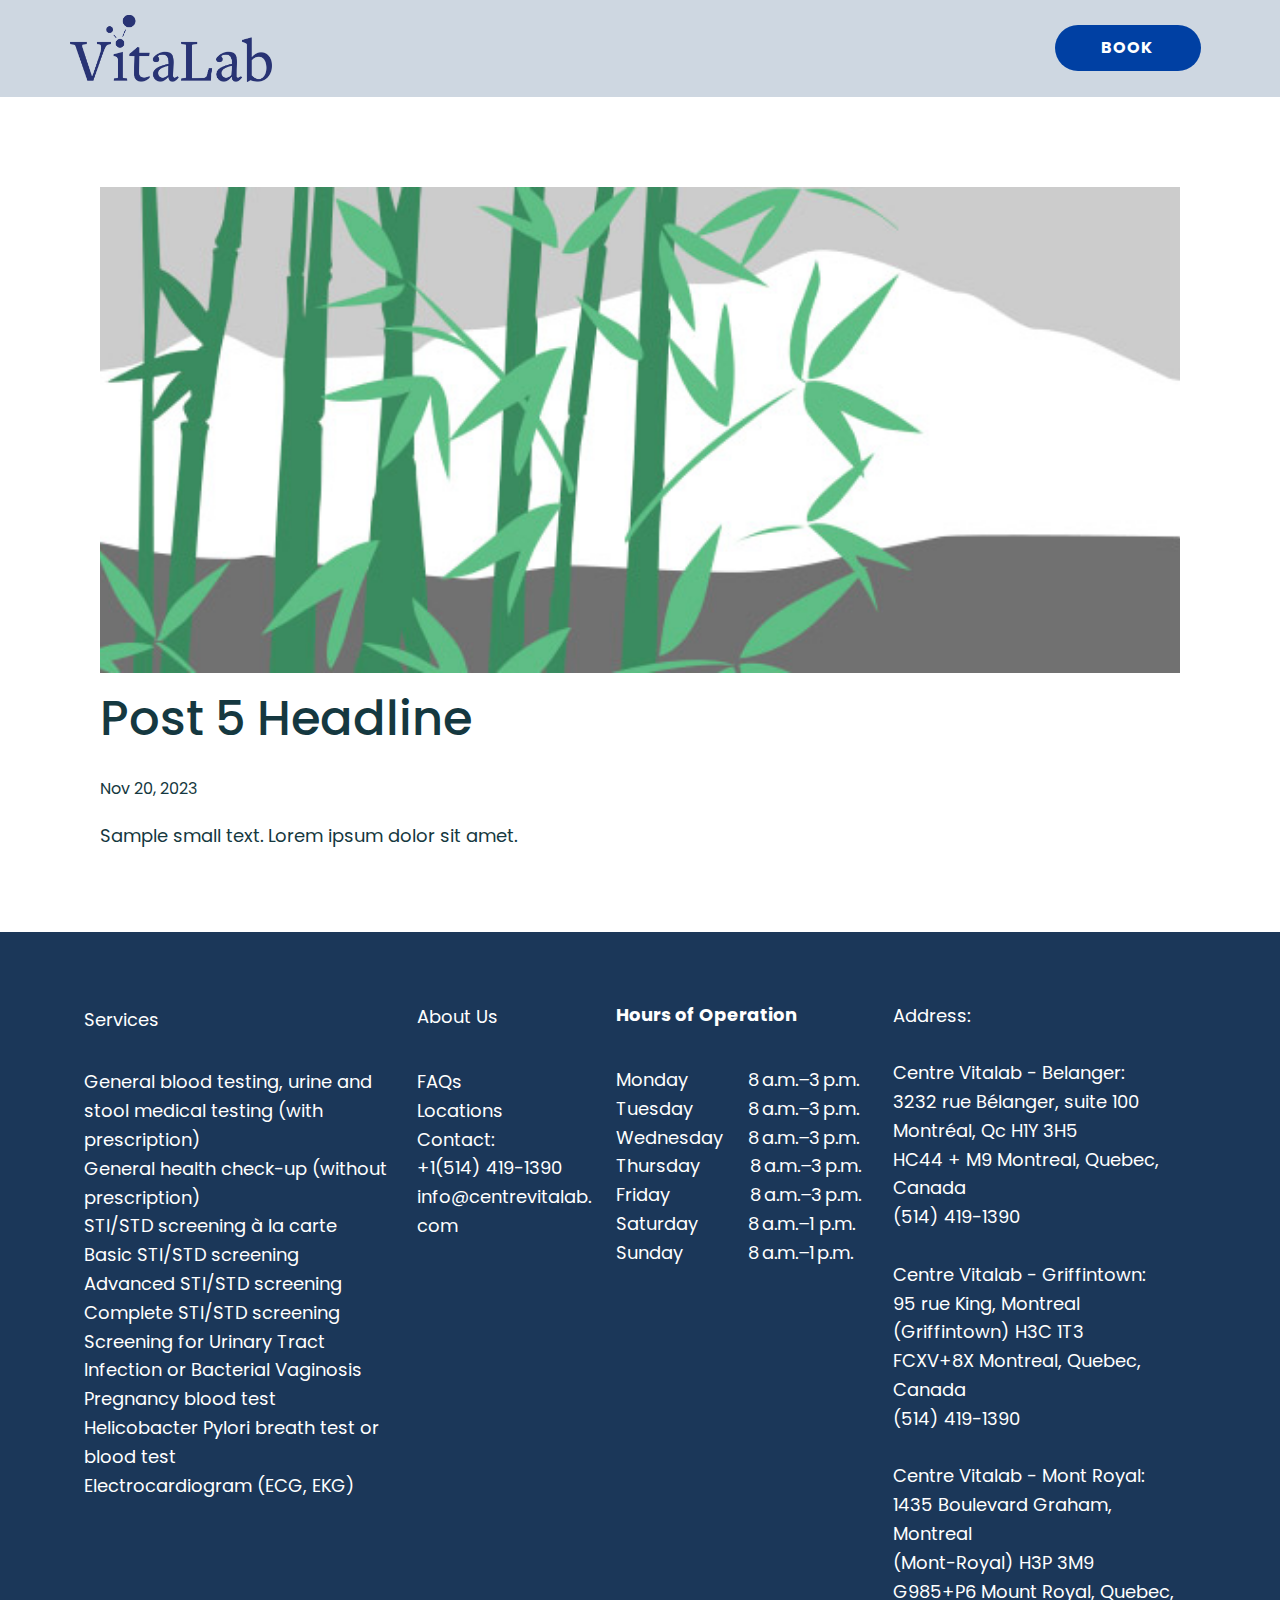
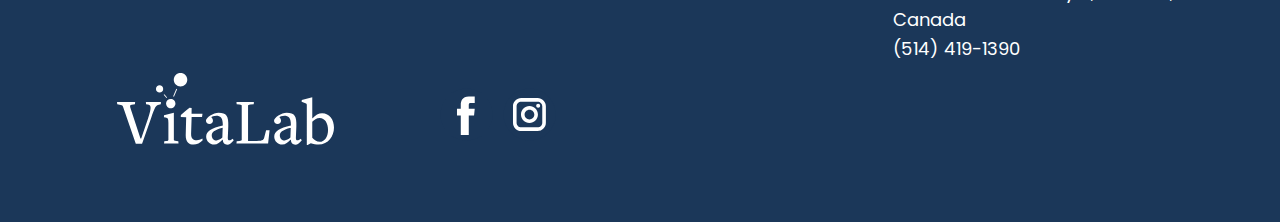
<file: blog/post-4.html>
<!DOCTYPE html>
<html style="font-size: 16px;" lang="en-CA"><head>
    <meta name="viewport" content="width=device-width, initial-scale=1.0">
    <meta charset="utf-8">
    <meta name="keywords" content="Post 1 Headline">
    <meta name="description" content="At Centre Vitalab, we are committed to providing fast, accurate, and comprehensive blood testing services tailored to your health needs. Our cutting-edge laboratory is staffed by experienced healthcare professionals who deliver reliable results. With multiple locations across Montreal, we ensure convenience and accessibility for all patients. Our flexible booking system makes scheduling your tests easy, with or without a prescription. ">
    <title>Post 5 Headline</title>
    <link rel="stylesheet" href="../nicepage.css" media="screen">
<link rel="stylesheet" href="../Post-Template.css" media="screen">
    <script class="u-script" type="text/javascript" src="../jquery.js" defer=""></script>
    <script class="u-script" type="text/javascript" src="../nicepage.js" defer=""></script>
    <meta name="generator" content="Nicepage 6.19.6, nicepage.com">
    <link id="u-theme-google-font" rel="stylesheet" href="https://fonts.googleapis.com/css?family=Poppins:100,100i,200,200i,300,300i,400,400i,500,500i,600,600i,700,700i,800,800i,900,900i">
    <link id="u-page-google-font" rel="stylesheet" href="https://fonts.googleapis.com/css?family=Poppins:100,100i,200,200i,300,300i,400,400i,500,500i,600,600i,700,700i,800,800i,900,900i">
    
    
    
    <script type="application/ld+json">{
		"@context": "http://schema.org",
		"@type": "Organization",
		"name": "Blood Testing Services",
		"sameAs": [
				"https://www.facebook.com/centrevitalab/",
				"https://www.instagram.com/centrevitalab/"
		]
}</script>
    <meta name="theme-color" content="#ae1c3a">
  <script type="application/ld+json">
{
  "@context": "https://schema.org/",
  "@type": "WebSite",
  "name": "Centre Vitalab",
  "url": "https://www.centrevitalab.com/en/",
  "potentialAction": {
    "@type": "SearchAction",
    "target": "https://www.centrevitalab.com/en{search_term_string}",
    "query-input": "required name=search_term_string"
  }
}
</script><meta data-intl-tel-input-cdn-path="intlTelInput/"></head>
  <body data-path-to-root="./" data-include-products="false" class="u-body u-xl-mode" data-lang="en"><header class="u-custom-color-29 u-header u-sticky u-sticky-30e8 u-header" id="sec-a690" data-animation-name="" data-animation-duration="0" data-animation-delay="0" data-animation-direction=""><div class="u-clearfix u-sheet u-sheet-1">
        <img class="custom-expanded u-image u-image-contain u-image-default u-image-1" src="../images/Centrevitalab.png" alt="" data-image-width="3001" data-image-height="995">
        <a href="https://www.centrevitalab.com/en/book-now" class="u-border-none u-btn u-btn-round u-button-style u-custom-color-15 u-hover-palette-2-dark-2 u-radius u-btn-1" target="_blank">Book </a>
      </div></header>
    <section class="u-align-center u-clearfix u-section-1" id="sec-9974">
      <div class="u-clearfix u-sheet u-valign-middle-md u-valign-middle-sm u-valign-middle-xs u-sheet-1"><!--post_details--><!--post_details_options_json--><!--{"source":""}--><!--/post_details_options_json--><!--blog_post-->
        <div class="u-container-style u-expanded-width u-post-details u-post-details-1">
          <div class="u-container-layout u-valign-middle u-container-layout-1"><!--blog_post_image-->
            <img alt="" class="u-blog-control u-expanded-width u-image u-image-default u-image-1" src="../images/68f64b9d.jpeg"><!--/blog_post_image--><!--blog_post_header-->
            <h2 class="u-blog-control u-text u-text-1">Post 5 Headline</h2><!--/blog_post_header--><!--blog_post_metadata-->
            <div class="u-blog-control u-metadata u-metadata-1"><!--blog_post_metadata_date-->
              <span class="u-meta-date u-meta-icon">Nov 20, 2023</span><!--/blog_post_metadata_date--><!--blog_post_metadata_category-->
              <!--/blog_post_metadata_category--><!--blog_post_metadata_comments-->
              <!--/blog_post_metadata_comments-->
            </div><!--/blog_post_metadata--><!--blog_post_content-->
            <div class="u-align-justify u-blog-control u-post-content u-text u-text-2 fr-view">
  Sample small text. Lorem ipsum dolor sit amet.
  </div><!--/blog_post_content-->
          </div>
        </div><!--/blog_post--><!--/post_details-->
      </div>
    </section>
    
    
    
    <footer class="u-align-center u-clearfix u-container-align-center u-custom-color-28 u-footer u-footer" id="sec-8602"><div class="u-clearfix u-sheet u-valign-middle u-sheet-1">
        <div class="data-layout-selected u-clearfix u-custom-color-27 u-expanded-width u-layout-wrap u-layout-wrap-1">
          <div class="u-layout" style="">
            <div class="u-layout-row" style="">
              <div class="u-container-style u-custom-color-28 u-layout-cell u-size-17 u-layout-cell-1">
                <div class="u-container-layout u-container-layout-1">
                  <p class="u-text u-text-1">
                    <span style="font-size: 1.875rem; font-weight: 700;"></span>Services <br>
                    <br>General blood testing, urine and stool medical testing (with prescription) <br>General health check-up (without prescription) <br>STI/STD screening à la carte <br>Basic STI/STD screening <br>Advanced STI/STD screening <br>Complete STI/STD screening <br>Screening for Urinary Tract Infection or Bacterial Vaginosis <br>Pregnancy blood test <br>Helicobacter Pylori breath test or blood test <br>Electrocardiogram (ECG, EKG)
                  </p>
                  <img class="u-image u-image-contain u-image-default u-image-1" src="../images/64d284399e098a43329bfaa2_VitaLab-Logo-wht.svg" alt="" data-image-width="300" data-image-height="100">
                </div>
              </div>
              <div class="u-align-left u-container-align-left u-container-style u-custom-color-28 u-layout-cell u-shape-rectangle u-size-11 u-layout-cell-2">
                <div class="u-container-layout u-container-layout-2">
                  <p class="u-text u-text-2">
                    <span style="font-size: 2.25rem; font-weight: 700;"></span>About Us <br>
                    <br>FAQs <br>Locations <br>Contact: <br>+1​(514) 419-1390 <br>info@centrevitalab.com<br>
                  </p>
                  <div class="u-social-icons u-spacing-10 u-social-icons-1">
                    <a class="u-social-url" title="facebook" target="_blank" href="https://www.facebook.com/centrevitalab/"><span class="u-icon u-social-facebook u-social-icon u-text-custom-color-28 u-icon-1"><svg class="u-svg-link" preserveAspectRatio="xMidYMin slice" viewBox="0 0 112 112" style=""><use xlink:href="#svg-145b"></use></svg><svg class="u-svg-content" viewBox="0 0 112 112" x="0" y="0" id="svg-145b"><circle fill="currentColor" cx="56.1" cy="56.1" r="55"></circle><path fill="#FFFFFF" d="M73.5,31.6h-9.1c-1.4,0-3.6,0.8-3.6,3.9v8.5h12.6L72,58.3H60.8v40.8H43.9V58.3h-8V43.9h8v-9.2
c0-6.7,3.1-17,17-17h12.5v13.9H73.5z"></path></svg></span>
                    </a>
                    <a class="u-social-url" target="_blank" data-type="Instagram" title="Instagram" href="https://www.instagram.com/centrevitalab/"><span class="u-icon u-social-icon u-social-instagram u-text-custom-color-28 u-icon-2"><svg class="u-svg-link" preserveAspectRatio="xMidYMin slice" viewBox="0 0 112 112" style=""><use xlink:href="#svg-bde1"></use></svg><svg class="u-svg-content" viewBox="0 0 112 112" x="0" y="0" id="svg-bde1"><circle fill="currentColor" cx="56.1" cy="56.1" r="55"></circle><path fill="#FFFFFF" d="M55.9,38.2c-9.9,0-17.9,8-17.9,17.9C38,66,46,74,55.9,74c9.9,0,17.9-8,17.9-17.9C73.8,46.2,65.8,38.2,55.9,38.2
      z M55.9,66.4c-5.7,0-10.3-4.6-10.3-10.3c-0.1-5.7,4.6-10.3,10.3-10.3c5.7,0,10.3,4.6,10.3,10.3C66.2,61.8,61.6,66.4,55.9,66.4z"></path><path fill="#FFFFFF" d="M74.3,33.5c-2.3,0-4.2,1.9-4.2,4.2s1.9,4.2,4.2,4.2s4.2-1.9,4.2-4.2S76.6,33.5,74.3,33.5z"></path><path fill="#FFFFFF" d="M73.1,21.3H38.6c-9.7,0-17.5,7.9-17.5,17.5v34.5c0,9.7,7.9,17.6,17.5,17.6h34.5c9.7,0,17.5-7.9,17.5-17.5V38.8
      C90.6,29.1,82.7,21.3,73.1,21.3z M83,73.3c0,5.5-4.5,9.9-9.9,9.9H38.6c-5.5,0-9.9-4.5-9.9-9.9V38.8c0-5.5,4.5-9.9,9.9-9.9h34.5
      c5.5,0,9.9,4.5,9.9,9.9V73.3z"></path></svg></span>
                    </a>
                  </div>
                </div>
              </div>
              <div class="u-align-center u-container-align-center u-container-style u-custom-color-28 u-layout-cell u-size-32 u-layout-cell-3">
                <div class="u-container-layout u-container-layout-3">
                  <p class="u-align-left u-text u-text-3">
                    <span style="font-size: 36px;"><b>
                        <span style="font-size: 1.125rem;">Hours of Operation</span></b>
                    </span>
                    <br>
                    <br> Monday&nbsp; &nbsp; &nbsp; &nbsp; &nbsp; &nbsp; ​8 a.m.–3 p.m.<br>Tuesday&nbsp; &nbsp; &nbsp; &nbsp; &nbsp; &nbsp;​8 a.m.–3 p.m.<br>Wednes​day &nbsp; &nbsp; ​8 a.m.–3 p.m.<br>Thursday&nbsp; &nbsp; &nbsp; &nbsp; &nbsp; ​8 a.m.–3 p.m.<br>Friday&nbsp; &nbsp; &nbsp; &nbsp; &nbsp; &nbsp; &nbsp; &nbsp; ​8 a.m.–3 p.m.<br>Saturday&nbsp; &nbsp; &nbsp; &nbsp; &nbsp; ​8 a.m.–1 p.m.<br>Sunday&nbsp; &nbsp; &nbsp; &nbsp; &nbsp; &nbsp; &nbsp;​8 a.m.–1 p.m.
                  </p>
                  <p class="u-align-left u-text u-text-4"> Address:<br>
                    <br>Centre Vitalab - Belanger: <br>3232 rue Bélanger, suite 100 <br>Montréal, Qc H1Y 3H5 <br>HC44 + M9 Montreal, Quebec, Canada <br> (514) 419-1390 <br>
                    <br>Centre Vitalab - Griffintown: <br>95 rue King, Montreal <br>(Griffintown) H3C 1T3 <br>FCXV+8X Montreal, Quebec, Canada <br> (514) 419-1390 <br>
                    <br>Centre Vitalab - Mont Royal: <br>1435 Boulevard Graham, Montreal <br>(Mont-Royal) H3P 3M9 <br>G985+P6 Mount Royal, Quebec, Canada <br> (514) 419-1390
                  </p>
                  <div class="custom-expanded u-clearfix u-custom-html u-custom-html-1">
                    <iframe src="https://www.google.com/maps/embed?pb=!1m18!1m12!1m3!1d2793.6836166426724!2d-73.59669192337199!3d45.55668972726232!2m3!1f0!2f0!3f0!3m2!1i1024!2i768!4f13.1!3m3!1m2!1s0x4cc919fe7746a65b%3A0xdf32d5275caf3500!2sCentre%20VitaLab%20-%20Rue%20Belanger!5e0!3m2!1sen!2sph!4v1727279966403!5m2!1sen!2sph" width="380" height="330" style="border:0;" allowfullscreen="" loading="lazy" referrerpolicy="no-referrer-when-downgrade"></iframe>
                  </div>
                </div>
              </div>
            </div>
          </div>
        </div>
      </div></footer>
  
</body></html>
</file>
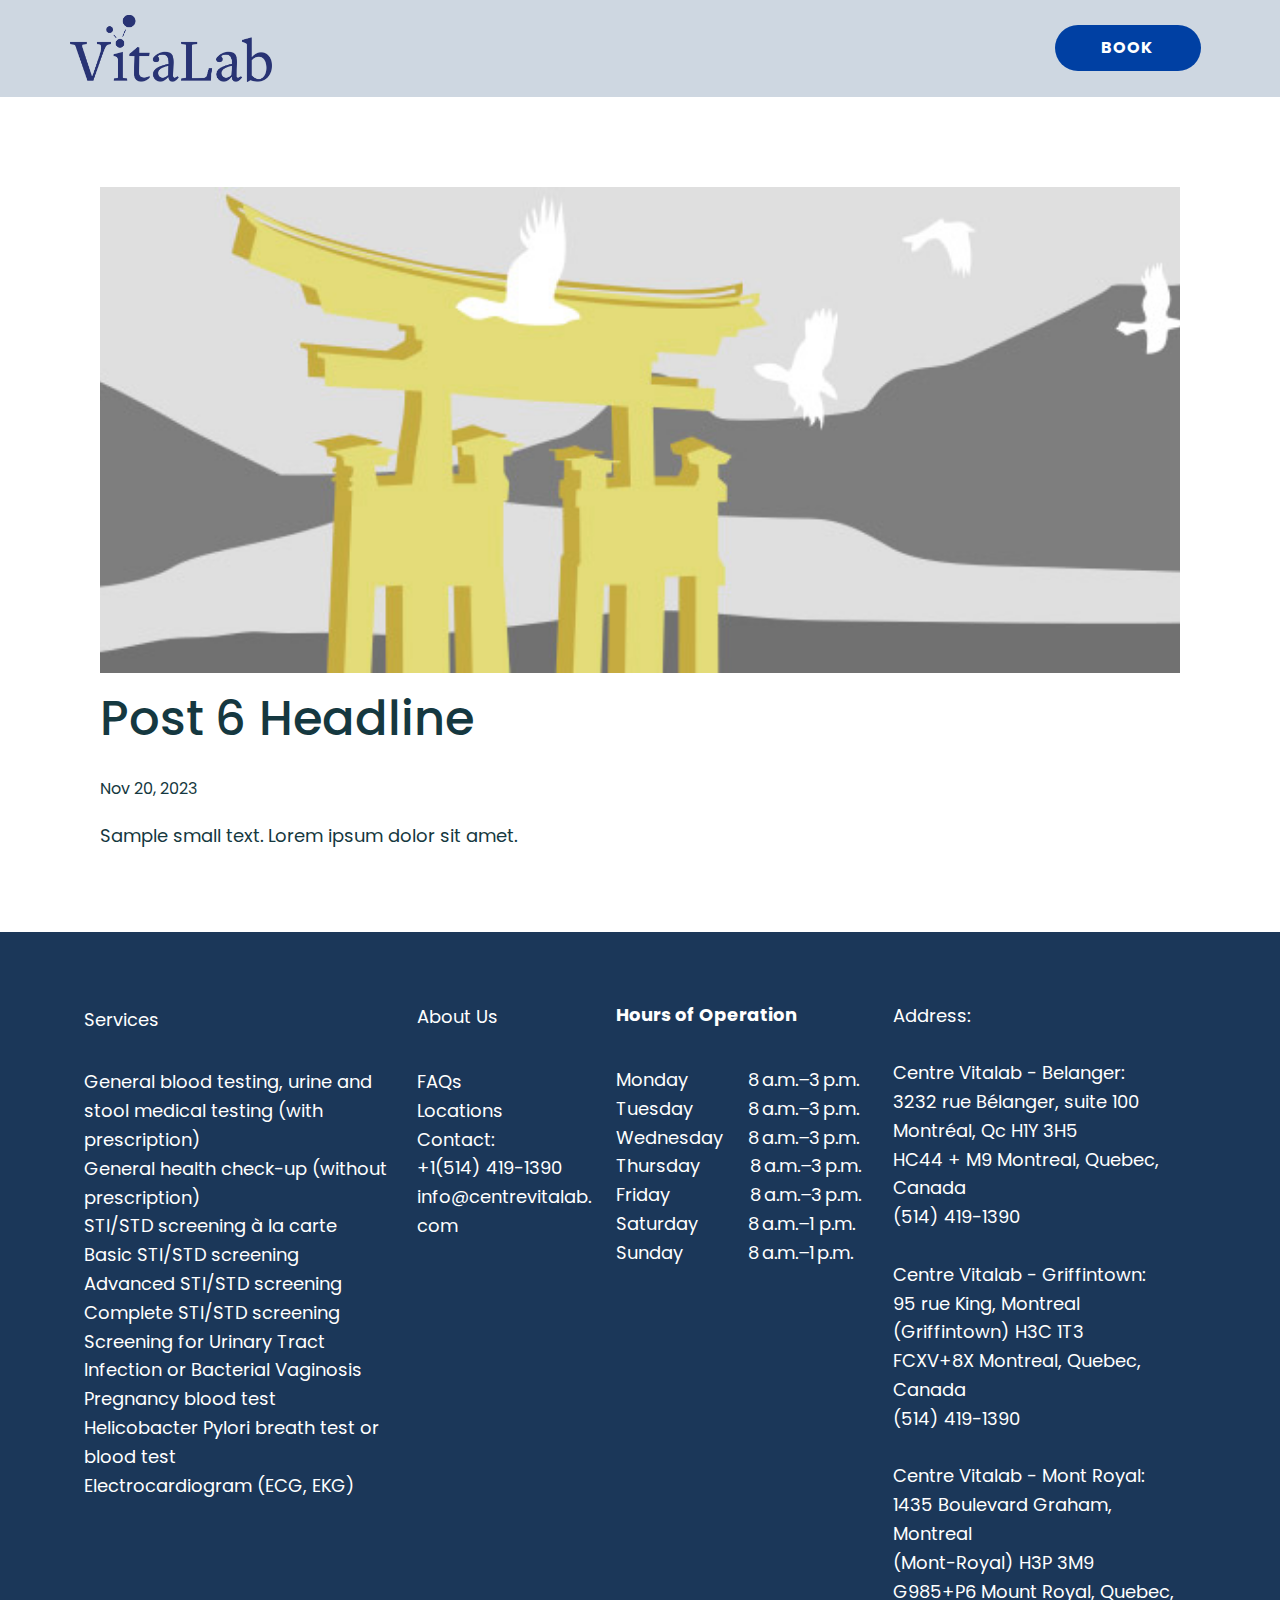
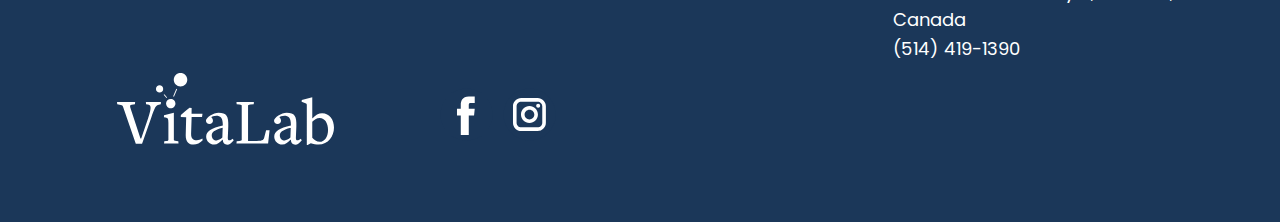
<file: blog/post-5.html>
<!DOCTYPE html>
<html style="font-size: 16px;" lang="en-CA"><head>
    <meta name="viewport" content="width=device-width, initial-scale=1.0">
    <meta charset="utf-8">
    <meta name="keywords" content="Post 1 Headline">
    <meta name="description" content="At Centre Vitalab, we are committed to providing fast, accurate, and comprehensive blood testing services tailored to your health needs. Our cutting-edge laboratory is staffed by experienced healthcare professionals who deliver reliable results. With multiple locations across Montreal, we ensure convenience and accessibility for all patients. Our flexible booking system makes scheduling your tests easy, with or without a prescription. ">
    <title>Post 6 Headline</title>
    <link rel="stylesheet" href="../nicepage.css" media="screen">
<link rel="stylesheet" href="../Post-Template.css" media="screen">
    <script class="u-script" type="text/javascript" src="../jquery.js" defer=""></script>
    <script class="u-script" type="text/javascript" src="../nicepage.js" defer=""></script>
    <meta name="generator" content="Nicepage 6.19.6, nicepage.com">
    <link id="u-theme-google-font" rel="stylesheet" href="https://fonts.googleapis.com/css?family=Poppins:100,100i,200,200i,300,300i,400,400i,500,500i,600,600i,700,700i,800,800i,900,900i">
    <link id="u-page-google-font" rel="stylesheet" href="https://fonts.googleapis.com/css?family=Poppins:100,100i,200,200i,300,300i,400,400i,500,500i,600,600i,700,700i,800,800i,900,900i">
    
    
    
    <script type="application/ld+json">{
		"@context": "http://schema.org",
		"@type": "Organization",
		"name": "Blood Testing Services",
		"sameAs": [
				"https://www.facebook.com/centrevitalab/",
				"https://www.instagram.com/centrevitalab/"
		]
}</script>
    <meta name="theme-color" content="#ae1c3a">
  <script type="application/ld+json">
{
  "@context": "https://schema.org/",
  "@type": "WebSite",
  "name": "Centre Vitalab",
  "url": "https://www.centrevitalab.com/en/",
  "potentialAction": {
    "@type": "SearchAction",
    "target": "https://www.centrevitalab.com/en{search_term_string}",
    "query-input": "required name=search_term_string"
  }
}
</script><meta data-intl-tel-input-cdn-path="intlTelInput/"></head>
  <body data-path-to-root="./" data-include-products="false" class="u-body u-xl-mode" data-lang="en"><header class="u-custom-color-29 u-header u-sticky u-sticky-30e8 u-header" id="sec-a690" data-animation-name="" data-animation-duration="0" data-animation-delay="0" data-animation-direction=""><div class="u-clearfix u-sheet u-sheet-1">
        <img class="custom-expanded u-image u-image-contain u-image-default u-image-1" src="../images/Centrevitalab.png" alt="" data-image-width="3001" data-image-height="995">
        <a href="https://www.centrevitalab.com/en/book-now" class="u-border-none u-btn u-btn-round u-button-style u-custom-color-15 u-hover-palette-2-dark-2 u-radius u-btn-1" target="_blank">Book </a>
      </div></header>
    <section class="u-align-center u-clearfix u-section-1" id="sec-9974">
      <div class="u-clearfix u-sheet u-valign-middle-md u-valign-middle-sm u-valign-middle-xs u-sheet-1"><!--post_details--><!--post_details_options_json--><!--{"source":""}--><!--/post_details_options_json--><!--blog_post-->
        <div class="u-container-style u-expanded-width u-post-details u-post-details-1">
          <div class="u-container-layout u-valign-middle u-container-layout-1"><!--blog_post_image-->
            <img alt="" class="u-blog-control u-expanded-width u-image u-image-default u-image-1" src="../images/8ad73f3c.jpeg"><!--/blog_post_image--><!--blog_post_header-->
            <h2 class="u-blog-control u-text u-text-1">Post 6 Headline</h2><!--/blog_post_header--><!--blog_post_metadata-->
            <div class="u-blog-control u-metadata u-metadata-1"><!--blog_post_metadata_date-->
              <span class="u-meta-date u-meta-icon">Nov 20, 2023</span><!--/blog_post_metadata_date--><!--blog_post_metadata_category-->
              <!--/blog_post_metadata_category--><!--blog_post_metadata_comments-->
              <!--/blog_post_metadata_comments-->
            </div><!--/blog_post_metadata--><!--blog_post_content-->
            <div class="u-align-justify u-blog-control u-post-content u-text u-text-2 fr-view">
  Sample small text. Lorem ipsum dolor sit amet.
  </div><!--/blog_post_content-->
          </div>
        </div><!--/blog_post--><!--/post_details-->
      </div>
    </section>
    
    
    
    <footer class="u-align-center u-clearfix u-container-align-center u-custom-color-28 u-footer u-footer" id="sec-8602"><div class="u-clearfix u-sheet u-valign-middle u-sheet-1">
        <div class="data-layout-selected u-clearfix u-custom-color-27 u-expanded-width u-layout-wrap u-layout-wrap-1">
          <div class="u-layout" style="">
            <div class="u-layout-row" style="">
              <div class="u-container-style u-custom-color-28 u-layout-cell u-size-17 u-layout-cell-1">
                <div class="u-container-layout u-container-layout-1">
                  <p class="u-text u-text-1">
                    <span style="font-size: 1.875rem; font-weight: 700;"></span>Services <br>
                    <br>General blood testing, urine and stool medical testing (with prescription) <br>General health check-up (without prescription) <br>STI/STD screening à la carte <br>Basic STI/STD screening <br>Advanced STI/STD screening <br>Complete STI/STD screening <br>Screening for Urinary Tract Infection or Bacterial Vaginosis <br>Pregnancy blood test <br>Helicobacter Pylori breath test or blood test <br>Electrocardiogram (ECG, EKG)
                  </p>
                  <img class="u-image u-image-contain u-image-default u-image-1" src="../images/64d284399e098a43329bfaa2_VitaLab-Logo-wht.svg" alt="" data-image-width="300" data-image-height="100">
                </div>
              </div>
              <div class="u-align-left u-container-align-left u-container-style u-custom-color-28 u-layout-cell u-shape-rectangle u-size-11 u-layout-cell-2">
                <div class="u-container-layout u-container-layout-2">
                  <p class="u-text u-text-2">
                    <span style="font-size: 2.25rem; font-weight: 700;"></span>About Us <br>
                    <br>FAQs <br>Locations <br>Contact: <br>+1​(514) 419-1390 <br>info@centrevitalab.com<br>
                  </p>
                  <div class="u-social-icons u-spacing-10 u-social-icons-1">
                    <a class="u-social-url" title="facebook" target="_blank" href="https://www.facebook.com/centrevitalab/"><span class="u-icon u-social-facebook u-social-icon u-text-custom-color-28 u-icon-1"><svg class="u-svg-link" preserveAspectRatio="xMidYMin slice" viewBox="0 0 112 112" style=""><use xlink:href="#svg-145b"></use></svg><svg class="u-svg-content" viewBox="0 0 112 112" x="0" y="0" id="svg-145b"><circle fill="currentColor" cx="56.1" cy="56.1" r="55"></circle><path fill="#FFFFFF" d="M73.5,31.6h-9.1c-1.4,0-3.6,0.8-3.6,3.9v8.5h12.6L72,58.3H60.8v40.8H43.9V58.3h-8V43.9h8v-9.2
c0-6.7,3.1-17,17-17h12.5v13.9H73.5z"></path></svg></span>
                    </a>
                    <a class="u-social-url" target="_blank" data-type="Instagram" title="Instagram" href="https://www.instagram.com/centrevitalab/"><span class="u-icon u-social-icon u-social-instagram u-text-custom-color-28 u-icon-2"><svg class="u-svg-link" preserveAspectRatio="xMidYMin slice" viewBox="0 0 112 112" style=""><use xlink:href="#svg-bde1"></use></svg><svg class="u-svg-content" viewBox="0 0 112 112" x="0" y="0" id="svg-bde1"><circle fill="currentColor" cx="56.1" cy="56.1" r="55"></circle><path fill="#FFFFFF" d="M55.9,38.2c-9.9,0-17.9,8-17.9,17.9C38,66,46,74,55.9,74c9.9,0,17.9-8,17.9-17.9C73.8,46.2,65.8,38.2,55.9,38.2
      z M55.9,66.4c-5.7,0-10.3-4.6-10.3-10.3c-0.1-5.7,4.6-10.3,10.3-10.3c5.7,0,10.3,4.6,10.3,10.3C66.2,61.8,61.6,66.4,55.9,66.4z"></path><path fill="#FFFFFF" d="M74.3,33.5c-2.3,0-4.2,1.9-4.2,4.2s1.9,4.2,4.2,4.2s4.2-1.9,4.2-4.2S76.6,33.5,74.3,33.5z"></path><path fill="#FFFFFF" d="M73.1,21.3H38.6c-9.7,0-17.5,7.9-17.5,17.5v34.5c0,9.7,7.9,17.6,17.5,17.6h34.5c9.7,0,17.5-7.9,17.5-17.5V38.8
      C90.6,29.1,82.7,21.3,73.1,21.3z M83,73.3c0,5.5-4.5,9.9-9.9,9.9H38.6c-5.5,0-9.9-4.5-9.9-9.9V38.8c0-5.5,4.5-9.9,9.9-9.9h34.5
      c5.5,0,9.9,4.5,9.9,9.9V73.3z"></path></svg></span>
                    </a>
                  </div>
                </div>
              </div>
              <div class="u-align-center u-container-align-center u-container-style u-custom-color-28 u-layout-cell u-size-32 u-layout-cell-3">
                <div class="u-container-layout u-container-layout-3">
                  <p class="u-align-left u-text u-text-3">
                    <span style="font-size: 36px;"><b>
                        <span style="font-size: 1.125rem;">Hours of Operation</span></b>
                    </span>
                    <br>
                    <br> Monday&nbsp; &nbsp; &nbsp; &nbsp; &nbsp; &nbsp; ​8 a.m.–3 p.m.<br>Tuesday&nbsp; &nbsp; &nbsp; &nbsp; &nbsp; &nbsp;​8 a.m.–3 p.m.<br>Wednes​day &nbsp; &nbsp; ​8 a.m.–3 p.m.<br>Thursday&nbsp; &nbsp; &nbsp; &nbsp; &nbsp; ​8 a.m.–3 p.m.<br>Friday&nbsp; &nbsp; &nbsp; &nbsp; &nbsp; &nbsp; &nbsp; &nbsp; ​8 a.m.–3 p.m.<br>Saturday&nbsp; &nbsp; &nbsp; &nbsp; &nbsp; ​8 a.m.–1 p.m.<br>Sunday&nbsp; &nbsp; &nbsp; &nbsp; &nbsp; &nbsp; &nbsp;​8 a.m.–1 p.m.
                  </p>
                  <p class="u-align-left u-text u-text-4"> Address:<br>
                    <br>Centre Vitalab - Belanger: <br>3232 rue Bélanger, suite 100 <br>Montréal, Qc H1Y 3H5 <br>HC44 + M9 Montreal, Quebec, Canada <br> (514) 419-1390 <br>
                    <br>Centre Vitalab - Griffintown: <br>95 rue King, Montreal <br>(Griffintown) H3C 1T3 <br>FCXV+8X Montreal, Quebec, Canada <br> (514) 419-1390 <br>
                    <br>Centre Vitalab - Mont Royal: <br>1435 Boulevard Graham, Montreal <br>(Mont-Royal) H3P 3M9 <br>G985+P6 Mount Royal, Quebec, Canada <br> (514) 419-1390
                  </p>
                  <div class="custom-expanded u-clearfix u-custom-html u-custom-html-1">
                    <iframe src="https://www.google.com/maps/embed?pb=!1m18!1m12!1m3!1d2793.6836166426724!2d-73.59669192337199!3d45.55668972726232!2m3!1f0!2f0!3f0!3m2!1i1024!2i768!4f13.1!3m3!1m2!1s0x4cc919fe7746a65b%3A0xdf32d5275caf3500!2sCentre%20VitaLab%20-%20Rue%20Belanger!5e0!3m2!1sen!2sph!4v1727279966403!5m2!1sen!2sph" width="380" height="330" style="border:0;" allowfullscreen="" loading="lazy" referrerpolicy="no-referrer-when-downgrade"></iframe>
                  </div>
                </div>
              </div>
            </div>
          </div>
        </div>
      </div></footer>
  
</body></html>
</file>
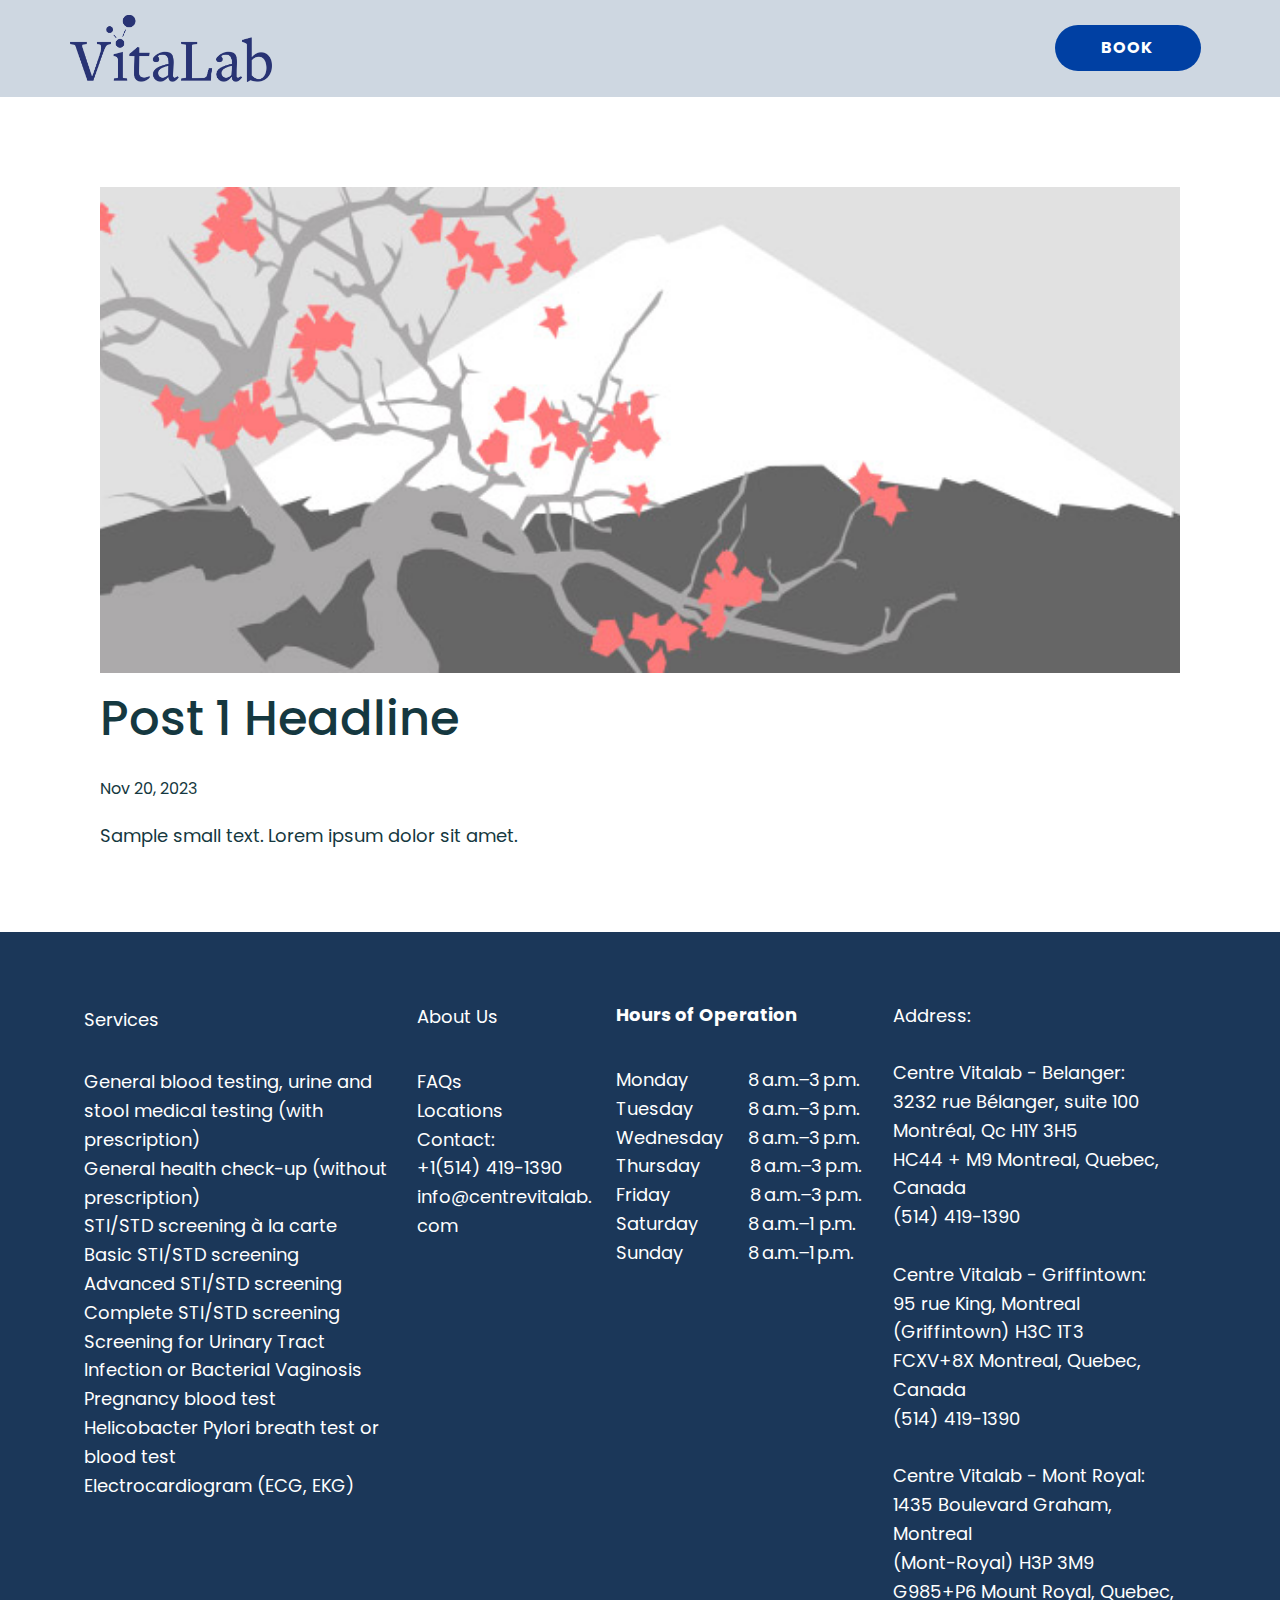
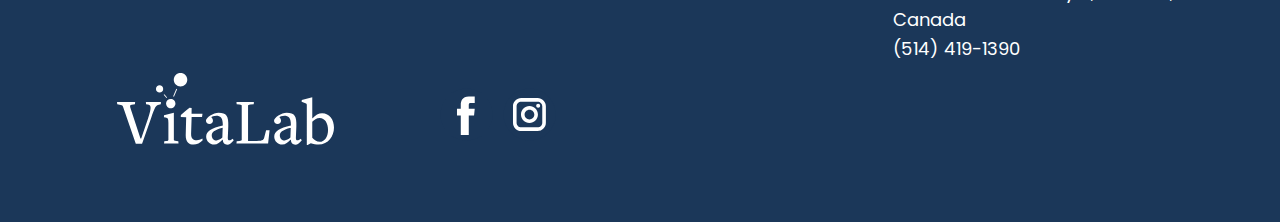
<file: blog/post.html>
<!DOCTYPE html>
<html style="font-size: 16px;" lang="en-CA"><head>
    <meta name="viewport" content="width=device-width, initial-scale=1.0">
    <meta charset="utf-8">
    <meta name="keywords" content="Post 1 Headline">
    <meta name="description" content="At Centre Vitalab, we are committed to providing fast, accurate, and comprehensive blood testing services tailored to your health needs. Our cutting-edge laboratory is staffed by experienced healthcare professionals who deliver reliable results. With multiple locations across Montreal, we ensure convenience and accessibility for all patients. Our flexible booking system makes scheduling your tests easy, with or without a prescription. ">
    <title>Post 1 Headline</title>
    <link rel="stylesheet" href="../nicepage.css" media="screen">
<link rel="stylesheet" href="../Post-Template.css" media="screen">
    <script class="u-script" type="text/javascript" src="../jquery.js" defer=""></script>
    <script class="u-script" type="text/javascript" src="../nicepage.js" defer=""></script>
    <meta name="generator" content="Nicepage 6.19.6, nicepage.com">
    <link id="u-theme-google-font" rel="stylesheet" href="https://fonts.googleapis.com/css?family=Poppins:100,100i,200,200i,300,300i,400,400i,500,500i,600,600i,700,700i,800,800i,900,900i">
    <link id="u-page-google-font" rel="stylesheet" href="https://fonts.googleapis.com/css?family=Poppins:100,100i,200,200i,300,300i,400,400i,500,500i,600,600i,700,700i,800,800i,900,900i">
    
    
    
    <script type="application/ld+json">{
		"@context": "http://schema.org",
		"@type": "Organization",
		"name": "Blood Testing Services",
		"sameAs": [
				"https://www.facebook.com/centrevitalab/",
				"https://www.instagram.com/centrevitalab/"
		]
}</script>
    <meta name="theme-color" content="#ae1c3a">
  <script type="application/ld+json">
{
  "@context": "https://schema.org/",
  "@type": "WebSite",
  "name": "Centre Vitalab",
  "url": "https://www.centrevitalab.com/en/",
  "potentialAction": {
    "@type": "SearchAction",
    "target": "https://www.centrevitalab.com/en{search_term_string}",
    "query-input": "required name=search_term_string"
  }
}
</script><meta data-intl-tel-input-cdn-path="intlTelInput/"></head>
  <body data-path-to-root="./" data-include-products="false" class="u-body u-xl-mode" data-lang="en"><header class="u-custom-color-29 u-header u-sticky u-sticky-30e8 u-header" id="sec-a690" data-animation-name="" data-animation-duration="0" data-animation-delay="0" data-animation-direction=""><div class="u-clearfix u-sheet u-sheet-1">
        <img class="custom-expanded u-image u-image-contain u-image-default u-image-1" src="../images/Centrevitalab.png" alt="" data-image-width="3001" data-image-height="995">
        <a href="https://www.centrevitalab.com/en/book-now" class="u-border-none u-btn u-btn-round u-button-style u-custom-color-15 u-hover-palette-2-dark-2 u-radius u-btn-1" target="_blank">Book </a>
      </div></header>
    <section class="u-align-center u-clearfix u-section-1" id="sec-9974">
      <div class="u-clearfix u-sheet u-valign-middle-md u-valign-middle-sm u-valign-middle-xs u-sheet-1"><!--post_details--><!--post_details_options_json--><!--{"source":""}--><!--/post_details_options_json--><!--blog_post-->
        <div class="u-container-style u-expanded-width u-post-details u-post-details-1">
          <div class="u-container-layout u-valign-middle u-container-layout-1"><!--blog_post_image-->
            <img alt="" class="u-blog-control u-expanded-width u-image u-image-default u-image-1" src="../images/0fd3416c.jpeg"><!--/blog_post_image--><!--blog_post_header-->
            <h2 class="u-blog-control u-text u-text-1">Post 1 Headline</h2><!--/blog_post_header--><!--blog_post_metadata-->
            <div class="u-blog-control u-metadata u-metadata-1"><!--blog_post_metadata_date-->
              <span class="u-meta-date u-meta-icon">Nov 20, 2023</span><!--/blog_post_metadata_date--><!--blog_post_metadata_category-->
              <!--/blog_post_metadata_category--><!--blog_post_metadata_comments-->
              <!--/blog_post_metadata_comments-->
            </div><!--/blog_post_metadata--><!--blog_post_content-->
            <div class="u-align-justify u-blog-control u-post-content u-text u-text-2 fr-view">
  Sample small text. Lorem ipsum dolor sit amet.
  </div><!--/blog_post_content-->
          </div>
        </div><!--/blog_post--><!--/post_details-->
      </div>
    </section>
    
    
    
    <footer class="u-align-center u-clearfix u-container-align-center u-custom-color-28 u-footer u-footer" id="sec-8602"><div class="u-clearfix u-sheet u-valign-middle u-sheet-1">
        <div class="data-layout-selected u-clearfix u-custom-color-27 u-expanded-width u-layout-wrap u-layout-wrap-1">
          <div class="u-layout" style="">
            <div class="u-layout-row" style="">
              <div class="u-container-style u-custom-color-28 u-layout-cell u-size-17 u-layout-cell-1">
                <div class="u-container-layout u-container-layout-1">
                  <p class="u-text u-text-1">
                    <span style="font-size: 1.875rem; font-weight: 700;"></span>Services <br>
                    <br>General blood testing, urine and stool medical testing (with prescription) <br>General health check-up (without prescription) <br>STI/STD screening à la carte <br>Basic STI/STD screening <br>Advanced STI/STD screening <br>Complete STI/STD screening <br>Screening for Urinary Tract Infection or Bacterial Vaginosis <br>Pregnancy blood test <br>Helicobacter Pylori breath test or blood test <br>Electrocardiogram (ECG, EKG)
                  </p>
                  <img class="u-image u-image-contain u-image-default u-image-1" src="../images/64d284399e098a43329bfaa2_VitaLab-Logo-wht.svg" alt="" data-image-width="300" data-image-height="100">
                </div>
              </div>
              <div class="u-align-left u-container-align-left u-container-style u-custom-color-28 u-layout-cell u-shape-rectangle u-size-11 u-layout-cell-2">
                <div class="u-container-layout u-container-layout-2">
                  <p class="u-text u-text-2">
                    <span style="font-size: 2.25rem; font-weight: 700;"></span>About Us <br>
                    <br>FAQs <br>Locations <br>Contact: <br>+1​(514) 419-1390 <br>info@centrevitalab.com<br>
                  </p>
                  <div class="u-social-icons u-spacing-10 u-social-icons-1">
                    <a class="u-social-url" title="facebook" target="_blank" href="https://www.facebook.com/centrevitalab/"><span class="u-icon u-social-facebook u-social-icon u-text-custom-color-28 u-icon-1"><svg class="u-svg-link" preserveAspectRatio="xMidYMin slice" viewBox="0 0 112 112" style=""><use xlink:href="#svg-145b"></use></svg><svg class="u-svg-content" viewBox="0 0 112 112" x="0" y="0" id="svg-145b"><circle fill="currentColor" cx="56.1" cy="56.1" r="55"></circle><path fill="#FFFFFF" d="M73.5,31.6h-9.1c-1.4,0-3.6,0.8-3.6,3.9v8.5h12.6L72,58.3H60.8v40.8H43.9V58.3h-8V43.9h8v-9.2
c0-6.7,3.1-17,17-17h12.5v13.9H73.5z"></path></svg></span>
                    </a>
                    <a class="u-social-url" target="_blank" data-type="Instagram" title="Instagram" href="https://www.instagram.com/centrevitalab/"><span class="u-icon u-social-icon u-social-instagram u-text-custom-color-28 u-icon-2"><svg class="u-svg-link" preserveAspectRatio="xMidYMin slice" viewBox="0 0 112 112" style=""><use xlink:href="#svg-bde1"></use></svg><svg class="u-svg-content" viewBox="0 0 112 112" x="0" y="0" id="svg-bde1"><circle fill="currentColor" cx="56.1" cy="56.1" r="55"></circle><path fill="#FFFFFF" d="M55.9,38.2c-9.9,0-17.9,8-17.9,17.9C38,66,46,74,55.9,74c9.9,0,17.9-8,17.9-17.9C73.8,46.2,65.8,38.2,55.9,38.2
      z M55.9,66.4c-5.7,0-10.3-4.6-10.3-10.3c-0.1-5.7,4.6-10.3,10.3-10.3c5.7,0,10.3,4.6,10.3,10.3C66.2,61.8,61.6,66.4,55.9,66.4z"></path><path fill="#FFFFFF" d="M74.3,33.5c-2.3,0-4.2,1.9-4.2,4.2s1.9,4.2,4.2,4.2s4.2-1.9,4.2-4.2S76.6,33.5,74.3,33.5z"></path><path fill="#FFFFFF" d="M73.1,21.3H38.6c-9.7,0-17.5,7.9-17.5,17.5v34.5c0,9.7,7.9,17.6,17.5,17.6h34.5c9.7,0,17.5-7.9,17.5-17.5V38.8
      C90.6,29.1,82.7,21.3,73.1,21.3z M83,73.3c0,5.5-4.5,9.9-9.9,9.9H38.6c-5.5,0-9.9-4.5-9.9-9.9V38.8c0-5.5,4.5-9.9,9.9-9.9h34.5
      c5.5,0,9.9,4.5,9.9,9.9V73.3z"></path></svg></span>
                    </a>
                  </div>
                </div>
              </div>
              <div class="u-align-center u-container-align-center u-container-style u-custom-color-28 u-layout-cell u-size-32 u-layout-cell-3">
                <div class="u-container-layout u-container-layout-3">
                  <p class="u-align-left u-text u-text-3">
                    <span style="font-size: 36px;"><b>
                        <span style="font-size: 1.125rem;">Hours of Operation</span></b>
                    </span>
                    <br>
                    <br> Monday&nbsp; &nbsp; &nbsp; &nbsp; &nbsp; &nbsp; ​8 a.m.–3 p.m.<br>Tuesday&nbsp; &nbsp; &nbsp; &nbsp; &nbsp; &nbsp;​8 a.m.–3 p.m.<br>Wednes​day &nbsp; &nbsp; ​8 a.m.–3 p.m.<br>Thursday&nbsp; &nbsp; &nbsp; &nbsp; &nbsp; ​8 a.m.–3 p.m.<br>Friday&nbsp; &nbsp; &nbsp; &nbsp; &nbsp; &nbsp; &nbsp; &nbsp; ​8 a.m.–3 p.m.<br>Saturday&nbsp; &nbsp; &nbsp; &nbsp; &nbsp; ​8 a.m.–1 p.m.<br>Sunday&nbsp; &nbsp; &nbsp; &nbsp; &nbsp; &nbsp; &nbsp;​8 a.m.–1 p.m.
                  </p>
                  <p class="u-align-left u-text u-text-4"> Address:<br>
                    <br>Centre Vitalab - Belanger: <br>3232 rue Bélanger, suite 100 <br>Montréal, Qc H1Y 3H5 <br>HC44 + M9 Montreal, Quebec, Canada <br> (514) 419-1390 <br>
                    <br>Centre Vitalab - Griffintown: <br>95 rue King, Montreal <br>(Griffintown) H3C 1T3 <br>FCXV+8X Montreal, Quebec, Canada <br> (514) 419-1390 <br>
                    <br>Centre Vitalab - Mont Royal: <br>1435 Boulevard Graham, Montreal <br>(Mont-Royal) H3P 3M9 <br>G985+P6 Mount Royal, Quebec, Canada <br> (514) 419-1390
                  </p>
                  <div class="custom-expanded u-clearfix u-custom-html u-custom-html-1">
                    <iframe src="https://www.google.com/maps/embed?pb=!1m18!1m12!1m3!1d2793.6836166426724!2d-73.59669192337199!3d45.55668972726232!2m3!1f0!2f0!3f0!3m2!1i1024!2i768!4f13.1!3m3!1m2!1s0x4cc919fe7746a65b%3A0xdf32d5275caf3500!2sCentre%20VitaLab%20-%20Rue%20Belanger!5e0!3m2!1sen!2sph!4v1727279966403!5m2!1sen!2sph" width="380" height="330" style="border:0;" allowfullscreen="" loading="lazy" referrerpolicy="no-referrer-when-downgrade"></iframe>
                  </div>
                </div>
              </div>
            </div>
          </div>
        </div>
      </div></footer>
  
</body></html>
</file>
